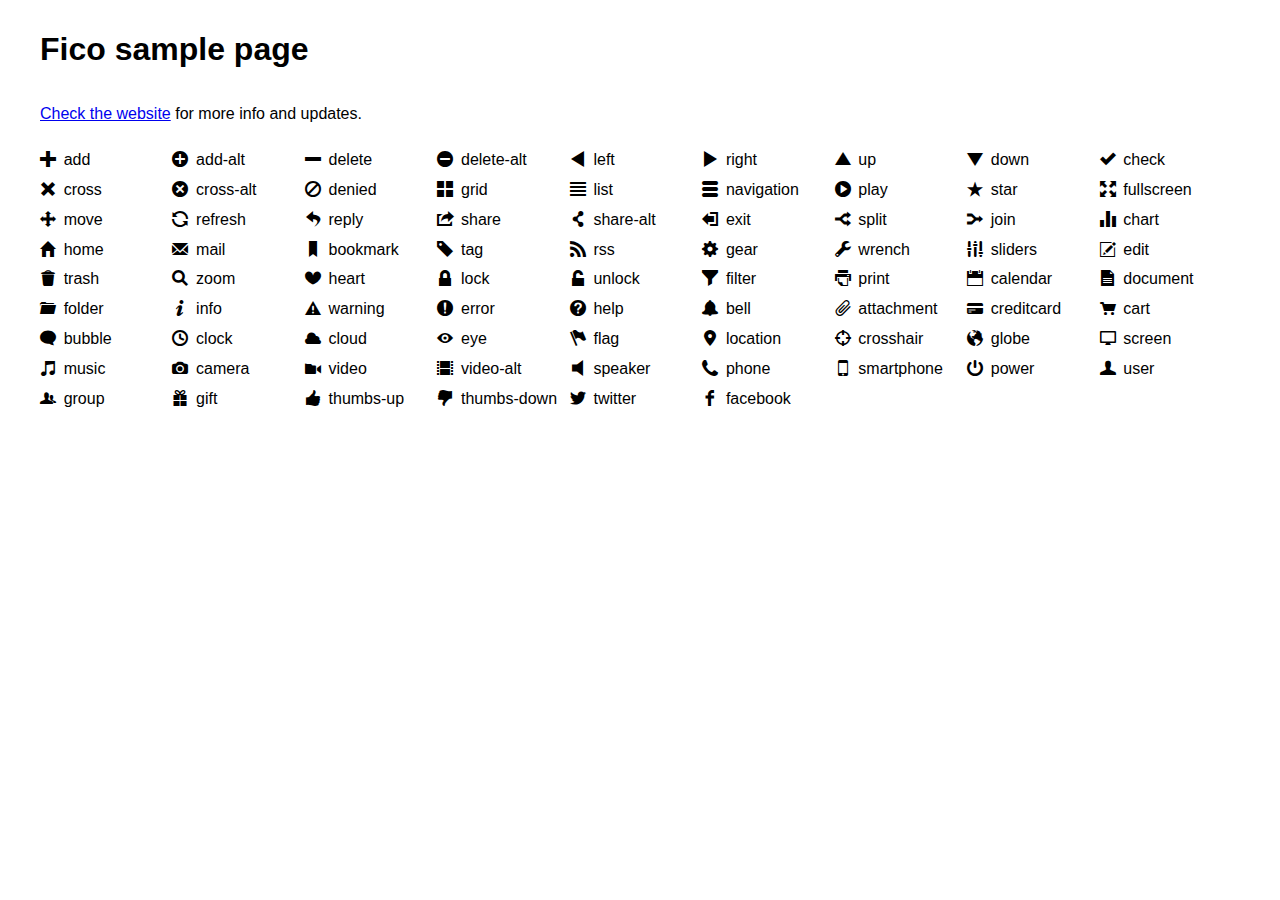
<file: response/fico/index.html>
<!doctype html>
<html>
<head>
	<meta charset="utf-8">
	<title>Fico sample</title>
	<link href="css/icons.css" rel="stylesheet">
	<link href="css/style.css" rel="stylesheet">
</head>
<body>
<h1>Fico sample page</h1>
<p><a href="http://fico.lensco.be">Check the website</a> for more info and updates.</p>

<ul>
	<li><i class="icon icon-add"></i> add</li>
	<li><i class="icon icon-add-alt"></i> add-alt</li>
	<li><i class="icon icon-delete"></i> delete</li>
	<li><i class="icon icon-delete-alt"></i> delete-alt</li>
	<li><i class="icon icon-left"></i> left</li>
	<li><i class="icon icon-right"></i> right</li>
	<li><i class="icon icon-up"></i> up</li>
	<li><i class="icon icon-down"></i> down</li>
	<li><i class="icon icon-check"></i> check</li>
	<li><i class="icon icon-cross"></i> cross</li>
	<li><i class="icon icon-cross-alt"></i> cross-alt</li>
	<li><i class="icon icon-denied"></i> denied</li>
	<li><i class="icon icon-grid"></i> grid</li>
	<li><i class="icon icon-list"></i> list</li>
	<li><i class="icon icon-navigation"></i> navigation</li>
	<li><i class="icon icon-play"></i> play</li>
	<li><i class="icon icon-star"></i> star</li>
	<li><i class="icon icon-fullscreen"></i> fullscreen</li>
	<li><i class="icon icon-move"></i> move</li>
	<li><i class="icon icon-refresh"></i> refresh</li>
	<li><i class="icon icon-reply"></i> reply</li>
	<li><i class="icon icon-share"></i> share</li>
	<li><i class="icon icon-share-alt"></i> share-alt</li>
	<li><i class="icon icon-exit"></i> exit</li>
	<li><i class="icon icon-split"></i> split</li>
	<li><i class="icon icon-join"></i> join</li>
	<li><i class="icon icon-chart"></i> chart</li>
	<li><i class="icon icon-home"></i> home</li>
	<li><i class="icon icon-mail"></i> mail</li>
	<li><i class="icon icon-bookmark"></i> bookmark</li>
	<li><i class="icon icon-tag"></i> tag</li>
	<li><i class="icon icon-rss"></i> rss</li>
	<li><i class="icon icon-gear"></i> gear</li>
	<li><i class="icon icon-wrench"></i> wrench</li>
	<li><i class="icon icon-sliders"></i> sliders</li>
	<li><i class="icon icon-edit"></i> edit</li>
	<li><i class="icon icon-trash"></i> trash</li>
	<li><i class="icon icon-zoom"></i> zoom</li>
	<li><i class="icon icon-heart"></i> heart</li>
	<li><i class="icon icon-lock"></i> lock</li>
	<li><i class="icon icon-unlock"></i> unlock</li>
	<li><i class="icon icon-filter"></i> filter</li>
	<li><i class="icon icon-print"></i> print</li>
	<li><i class="icon icon-calendar"></i> calendar</li>
	<li><i class="icon icon-document"></i> document</li>
	<li><i class="icon icon-folder"></i> folder</li>
	<li><i class="icon icon-info"></i> info</li>
	<li><i class="icon icon-warning"></i> warning</li>
	<li><i class="icon icon-error"></i> error</li>
	<li><i class="icon icon-help"></i> help</li>
	<li><i class="icon icon-bell"></i> bell</li>
	<li><i class="icon icon-attachment"></i> attachment</li>
	<li><i class="icon icon-creditcard"></i> creditcard</li>
	<li><i class="icon icon-cart"></i> cart</li>
	<li><i class="icon icon-bubble"></i> bubble</li>
	<li><i class="icon icon-clock"></i> clock</li>
	<li><i class="icon icon-cloud"></i> cloud</li>
	<li><i class="icon icon-eye"></i> eye</li>
	<li><i class="icon icon-flag"></i> flag</li>
	<li><i class="icon icon-location"></i> location</li>
	<li><i class="icon icon-crosshair"></i> crosshair</li>
	<li><i class="icon icon-globe"></i> globe</li>
	<li><i class="icon icon-screen"></i> screen</li>
	<li><i class="icon icon-music"></i> music</li>
	<li><i class="icon icon-camera"></i> camera</li>
	<li><i class="icon icon-video"></i> video</li>
	<li><i class="icon icon-video-alt"></i> video-alt</li>
	<li><i class="icon icon-speaker"></i> speaker</li>
	<li><i class="icon icon-phone"></i> phone</li>
	<li><i class="icon icon-smartphone"></i> smartphone</li>
	<li><i class="icon icon-power"></i> power</li>
	<li><i class="icon icon-user"></i> user</li>
	<li><i class="icon icon-group"></i> group</li>
	<li><i class="icon icon-gift"></i> gift</li>
	<li><i class="icon icon-thumbs-up"></i> thumbs-up</li>
	<li><i class="icon icon-thumbs-down"></i> thumbs-down</li>
	<li><i class="icon icon-twitter"></i> twitter</li>
	<li><i class="icon icon-facebook"></i> facebook</li>
</ul>

</body>
</html>
</file>
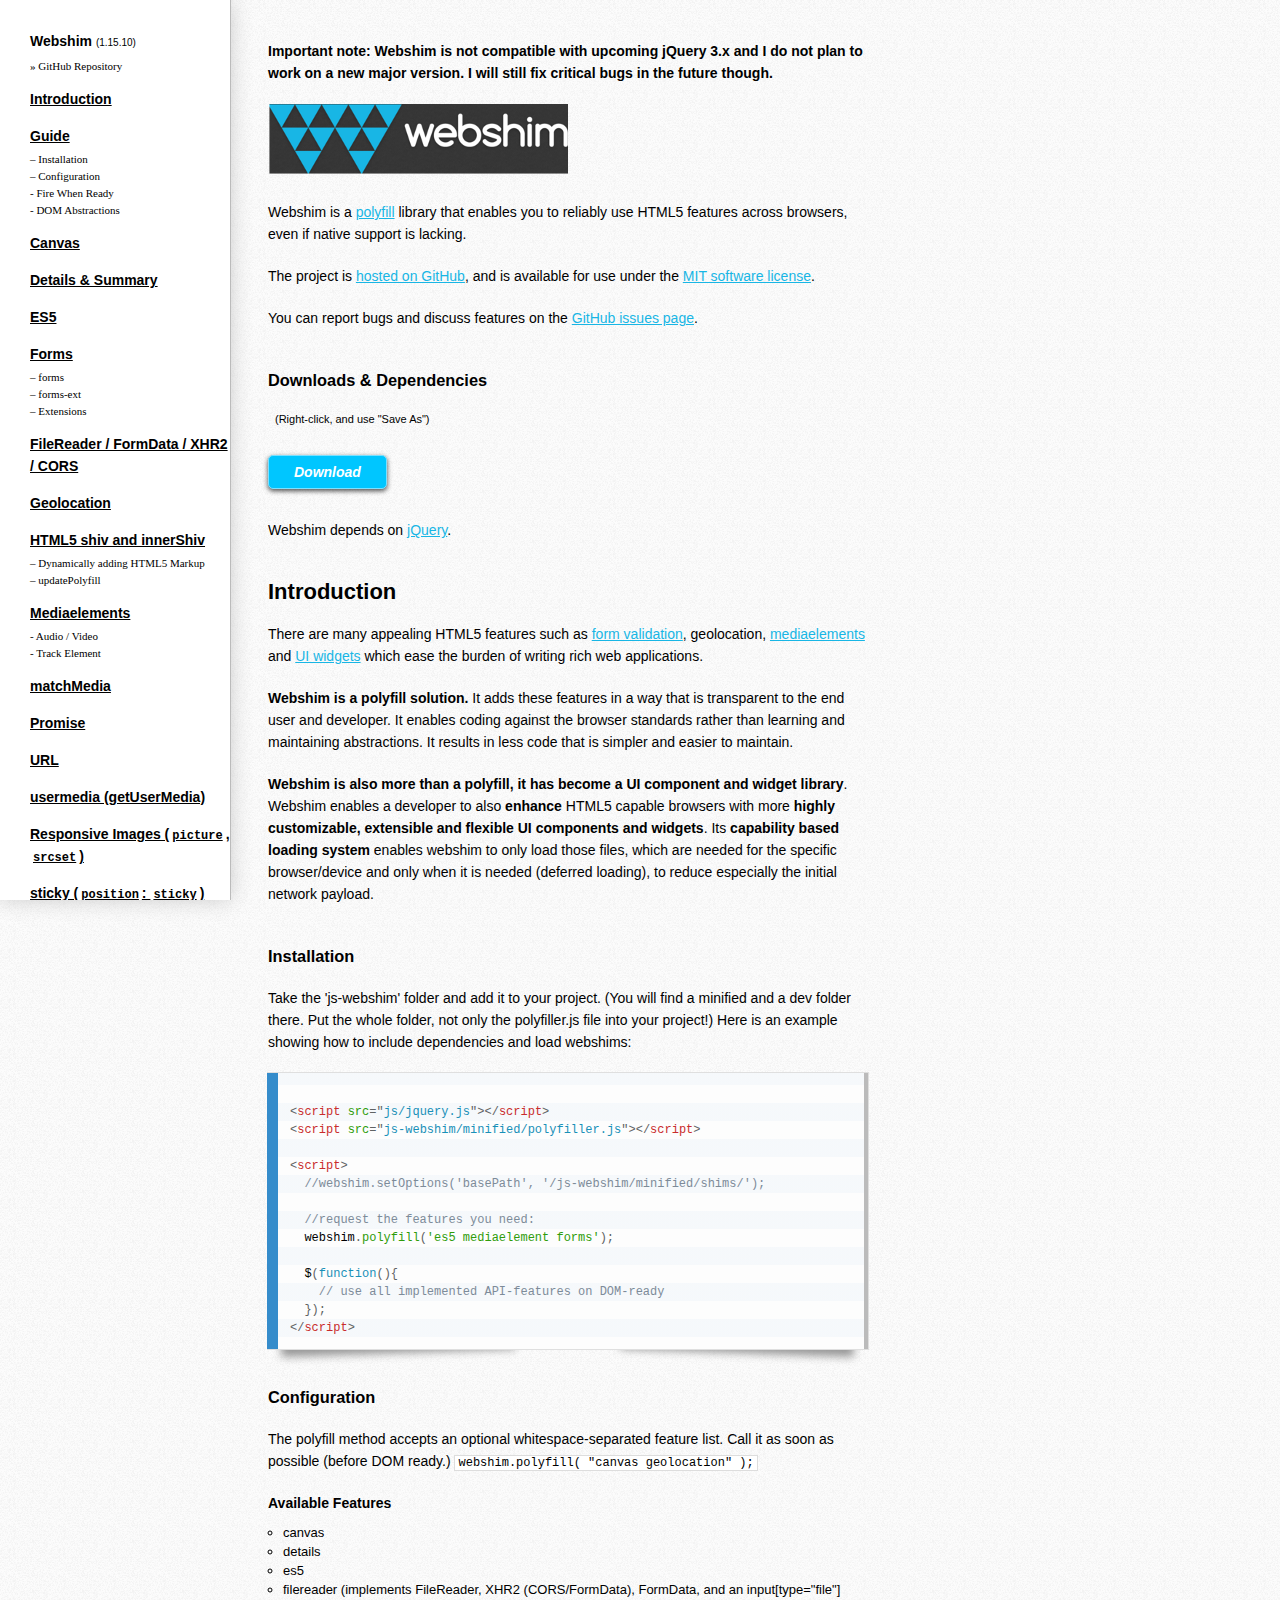
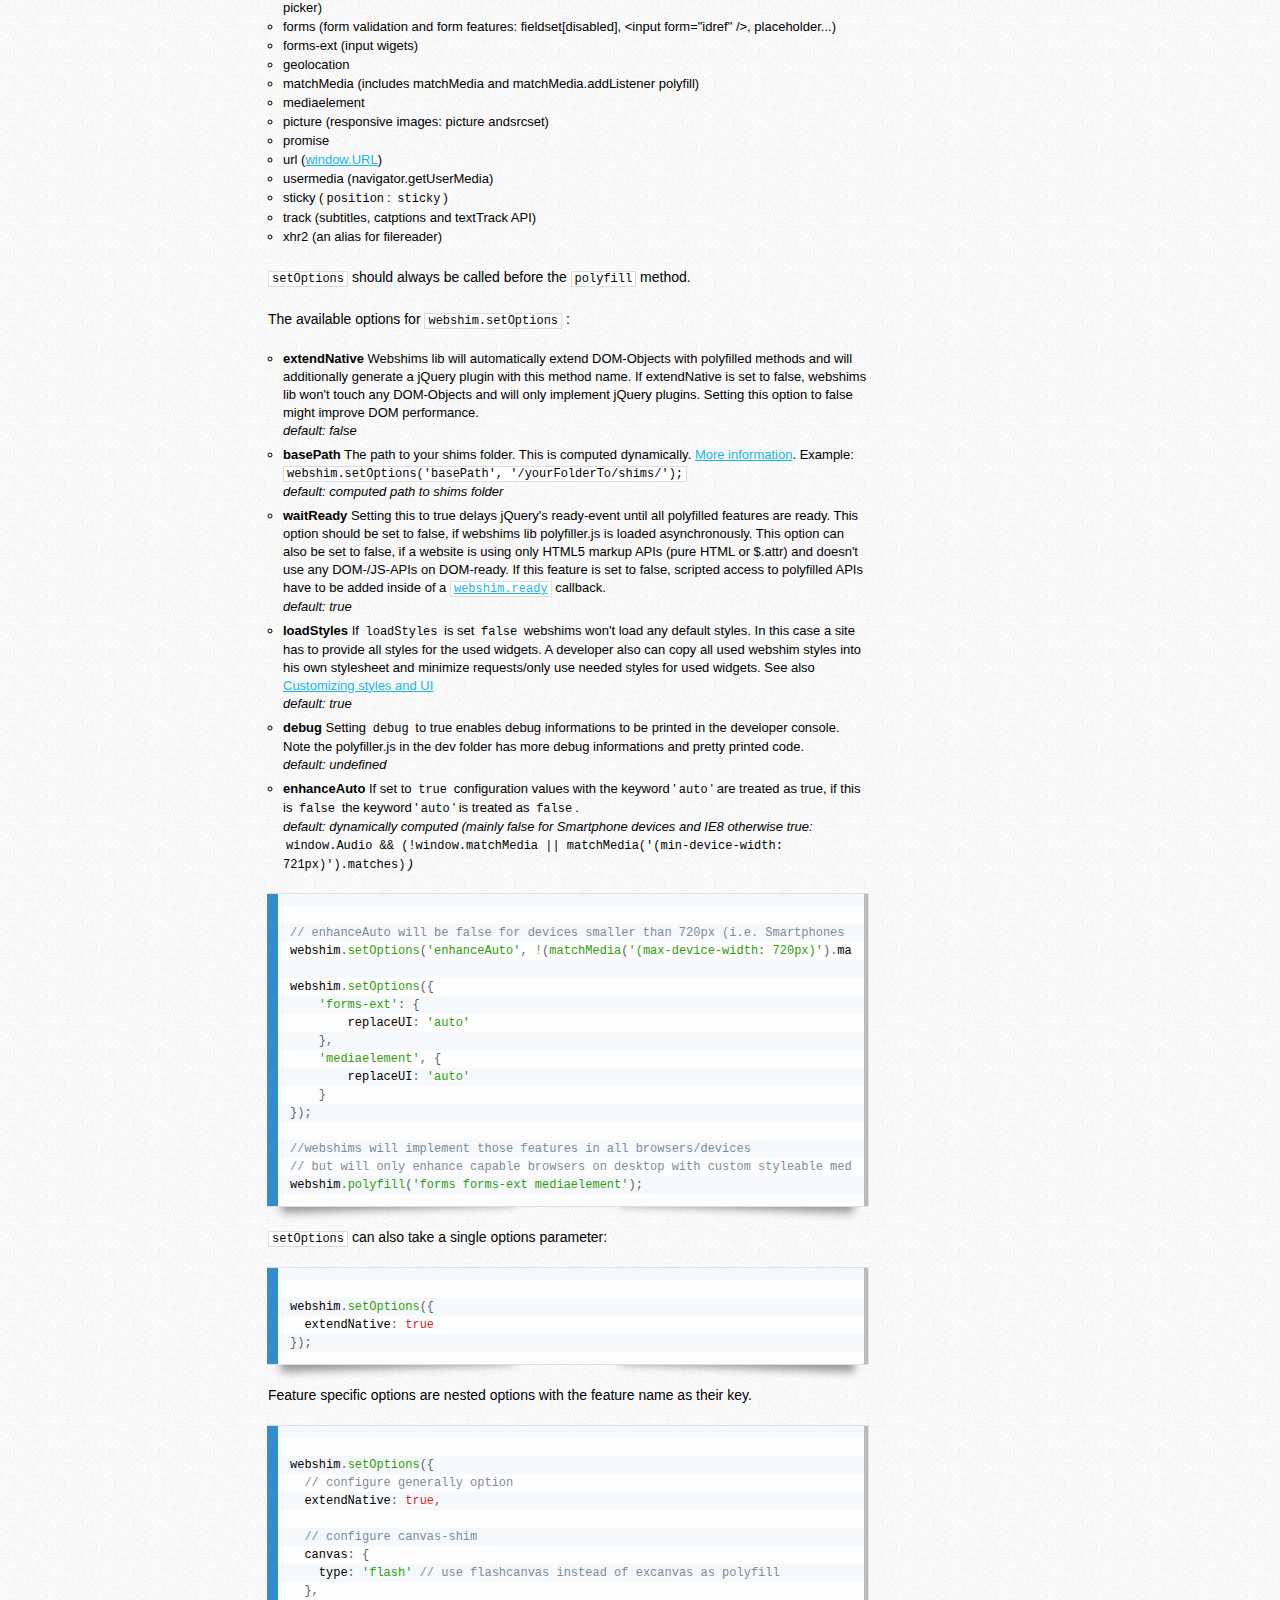
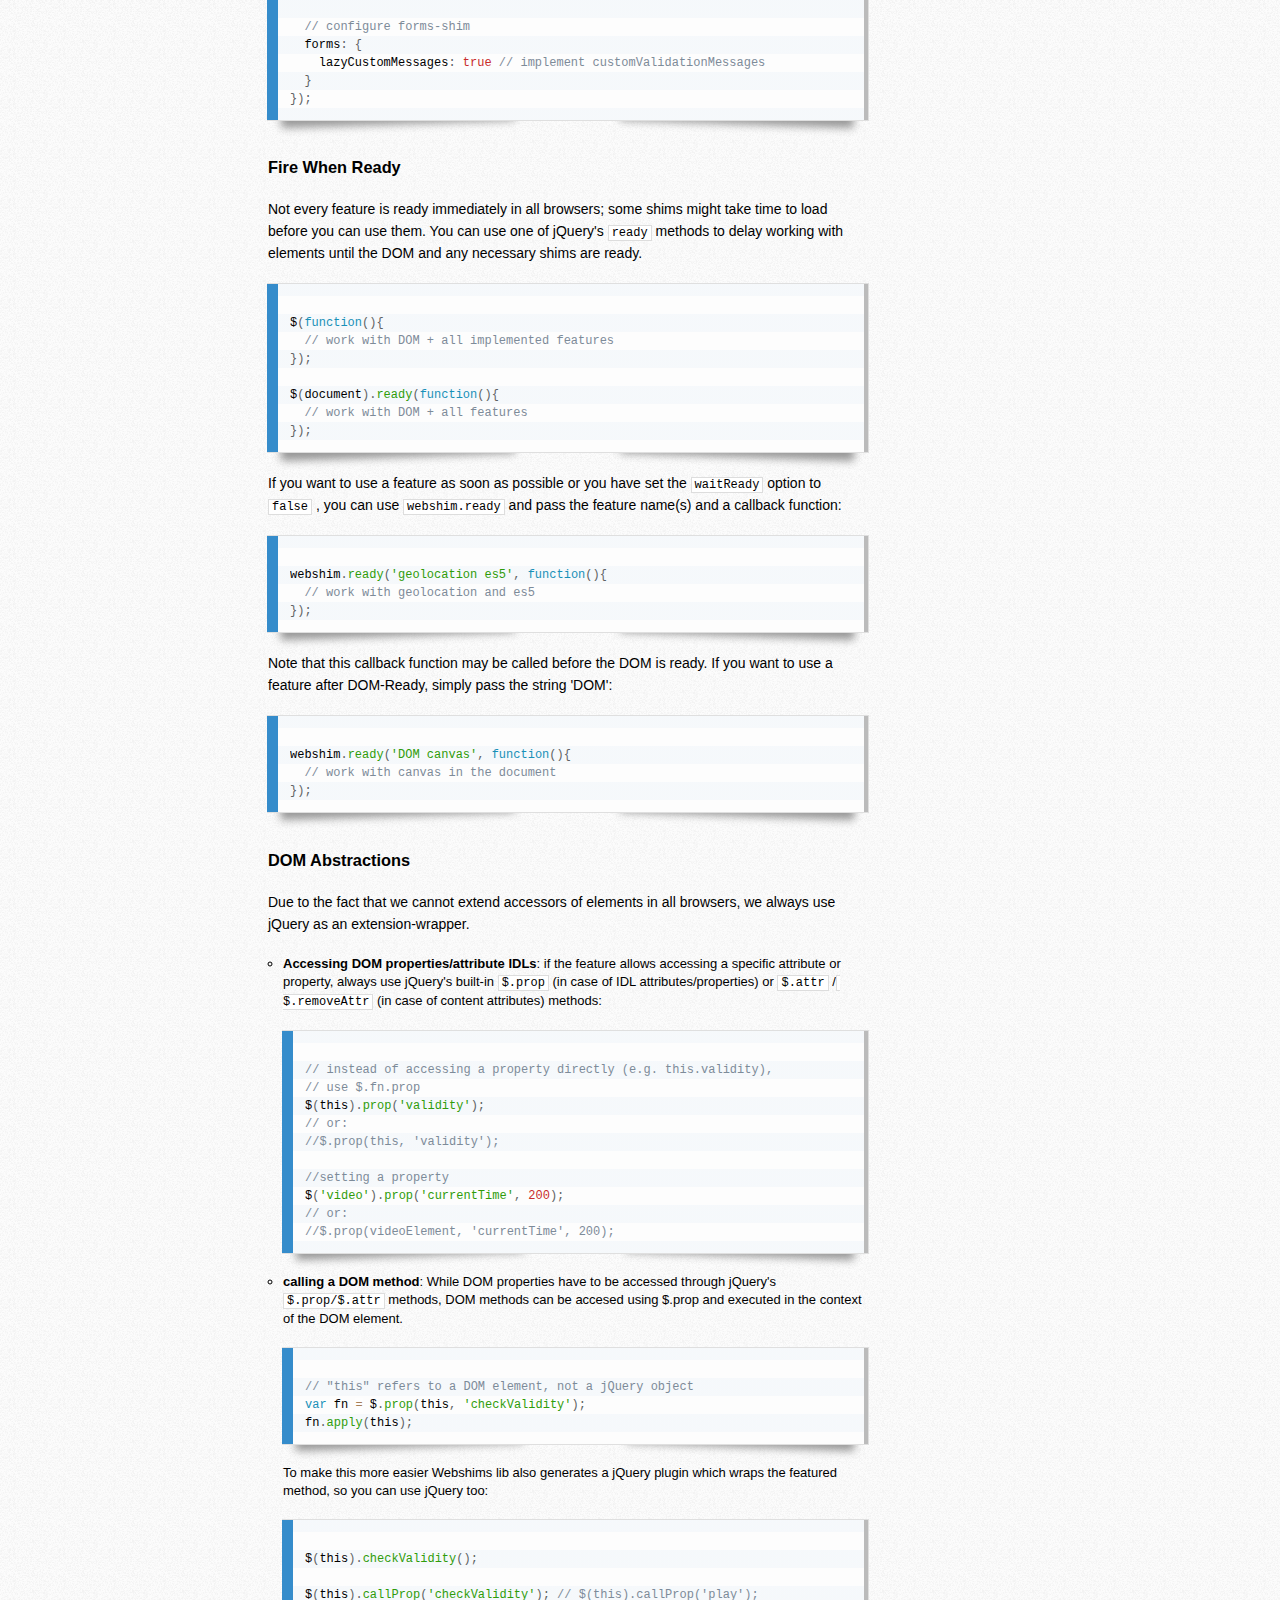
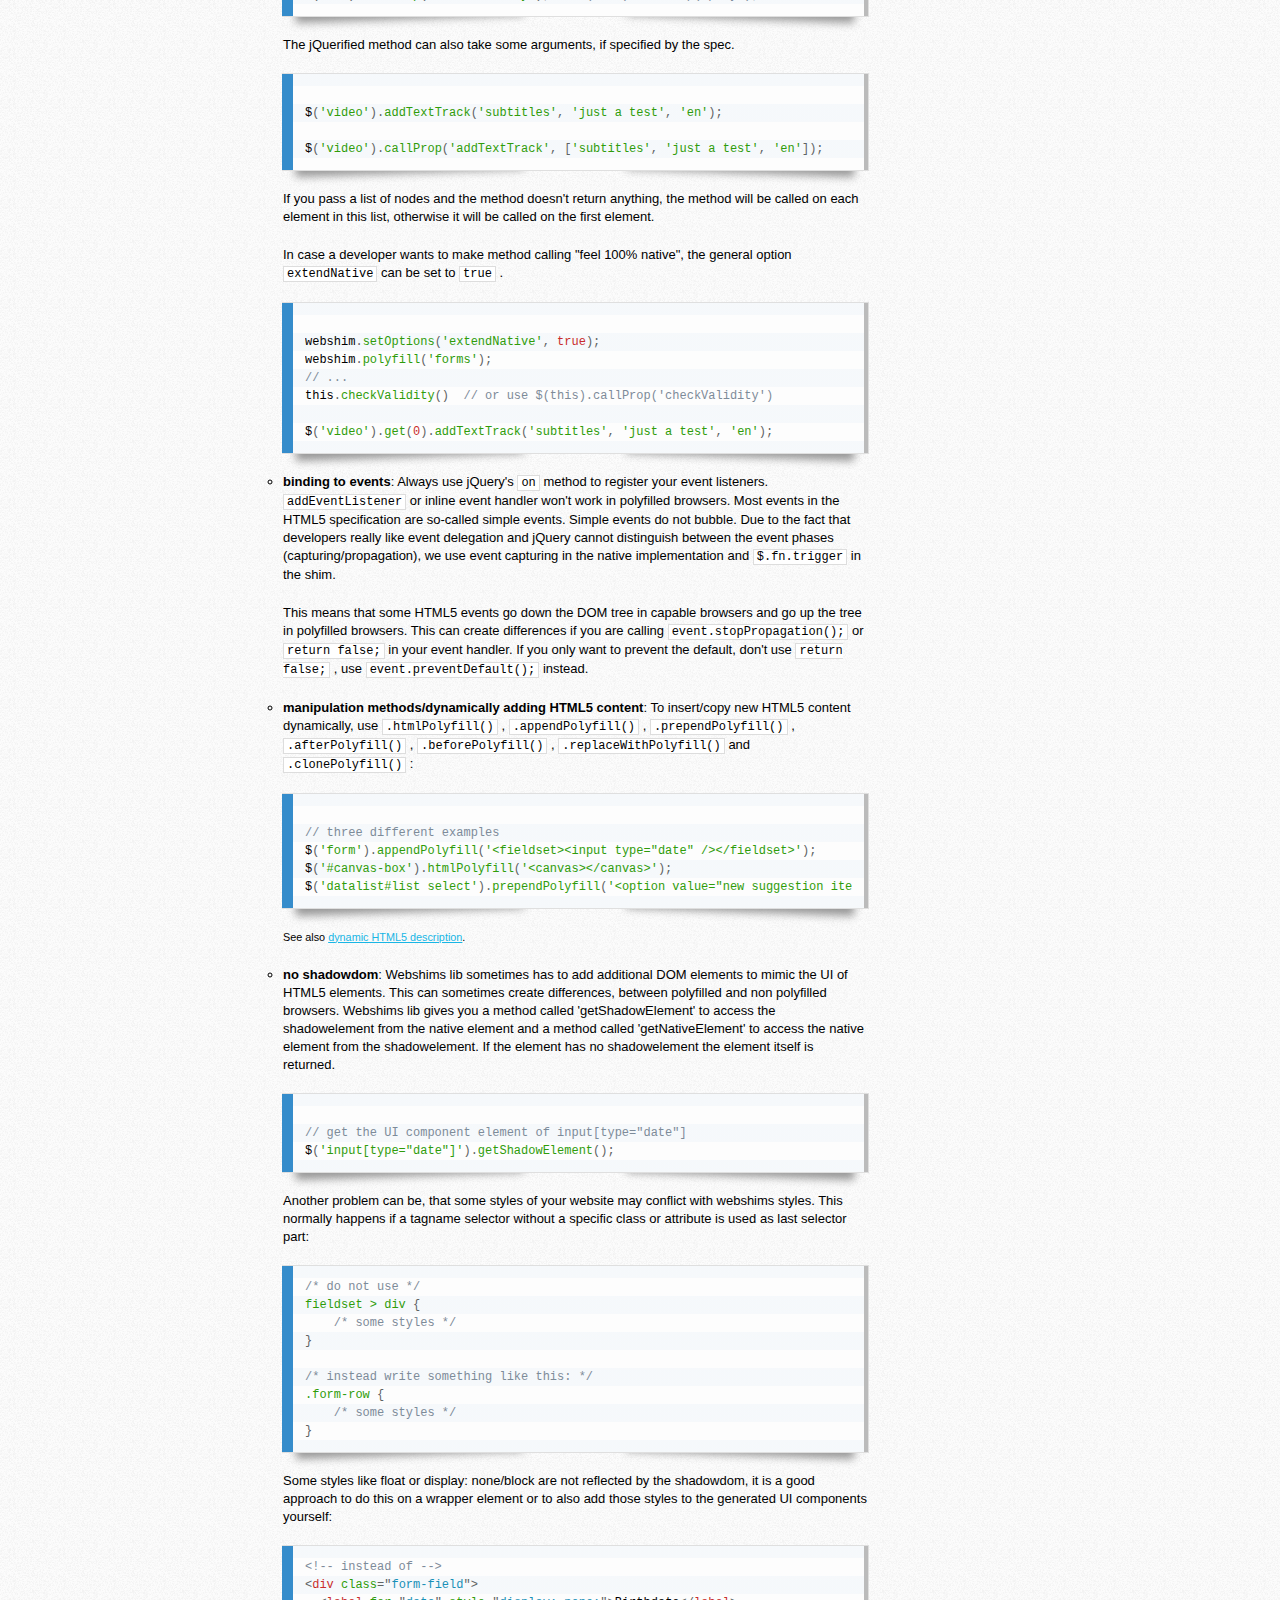
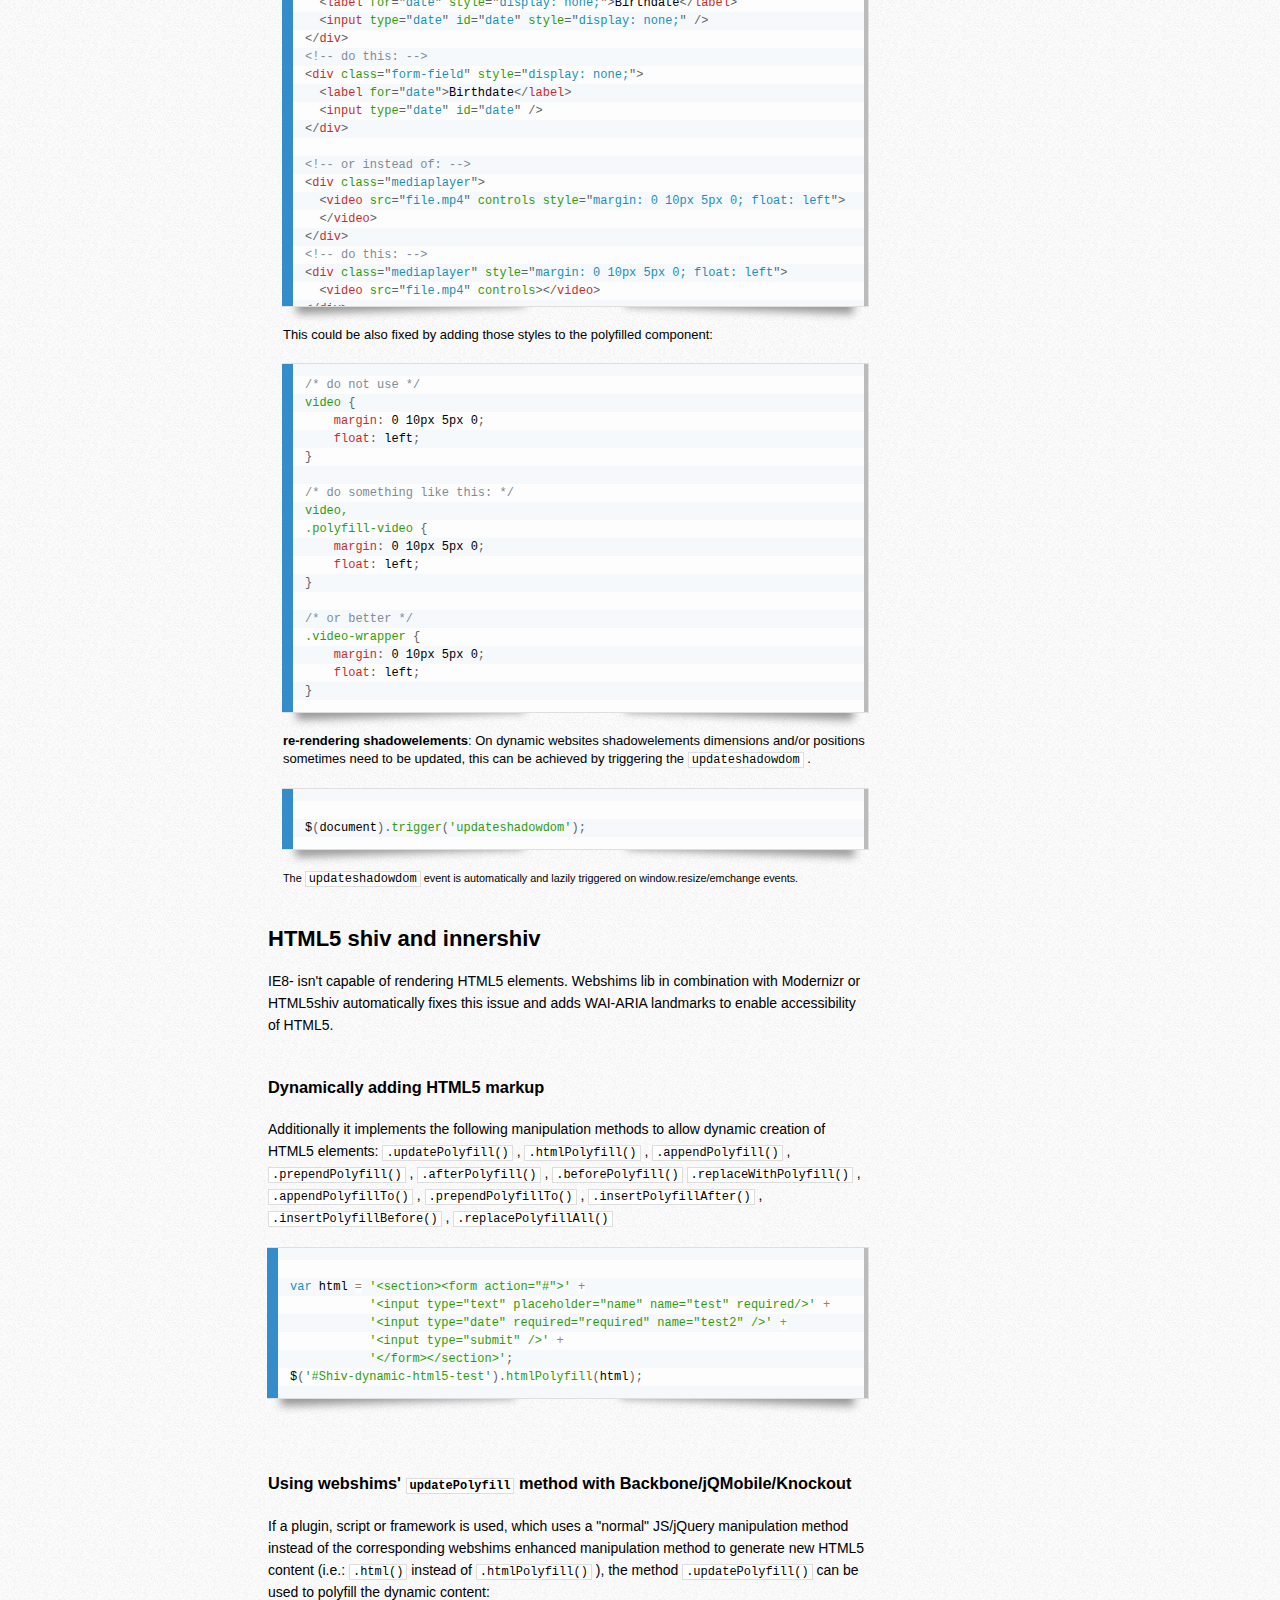
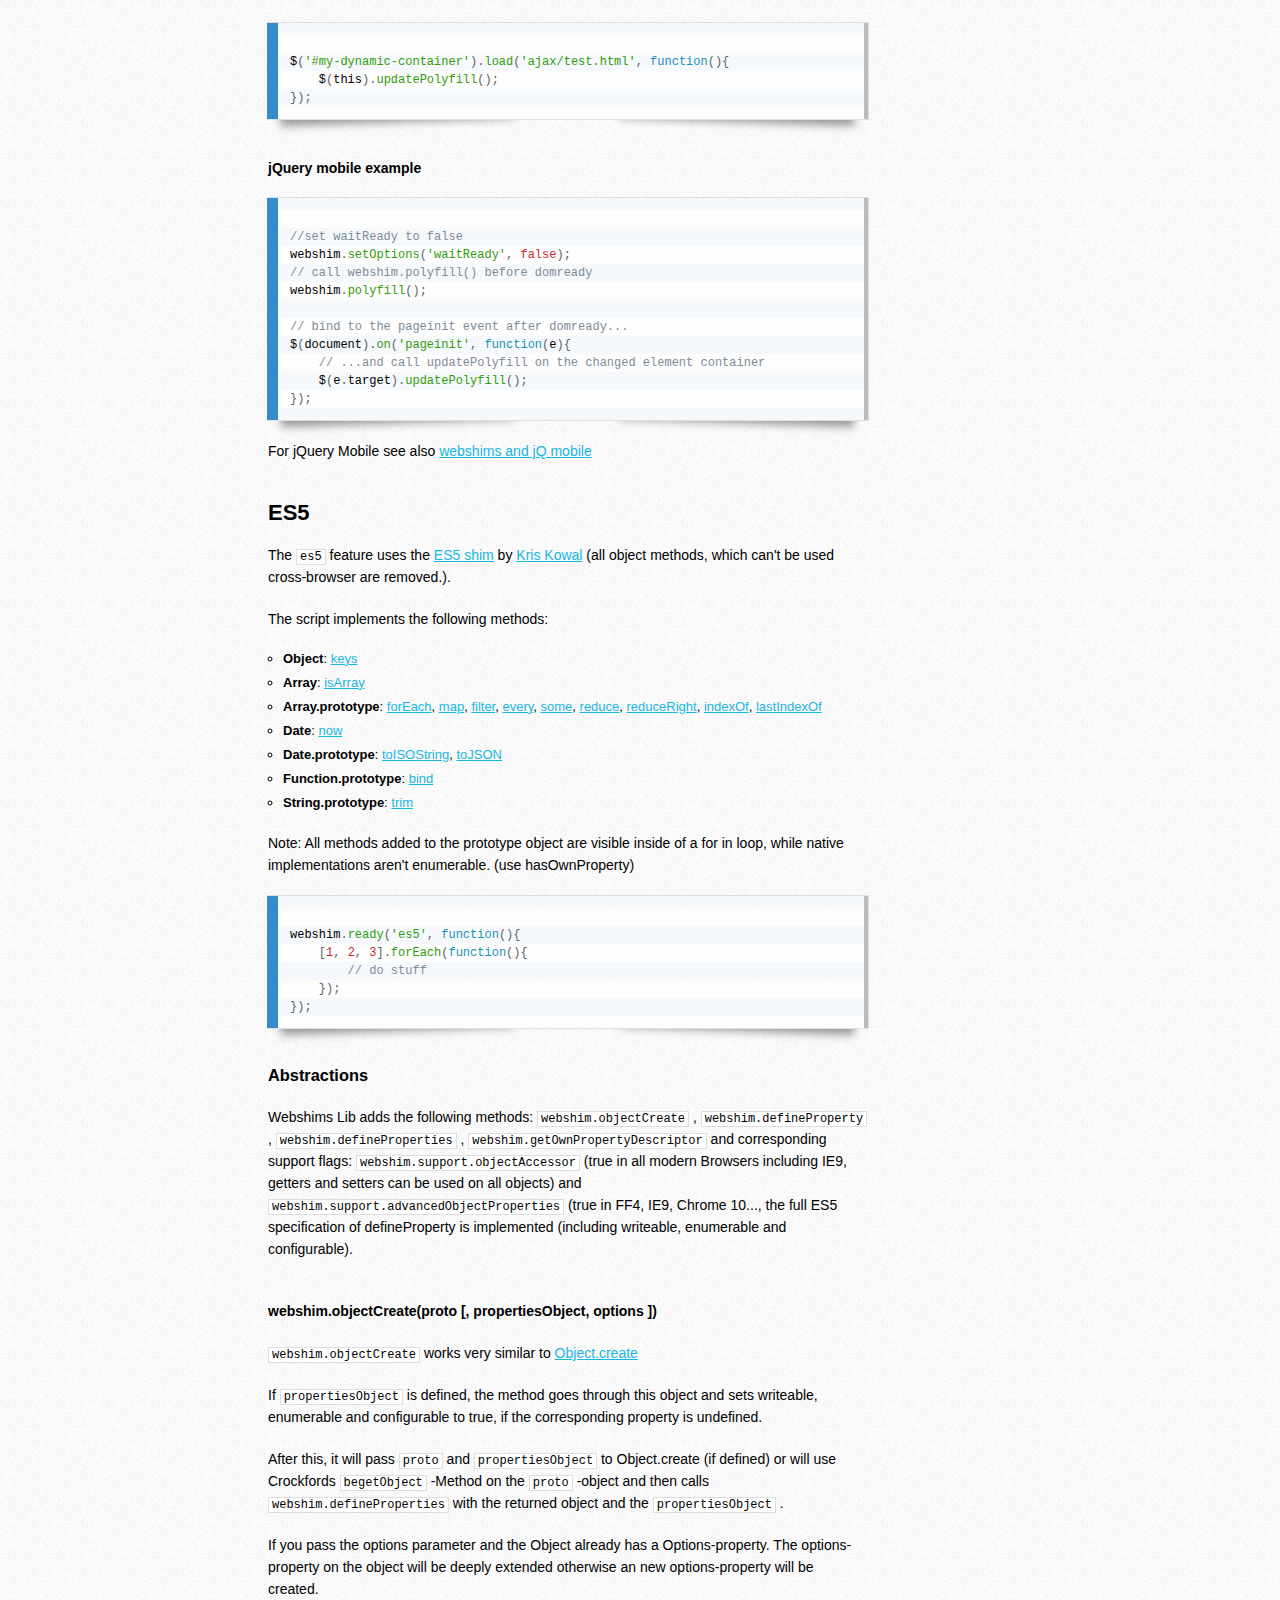
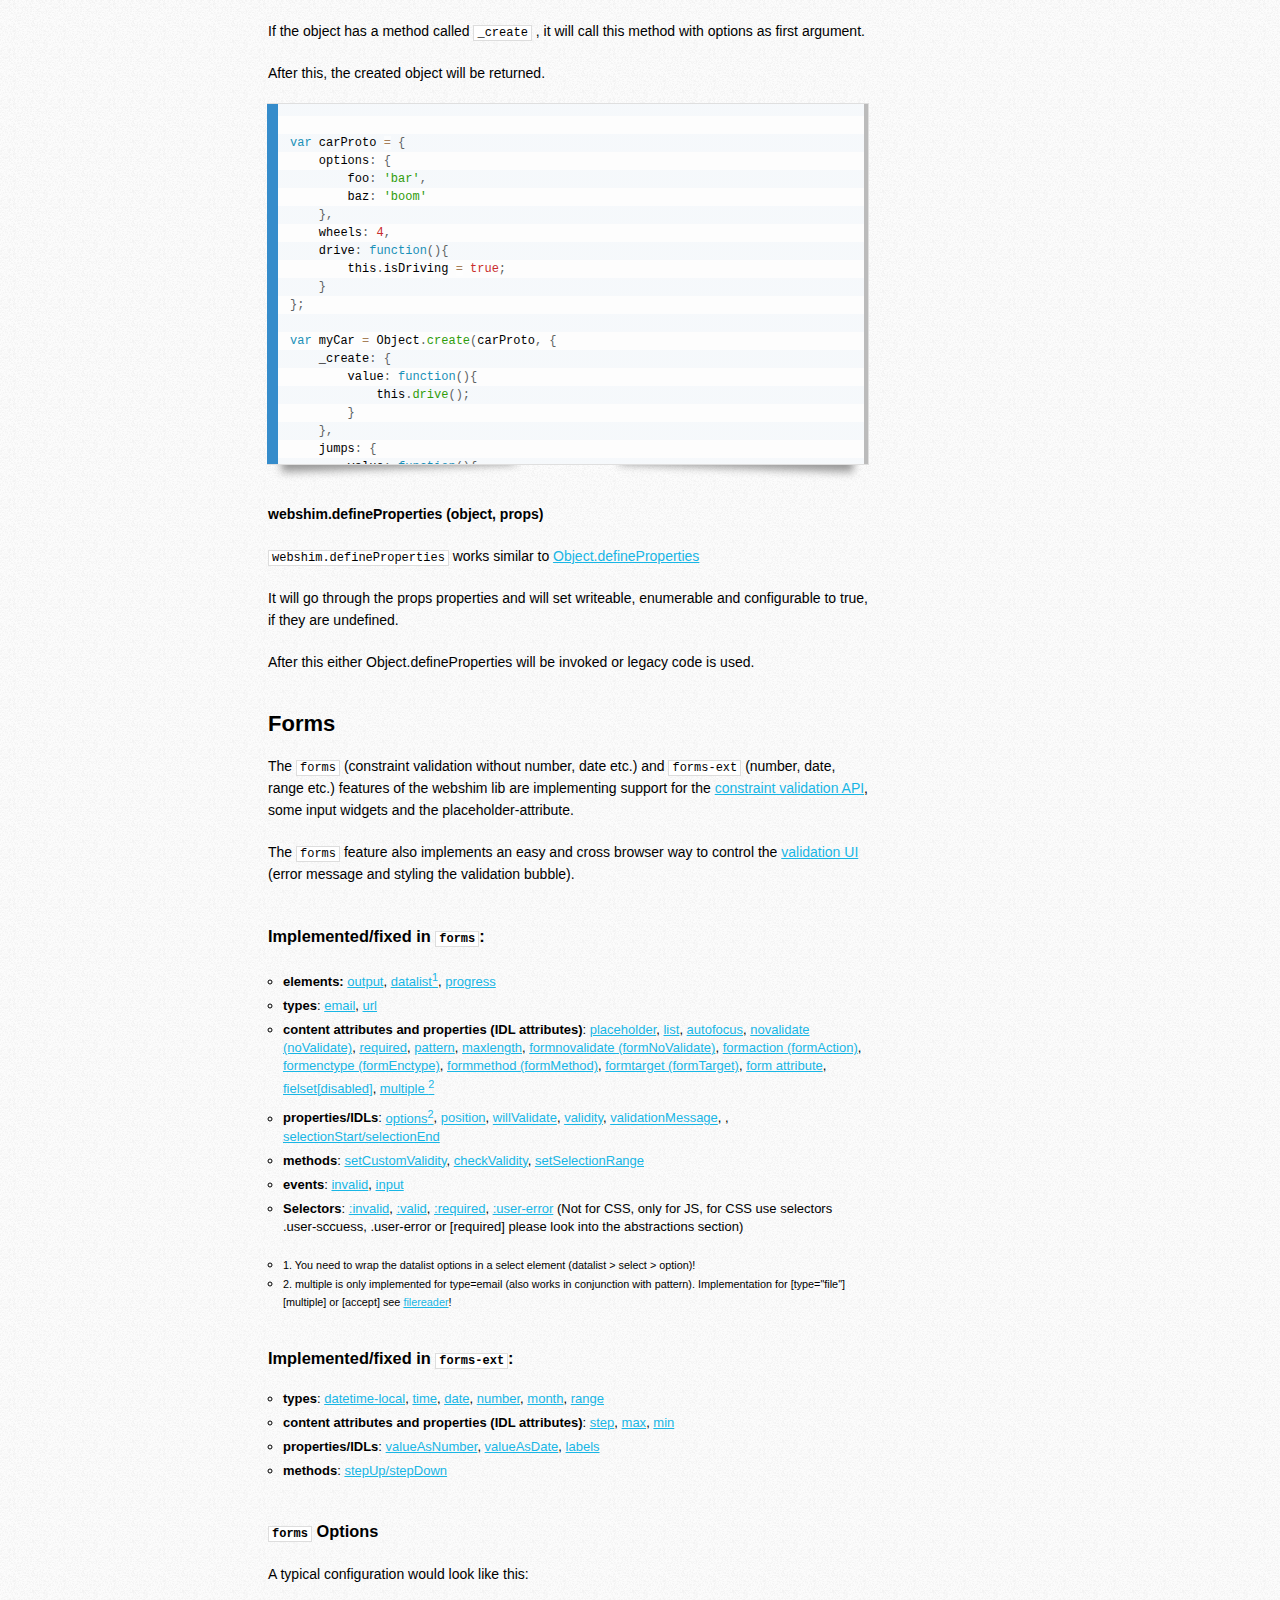
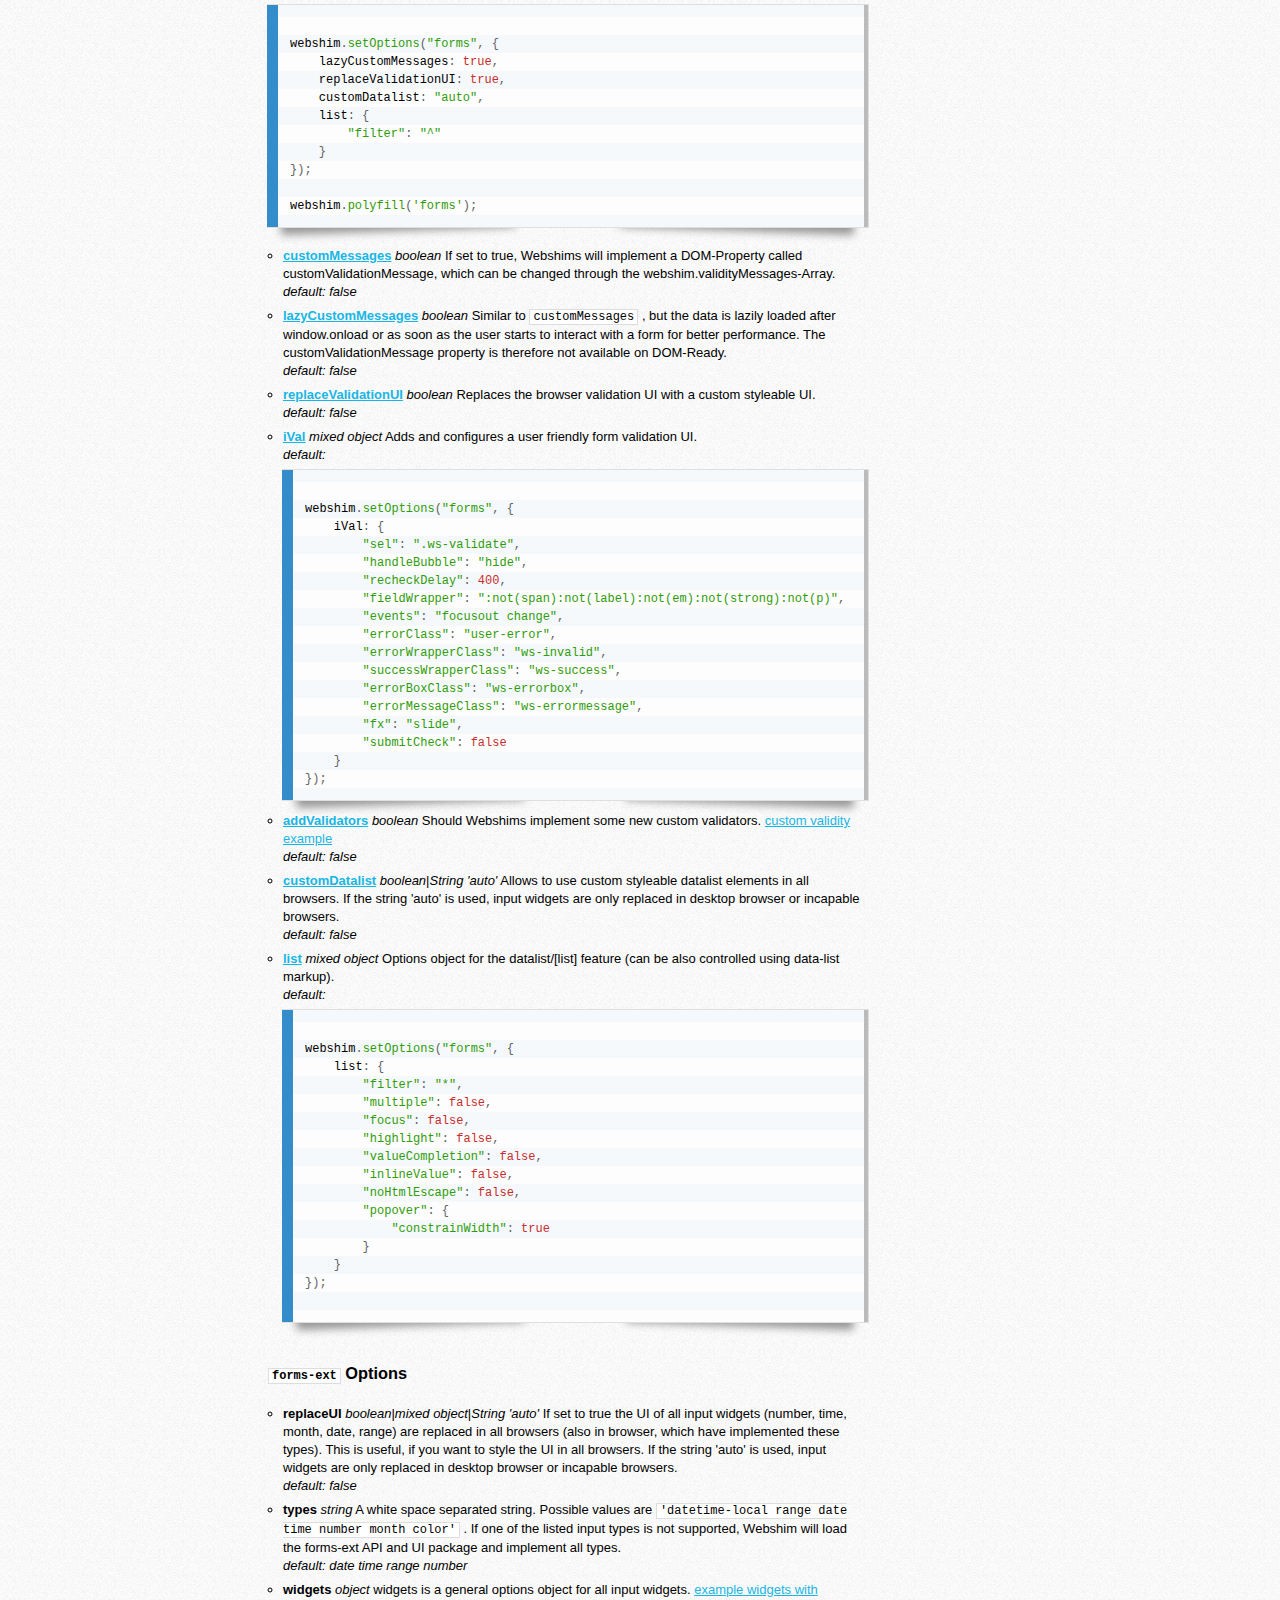
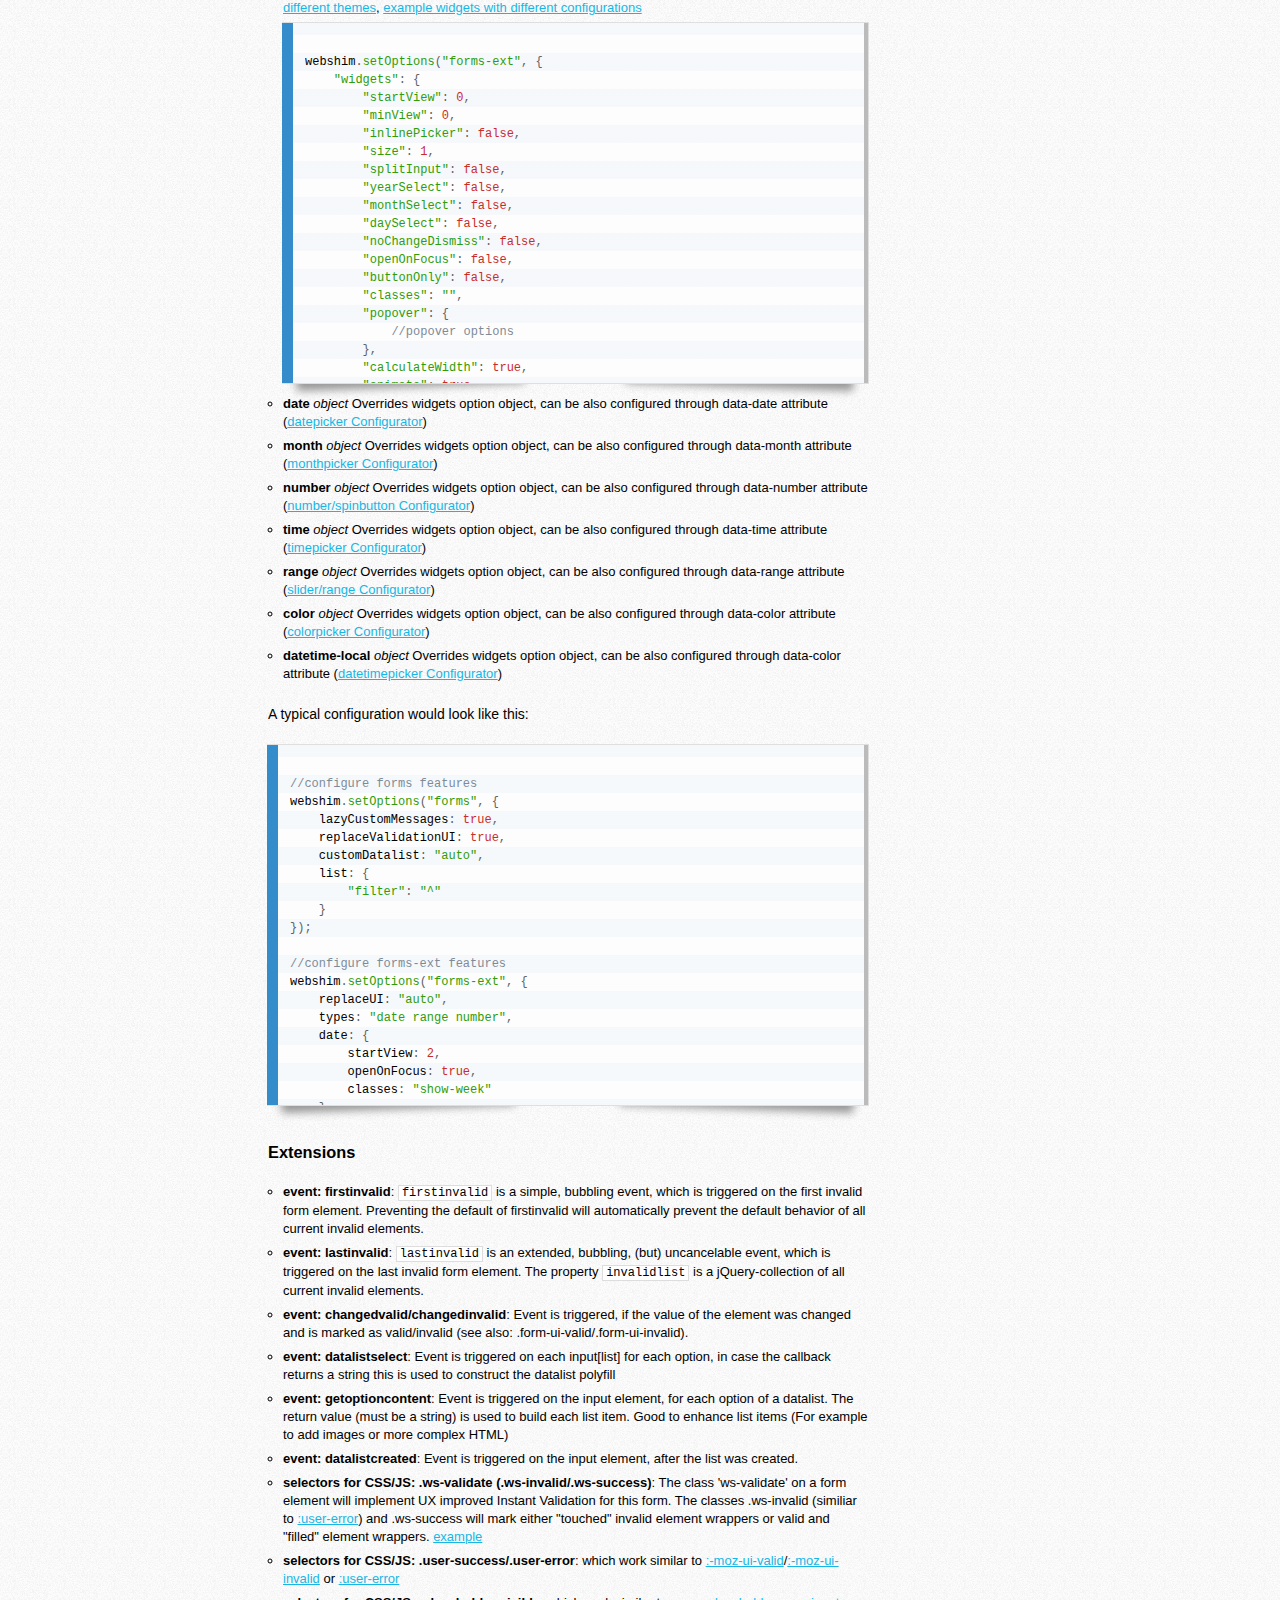
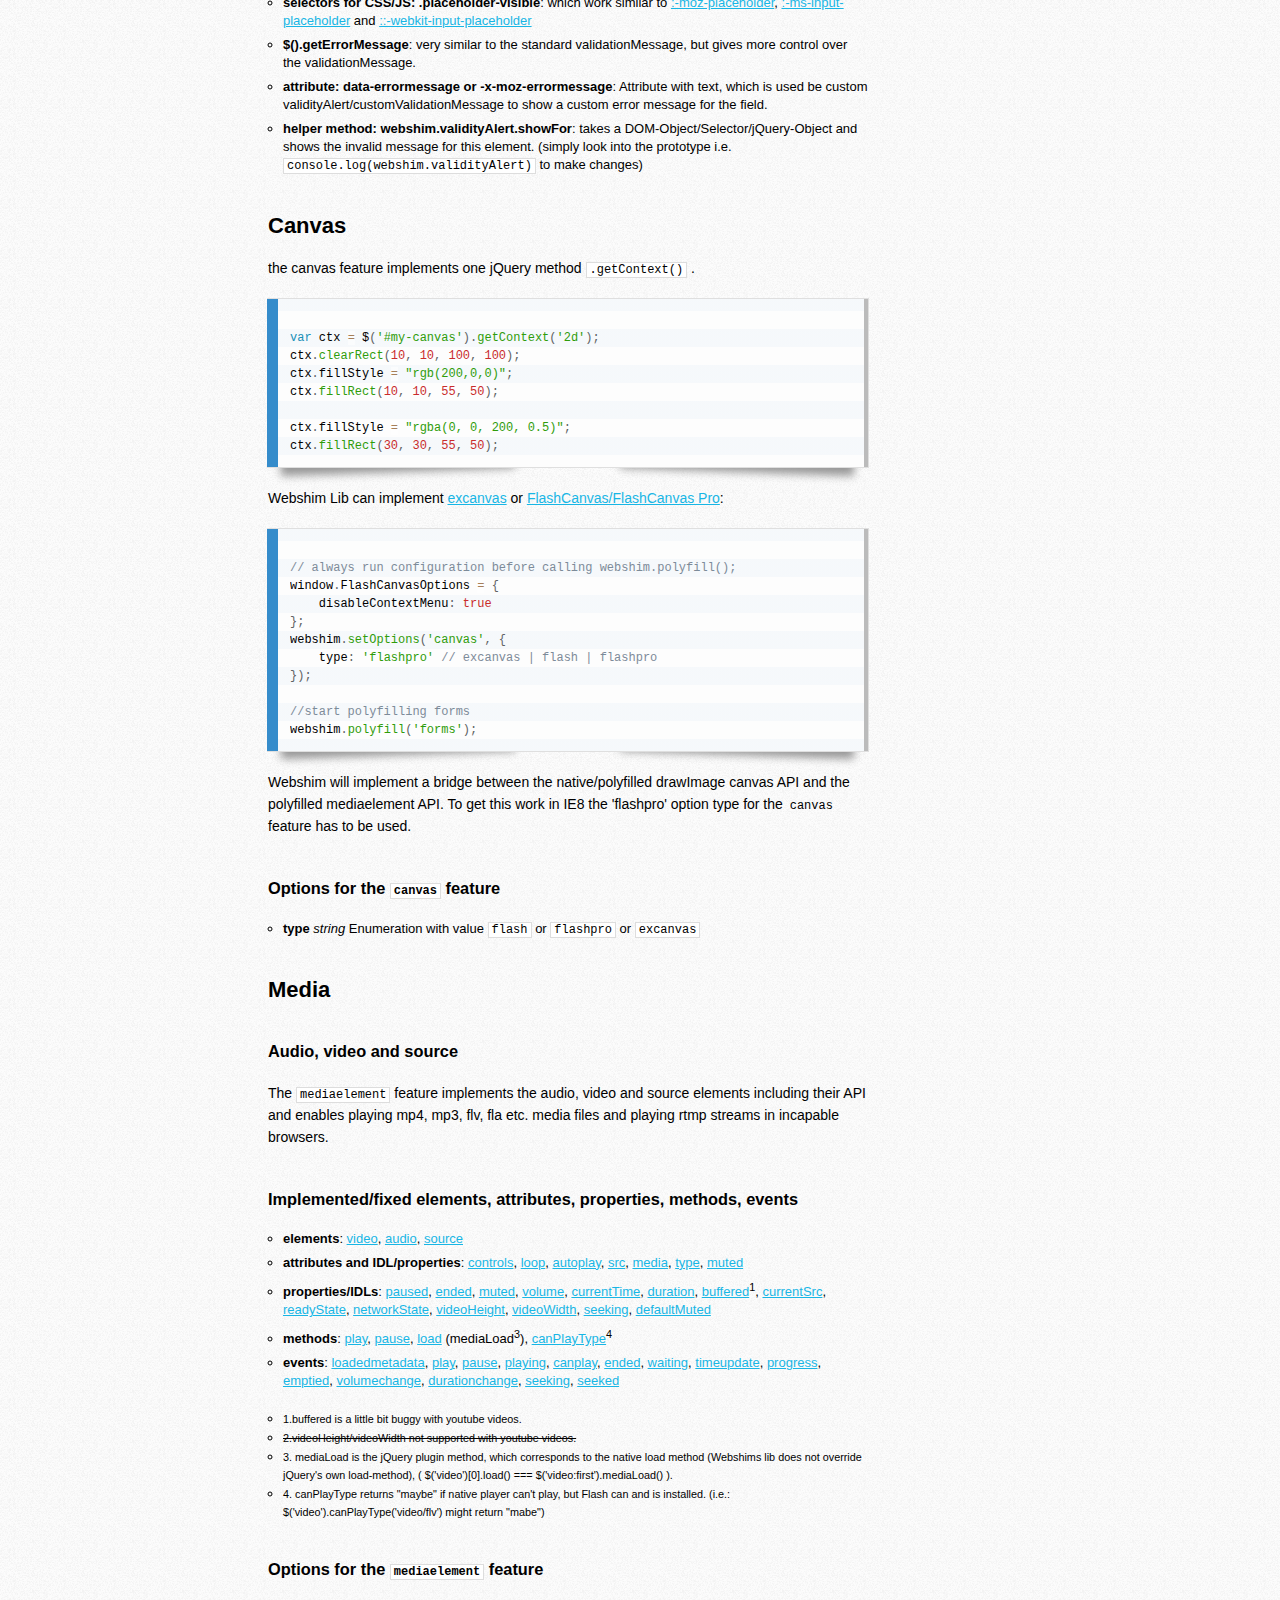
<file: response/webshim-gh-pages/demos/index.html>
<!DOCTYPE HTML>
<html>

	<head>
		<meta http-equiv="x-ua-compatible" content="IE=edge" >
		<meta http-equiv="content-type" content="text/html;charset=UTF-8" />
		<meta name="viewport" content="width=device-width" />
		<title>Webshim</title>
		
		<link href="css/styles.css" rel="stylesheet" />
		<link rel="stylesheet" href="css/prism.css" />

		<!-- don't use async if you don't know how to deal with it!!! -->
		<script src="//code.jquery.com/jquery-1.11.0.min.js"></script>

		<script src="../js-webshim/minified/polyfiller.js"></script>

		<script>
			webshim.polyfill();
			// load all available polyfills
		</script>


        <script src="demo-js/demo.js" async=""></script>
	</head>

	<body>

		<div id="sidebar" class="interface">

			<a class="toc_title"> Webshim <span class="version">(<span class="ws-version">1.15.10</span>)</span></a>
			<ul class="toc_section">
				<li>
					&raquo; <a href="https://github.com/aFarkas/webshim">GitHub Repository</a>
				</li>
			</ul>

			<a class="toc_title" href="#introduction"> Introduction </a>

			<a class="toc_title" href="#Guide-installation"> Guide </a>
			<ul class="toc_section">
				<li>
					– <a href="#Guide-installation">Installation</a>
				</li>
				<li>
					– <a href="#Guide-configuration">Configuration</a>
				</li>
				<li>
					- <a href="#Guide-fire-when-ready">Fire When Ready</a>
				</li>
				<li>
					- <a href="#Guide-dom-abstractions">DOM Abstractions</a>
				</li>
			</ul>

			<a class="toc_title" href="#Canvas"> Canvas </a>

			<a class="toc_title" href="#DetailsSummary"> Details &amp; Summary </a>

			<a class="toc_title" href="#ES5"> ES5 </a>

			<a class="toc_title" href="#Forms"> Forms </a>
			<ul class="toc_section">
				<li>
					– <a href="#Forms-forms">forms</a>
				</li>
				<li>
					– <a href="#Forms-forms-ext">forms-ext</a>
				</li>
				<li>
					– <a href="#Forms-extensions">Extensions</a>
				</li>
			</ul>

			<a class="toc_title" href="#FileReader"> FileReader / FormData / XHR2 / CORS </a>

			<a class="toc_title" href="#Geolocation"> Geolocation </a>

			<a class="toc_title" href="#Shiv"> HTML5 shiv and innerShiv </a>
			<ul class="toc_section">
				<li>
					– <a href="#Shiv-dynamic-html5">Dynamically adding HTML5 Markup</a>
				</li>
				<li>
					– <a href="#Shiv-updatePolyfill">updatePolyfill</a>
				</li>
			</ul>

			<a class="toc_title" href="#Media"> Mediaelements </a>
			<ul class="toc_section">
				<li>
					- <a href="#Media-elements">Audio / Video</a>
				</li>
				<li>
					- <a href="#Media-track">Track Element</a>
				</li>
			</ul>

			<a class="toc_title" href="#matchMedia"> matchMedia </a>

			<a class="toc_title" href="#Promise"> Promise </a>

			<a class="toc_title" href="#url"> URL </a>
			<a class="toc_title" href="#usermedia"> usermedia (getUserMedia)</a>

			<a class="toc_title" href="#respimage"> Responsive Images (<code>picture</code>, <code>srcset</code>)</a>

			<a class="toc_title" href="#sticky"> sticky (<code>position</code>: <code>sticky</code>)</a>

			<a class="toc_title" href="#Enhancement-Strategy">Webshim's opinionated enhancement cross browser / device development strategy</a>

			<a class="toc_title" href="#Requirejs-setup">Setup with r.js or other JS optimization tasks</a>

			<a class="toc_title" href="#Customizing"> Customizing </a>

			<ul class="toc_section">
				<li>
					- <a href="#Changeing-UI">Customizing styles and UI</a>
				</li>
				<li>
					- <a href="#Customizing-extending">Writing a New Polyfill</a>
				</li>
			</ul>
			

		</div>

		<div class="container">
			<p><strong>Important note: Webshim is not compatible with upcoming jQuery 3.x and I do not plan to work on a new major version. I will still fix critical bugs in the future though.</strong></p>
			<p>
				<img id="logo" src="images/webshim2.png" alt="webshim" />
			</p>

			<p>
				Webshim is a <a href="http://remysharp.com/2010/10/08/what-is-a-polyfill/">polyfill</a> library that enables you to reliably use HTML5 features across browsers, even if native support is lacking.
			</p>

			<p>
				The project is <a href="https://github.com/aFarkas/webshim/">hosted on GitHub</a>, and is available for use under the <a href="http://github.com/aFarkas/webshim/blob/master/MIT-LICENSE.txt">MIT software license</a>.
			</p>

			<p>
				You can report bugs and discuss features on the <a href="https://github.com/aFarkas/webshim/issues">GitHub issues page</a>.
			</p>

			<h3 id="downloads">Downloads &amp; Dependencies</h3>
			<span style="padding-left: 7px; font-size:11px; font-weight: normal;" class="interface">(Right-click, and use "Save As")</span>
			<p>
				<a href="https://github.com/aFarkas/webshim/archive/1.15.10.zip" class="download-button"> <strong><i>Download</i></strong> </a>
			</p>

			<p>
				Webshim depends on <a href="http://jquery.com/">jQuery</a>.
			</p>

			<h2 id="introduction" class="header">Introduction</h2>

			<p>
				There are many appealing HTML5 features such as <a href="http://fiddle.jshell.net/trixta/WPpPy/show/light/">form validation</a>, geolocation, <a href="http://fiddle.jshell.net/trixta/VvmmC/show/light/">mediaelements</a> and <a href="http://fiddle.jshell.net/trixta/VNuct/show/light/">UI widgets</a> which ease the burden of writing rich web applications.
			</p>

			<p>
				<strong>Webshim is a polyfill solution.</strong> It adds these features in a way that is transparent to the end user and developer. It enables coding against the browser standards rather than learning and maintaining abstractions. It results
				in less code that is simpler and easier to maintain.
			</p>

			<p><strong>Webshim is also more than a polyfill, it has become a UI component and widget library</strong>. Webshim enables a developer to also <strong>enhance</strong> HTML5 capable browsers with more <strong>highly customizable, extensible and flexible UI components and widgets</strong>. Its <strong>capability based loading system</strong> enables webshim to only load those files, which are needed for the specific browser/device and only when it is needed (deferred loading), to reduce especially the initial network payload.</p>
<!--
			<p>
				Many of the examples that follow are runnable. Click the <i>play</i> button to execute them.
			</p>
-->
			<h3 id="Guide-installation">Installation</h3>
			<p>
				Take the 'js-webshim' folder and add it to your project. (You will find a minified and a dev folder there. Put the whole folder, not only the polyfiller.js file into your project!) Here is an example showing how to include dependencies and load webshims:
			</p>
<pre><code class="language-markup">
&lt;script src="js/jquery.js"&gt;&lt;/script&gt;
&lt;script src="js-webshim/minified/polyfiller.js"&gt;&lt;/script&gt;
  
&lt;script&gt;
  //webshim.setOptions('basePath', '/js-webshim/minified/shims/');

  //request the features you need:
  webshim.polyfill('es5 mediaelement forms');
  
  $(function(){
    // use all implemented API-features on DOM-ready
  });
&lt;/script&gt;
</code></pre>

			<h3 id="Guide-configuration">Configuration</h3>
			<p>
				The polyfill method accepts an optional whitespace-separated feature list. Call it as soon as possible (before DOM ready.)
				<code class="i">
					webshim.polyfill( "canvas geolocation" );
				</code>
			</p>
				<strong>Available Features</strong>

				<ul class="list">
					<li>
						canvas
					</li>
					<li>
						details
					</li>
					<li>
						es5
					</li>
					<li>
						filereader (implements FileReader, XHR2 (CORS/FormData), FormData, and an input[type="file"] picker)
					</li>
					<li>
						forms (form validation and form features: fieldset[disabled], &lt;input form="idref" /&gt;, placeholder...)
					</li>
					<li>
						forms-ext (input wigets)
					</li>
					<li>
						geolocation
					</li>
					<li>
						matchMedia (includes matchMedia and matchMedia.addListener polyfill)
					</li>
					<li>
						mediaelement
					</li>
					<li>
						 picture (responsive images: picture andsrcset)
					</li>
					<li>
						promise
					</li>
					<li>
						url (<a href="http://url.spec.whatwg.org">window.URL</a>)
					</li>
					<li>
						usermedia (navigator.getUserMedia)
					</li>
					<li>
						sticky (<code>position</code>: <code>sticky</code>)
					</li>
					<li>
						track (subtitles, catptions and textTrack API)
					</li>

					<li>
						xhr2 (an alias for filereader)
					</li>
				</ul>

			<p>
				<code class="i">
					setOptions</code>
				should always be called before the <code class="i">
					polyfill</code>
				method.
			</p>

			<p>
				The available options for <code class="i">
					webshim.setOptions</code>
				:
			</p>
			<ul>
				<li>
					<strong>extendNative</strong> Webshims lib will automatically extend DOM-Objects with polyfilled methods and will additionally generate a jQuery plugin with this method name. If extendNative is set to false, webshims lib
					won't touch any DOM-Objects and will only implement jQuery plugins. Setting this option to false might improve DOM performance.
					<br>
					<em>default: false</em>
				</li>
				<li>
					<strong>basePath</strong> The path to your shims folder. This is computed dynamically. <a href="#Requirejs-setup">More information</a>. Example:
					<br>
					<code class="i">
						webshim.setOptions('basePath', '/yourFolderTo/shims/');
					</code>
					<br>
					<em>default: computed path to shims folder</em>
				</li>
				<li>
					<strong>waitReady</strong> Setting this to true delays jQuery's ready-event until all polyfilled features are ready. This option should be set to false, if webshims lib polyfiller.js is loaded asynchronously. This option can also be set to false, if a website is using only HTML5 markup APIs (pure HTML or $.attr) and
					doesn't use any DOM-/JS-APIs on DOM-ready. If this feature is set to false, scripted access to polyfilled APIs have to be added inside of a <code class="i"><a href="#Guide-fire-when-ready">
						webshim.ready</a></code>
					callback.
					<br>
					<em>default: true</em>
				</li>
				<li>
					<strong>loadStyles</strong> If <code>loadStyles</code> is set <code>false</code> webshims won't load any default styles. In this case a site has to provide all styles for the used widgets. A developer also can copy all used webshim styles into his own stylesheet and minimize requests/only use needed styles for used widgets. See also <a href="#Changeing-UI">Customizing styles and UI</a>
					<br>
					<em>default: true</em>
				</li>

				<li>
					<strong>debug</strong> Setting <code>debug</code> to true enables debug informations to be printed in the developer console. Note the polyfiller.js in the dev folder has more debug informations and pretty printed code.
					<br>
					<em>default: undefined</em>
				</li>
				<li>
					<strong>enhanceAuto</strong> If set to <code>true</code> configuration values with the keyword '<code>auto</code>' are treated as true, if this is <code>false</code> the keyword '<code>auto</code>' is treated as <code>false</code>.
					<br>
					<em>default: dynamically computed (mainly false for Smartphone devices and IE8 otherwise true: <code>window.Audio && (!window.matchMedia || matchMedia('(min-device-width: 721px)').matches)</code>)</em>
				</li>
			</ul>
<pre><code class="language-javascript">
// enhanceAuto will be false for devices smaller than 720px (i.e. Smartphones or for devices smaller than 1024px and with touchevents (i.e.: Tablets)
webshim.setOptions('enhanceAuto', !(matchMedia('(max-device-width: 720px)').matches || matchMedia('(max-device-width: 1024px)').matches && Modernizr.touchevents) );

webshim.setOptions({
	'forms-ext': {
		replaceUI: 'auto'
	},
	'mediaelement', {
		replaceUI: 'auto'
	}
});

//webshims will implement those features in all browsers/devices
// but will only enhance capable browsers on desktop with custom styleable mediaelement controls and form widgets
webshim.polyfill('forms forms-ext mediaelement');
</code></pre>

			<p>
				<code class="i">
					setOptions</code>
				can also take a single options parameter:
			</p>
			<pre><code class="language-javascript">
webshim.setOptions({
  extendNative: true
});
</code></pre>
			<p>
				Feature specific options are nested options with the feature name as their key.
			</p>
			<pre><code class="language-javascript">
webshim.setOptions({
  // configure generally option
  extendNative: true,

  // configure canvas-shim
  canvas: {
    type: 'flash' // use flashcanvas instead of excanvas as polyfill
  },

  // configure forms-shim
  forms: { 
    lazyCustomMessages: true // implement customValidationMessages
  }
});
</code></pre>



			<h3 id="Guide-fire-when-ready">Fire When Ready</h3>

			<p>
				Not every feature is ready immediately in all browsers; some shims might take time to load before you can use them. You can use one of jQuery's <code class="i">
					ready</code>
				methods to delay working with elements until the DOM and any necessary shims are
				ready.
			</p>
			<pre><code class="language-javascript">
$(function(){
  // work with DOM + all implemented features
});

$(document).ready(function(){
  // work with DOM + all features
});
</code></pre>



			<p>
				If you want to use a feature as soon as possible or you have set the <code class="i">
					waitReady</code>
				option to <code class="i">
					false</code>
				, you can use <code class="i">
					webshim.ready</code>
				and pass the feature name(s) and a callback function:
			</p>
			<pre><code class="language-javascript">
webshim.ready('geolocation es5', function(){
  // work with geolocation and es5
});
</code></pre>
			<p>
				Note that this callback function may be called before the DOM is ready. If you want to use a feature after DOM-Ready, simply pass the string 'DOM':
			</p>
			<pre><code class="language-javascript">
webshim.ready('DOM canvas', function(){
  // work with canvas in the document
});
</code></pre>


			<h3 id="Guide-dom-abstractions">DOM Abstractions</h3>

			<p>
				Due to the fact that we cannot extend accessors of elements in all browsers, we always use jQuery as an extension-wrapper.
			</p>
			<ul>
				<li>
					<p>
						<strong>Accessing DOM properties/attribute IDLs</strong>: if the feature allows accessing a specific attribute or property, always use jQuery's built-in <code class="i">
							$.prop</code>
						(in case of IDL attributes/properties) or <code class="i">
							$.attr</code>
						/<code class="i">
							$.removeAttr</code>
						(in case of content attributes) methods:
					</p>
					<pre><code class="language-javascript">
// instead of accessing a property directly (e.g. this.validity), 
// use $.fn.prop 
$(this).prop('validity');
// or:
//$.prop(this, 'validity');

//setting a property
$('video').prop('currentTime', 200);
// or:
//$.prop(videoElement, 'currentTime', 200);
</code></pre>
				</li>
				<li>
					<p>
						<strong>calling a DOM method</strong>: While DOM properties have to be accessed through jQuery's <code class="i">
							$.prop/$.attr</code>
						methods, DOM methods can be accesed using $.prop and executed in the context of the DOM element.
					</p>
					<pre><code class="language-javascript">
// "this" refers to a DOM element, not a jQuery object
var fn = $.prop(this, 'checkValidity');
fn.apply(this);
</code></pre>
					<p>
						To make this more easier Webshims lib also generates a jQuery plugin which wraps the featured method, so you can use jQuery too:
					</p>
					<pre><code class="language-javascript">
$(this).checkValidity();

$(this).callProp('checkValidity'); // $(this).callProp('play');
</code></pre>
					<p>
						The jQuerified method can also take some arguments, if specified by the spec.
					</p>
					<pre><code class="language-javascript">
$('video').addTextTrack('subtitles', 'just a test', 'en');

$('video').callProp('addTextTrack', ['subtitles', 'just a test', 'en']);    
</code></pre>

					<p>
						If you pass a list of nodes and the method doesn't return anything, the method will be called on each element in this list, otherwise it will be called on the first element.
					</p>
					<p>
						In case a developer wants to make method calling "feel 100% native", the general option <code class="i">
							extendNative</code>
						can be set to <code class="i">
							true</code>
						.
					</p>
					<pre><code class="language-javascript">
webshim.setOptions('extendNative', true);
webshim.polyfill('forms');
// ...
this.checkValidity()  // or use $(this).callProp('checkValidity')

$('video').get(0).addTextTrack('subtitles', 'just a test', 'en');
</code></pre>


				</li>
				<li>
					<p>
						<strong>binding to events</strong>: Always use jQuery's <code class="i">
							on</code>
						method to register your event listeners. <code class="i">
							addEventListener</code>
						or inline event handler won't work in polyfilled browsers. Most events in the HTML5 specification are so-called simple events. Simple events do not bubble. Due to the fact that developers really like event delegation and jQuery cannot distinguish between the event phases (capturing/propagation), we use event capturing in the native implementation and <code class="i">
							$.fn.trigger</code>
						in the shim.
					</p>
					<p>
						This means that some HTML5 events go down the DOM tree in capable browsers and go up the tree in polyfilled browsers. This can create differences if you are calling <code class="i">
							event.stopPropagation();</code>
						or <code class="i">
							return false;</code>
						in your event handler. If you only want to prevent the default, don't use <code class="i">
							return false;</code>
						, use <code class="i">
							event.preventDefault();</code>
						instead.
					</p>
				</li>
				<li>
					<p>
						<strong>manipulation methods/dynamically adding HTML5 content</strong>: To insert/copy new HTML5 content dynamically, use <code class="i">
							.htmlPolyfill()</code>
						, <code class="i">
							.appendPolyfill()</code>
						, <code class="i">
							.prependPolyfill()</code>
						, <code class="i">
							.afterPolyfill()</code>
						, <code class="i">
							.beforePolyfill()</code>
						, <code class="i">
						.replaceWithPolyfill()</code>
						and <code class="i">
						.clonePolyfill()</code>
						:
					</p>
					<pre><code class="language-javascript">
// three different examples
$('form').appendPolyfill('&lt;fieldset&gt;&lt;input type="date" /&gt;&lt;/fieldset&gt;');
$('#canvas-box').htmlPolyfill('&lt;canvas&gt;&lt;/canvas&gt;');
$('datalist#list select').prependPolyfill('&lt;option value="new suggestion item" /&gt;');
</code></pre>
					<p>
						<small>See also <a href="#Shiv-dynamic-html5">dynamic HTML5 description</a>.</small>
					</p>
				</li>
				<li>
					<p>
						<strong>no shadowdom</strong>: Webshims lib sometimes has to add additional DOM elements to mimic the UI of HTML5 elements. This can sometimes create differences, between polyfilled and non polyfilled browsers. Webshims lib gives you a method called 'getShadowElement' to access the shadowelement from the native element and a method called 'getNativeElement' to access the native element from the shadowelement. If the element has no shadowelement the element itself is returned.
					</p>
					<pre><code class="language-javascript">
// get the UI component element of input[type="date"]
$('input[type="date"]').getShadowElement();
</code></pre>
					<p>Another problem can be, that some styles of your website may conflict with webshims styles. This normally happens if a tagname selector without a specific class or attribute is used as last selector part:</p>
<pre><code class="  language-css">/* do not use */
fieldset > div {
	/* some styles */
}

/* instead write something like this: */
.form-row {
	/* some styles */
}
</code></pre>
					<p>
						Some styles like float or display: none/block are not reflected by the shadowdom, it is a good approach to do this on a wrapper element or to also add those styles to the generated UI components yourself:
					</p>
					<pre><code class="language-markup">&lt;!-- instead of --&gt;
&lt;div class="form-field"&gt;
  &lt;label for="date" style="display: none;"&gt;Birthdate&lt;/label&gt;
  &lt;input type="date" id="date" style="display: none;" /&gt;
&lt;/div&gt;
&lt;!-- do this: --&gt;
&lt;div class="form-field" style="display: none;"&gt;
  &lt;label for="date"&gt;Birthdate&lt;/label&gt;
  &lt;input type="date" id="date" /&gt;
&lt;/div&gt;

&lt;!-- or instead of: --&gt;
&lt;div class="mediaplayer"&gt;
  &lt;video src="file.mp4" controls style="margin: 0 10px 5px 0; float: left"&gt;
  &lt;/video&gt;
&lt;/div&gt;
&lt;!-- do this: --&gt;
&lt;div class="mediaplayer" style="margin: 0 10px 5px 0; float: left"&gt;
  &lt;video src="file.mp4" controls&gt;&lt;/video&gt;
&lt;/div&gt;
</code></pre>
					<p>This could be also fixed by adding those styles to the polyfilled component:</p>
<pre><code class="language-css">/* do not use */
video {
	margin: 0 10px 5px 0;
	float: left;
}

/* do something like this: */
video,
.polyfill-video {
	margin: 0 10px 5px 0;
	float: left;
}

/* or better */
.video-wrapper {
	margin: 0 10px 5px 0;
	float: left;
}
</code></pre>
					<p>
						<strong>re-rendering shadowelements</strong>: On dynamic websites shadowelements dimensions and/or positions sometimes need to be updated, this can be achieved by triggering the <code class="i">
							updateshadowdom</code>
						.
					</p>
					<pre><code class="language-javascript">
$(document).trigger('updateshadowdom');
</code></pre>
					<p>
						<small>The <code class="i">
								updateshadowdom</code> event is automatically and lazily triggered on window.resize/emchange events.</small>
					</p>
				</li>
			</ul>

			</p>

			<h2 id="Shiv">HTML5 shiv and innershiv</h2>
			<p>
				IE8- isn't capable of rendering HTML5 elements. Webshims lib in combination with Modernizr or HTML5shiv automatically fixes this issue and adds WAI-ARIA landmarks to enable accessibility of HTML5.
			</p>

			<h3 id="Shiv-dynamic-html5">Dynamically adding HTML5 markup</h3>
			<p>
				Additionally it implements the following manipulation methods to allow dynamic creation of HTML5 elements: <code class="i">
					.updatePolyfill()</code>
				, <code class="i">
					.htmlPolyfill()</code>
				, <code class="i">
					.appendPolyfill()</code>
				, <code class="i">
					.prependPolyfill()</code>
				, <code class="i">
					.afterPolyfill()</code>
				, <code class="i">
					.beforePolyfill()</code>
				<code class="i">
					.replaceWithPolyfill()</code>
				, <code class="i">
					.appendPolyfillTo()</code>
				, <code class="i">
					.prependPolyfillTo()</code>
				, <code class="i">
					.insertPolyfillAfter()</code>
				, <code class="i">
					.insertPolyfillBefore()</code>
				, <code class="i">
					.replacePolyfillAll()</code>
				</p>
				<pre class="runnable"><code class="language-javascript">
var html = '&lt;section&gt;&lt;form action="#"&gt;' +
           '&lt;input type="text" placeholder="name" name="test" required/&gt;' +
           '&lt;input type="date" required="required" name="test2" /&gt;' +
           '&lt;input type="submit" /&gt;' +
           '&lt;/form&gt;&lt;/section&gt;';
$('#Shiv-dynamic-html5-test').htmlPolyfill(html);
</code></pre>
				<div id="Shiv-dynamic-html5-test">
					&nbsp;
				</div>
			</p>

			<h3 id="Shiv-updatePolyfill">Using webshims' <code class="i">
					updatePolyfill</code> method with Backbone/jQMobile/Knockout</h3>
				<p>
				If a plugin, script or framework is used, which uses a "normal" JS/jQuery manipulation method instead of the corresponding webshims enhanced manipulation method to generate new HTML5 content  (i.e.: <code class="i">
					.html()</code>
				instead of <code class="i">
					.htmlPolyfill()</code>
				), the method <code class="i">
					.updatePolyfill()</code>
				can be used to polyfill the dynamic content:
				</p>
<pre><code class="language-javascript">
$('#my-dynamic-container').load('ajax/test.html', function(){
    $(this).updatePolyfill();
});
</code></pre>
				<h4>jQuery mobile example</h4>
				<pre><code class="language-javascript">
//set waitReady to false
webshim.setOptions('waitReady', false);
// call webshim.polyfill() before domready
webshim.polyfill();

// bind to the pageinit event after domready...
$(document).on('pageinit', function(e){
    // ...and call updatePolyfill on the changed element container
    $(e.target).updatePolyfill();
});
</code></pre>

			<p>
				For jQuery Mobile see also <a href="demos/webforms/jquery-mobile.html">webshims and jQ mobile</a>
			</p>

			<h2 id="ES5">ES5</h2>
			<p>
				The <code class="i">
					es5</code>
				feature uses the <a href="http://github.com/kriskowal/es5-shim/">ES5 shim</a> by <a href="http://askawizard.blogspot.com/">Kris Kowal</a> (all object methods, which can't be used cross-browser are removed.).
			</p>
			<p>
				The script implements the following methods:
			</p>
			<ul>
				<li>
					<strong>Object</strong>: <a href="https://developer.mozilla.org/en/JavaScript/Reference/Global_Objects/Object/keys">keys</a>
				</li>
				<li>
					<strong>Array</strong>: <a href="https://developer.mozilla.org/en/JavaScript/Reference/Global_Objects/Array/isArray">isArray</a>
				</li>
				<li>
					<strong>Array.prototype</strong>: <a href="https://developer.mozilla.org/en/JavaScript/Reference/Global_Objects/Array/forEach">forEach</a>, <a href="https://developer.mozilla.org/en/JavaScript/Reference/Global_Objects/Array/map">map</a>, <a href="https://developer.mozilla.org/en/JavaScript/Reference/Global_Objects/Array/filter">filter</a>, <a href="https://developer.mozilla.org/en/JavaScript/Reference/Global_Objects/Array/every">every</a>, <a href="https://developer.mozilla.org/en/JavaScript/Reference/Global_Objects/Array/some">some</a>, <a href="https://developer.mozilla.org/en/JavaScript/Reference/Global_Objects/Array/Reduce">reduce</a>, <a href="https://developer.mozilla.org/en/JavaScript/Reference/Global_Objects/Array/ReduceRight">reduceRight</a>, <a href="https://developer.mozilla.org/en/JavaScript/Reference/Global_Objects/Array/indexOf">indexOf</a>, <a href="https://developer.mozilla.org/en/JavaScript/Reference/Global_Objects/Array/lastIndexOf">lastIndexOf</a>
				</li>
				<li>
					<strong>Date</strong>: <a href="https://developer.mozilla.org/en/JavaScript/Reference/Global_Objects/Date/now">now</a><!--, <a href="https://developer.mozilla.org/en/JavaScript/Reference/Global_Objects/Date/parse">parse</a> -->
				</li>
				<li>
					<strong>Date.prototype</strong>: <a href="http://msdn.microsoft.com/en-us/library/ff925953%28v=vs.94%29.aspx#Y72">toISOString</a>, <a href="https://developer.mozilla.org/en/JavaScript/Reference/Global_Objects/Date/toJSON">toJSON</a>
				</li>
				<li>
					<strong>Function.prototype</strong>: <a href="https://developer.mozilla.org/en/JavaScript/Reference/Global_Objects/Function/bind">bind</a>
				</li>
				<li>
					<strong>String.prototype</strong>: <a href="https://developer.mozilla.org/en/JavaScript/Reference/Global_Objects/String/Trim">trim</a>
				</li>
			</ul>

			<p>
				Note: All methods added to the prototype object are visible inside of a for in loop, while native implementations aren't enumerable. (use hasOwnProperty)
			</p>
			<pre><code class="language-javascript">
webshim.ready('es5', function(){
    [1, 2, 3].forEach(function(){
        // do stuff
    });
});
</code></pre>
			<h3>Abstractions</h3>
			<p>
				Webshims Lib adds the following methods: <code class="i">
					webshim.objectCreate</code>
				, <code class="i">
					webshim.defineProperty</code>
				, <code class="i">
					webshim.defineProperties</code>
				, <code class="i">
					webshim.getOwnPropertyDescriptor</code>
				and corresponding support flags: <code class="i">
					webshim.support.objectAccessor</code>
				(true in all modern Browsers including IE9, getters and setters can be used on all objects) and <code class="i">
				webshim.support.advancedObjectProperties</code>
				(true in FF4, IE9, Chrome 10..., the full ES5 specification of defineProperty is implemented (including writeable, enumerable and configurable).
			</p>
			<h4>webshim.objectCreate(proto [, propertiesObject, options ])</h4>
			<p>
				<code class="i">
					webshim.objectCreate</code>
				works very similar to <a href="https://developer.mozilla.org/en/JavaScript/Reference/Global_Objects/Object/create">Object.create</a>
			</p>
			<p>
				If <code class="i">
					propertiesObject</code>
				is defined, the method goes through this object and sets writeable, enumerable and configurable to true, if the corresponding property is undefined.
			</p>
			<p>
				After this, it will pass <code class="i">
					proto</code>
				and <code class="i">
					propertiesObject</code>
				to Object.create (if defined) or will use Crockfords <code class="i">
					begetObject</code>
				-Method on the <code class="i">
					proto</code>
				-object and then calls <code class="i">
					webshim.defineProperties</code>
				with the returned object and the <code class="i">
					propertiesObject</code>
				.
			</p>
			<p>
				If you pass the options parameter and the Object already has a Options-property. The options-property on the object will be deeply extended otherwise an new options-property will be created.
			</p>
			<p>
				If the object has a method called <code class="i">
					_create</code>
				, it will call this method with options as first argument.
			</p>
			<p>
				After this, the created object will be returned.
			</p>
			<pre><code class="language-javascript">
var carProto = {
    options: {
        foo: 'bar',
        baz: 'boom'
    },
    wheels: 4, 
    drive: function(){
        this.isDriving = true;
    }
};

var myCar = Object.create(carProto, {
    _create: {
        value: function(){
            this.drive();
        }
    },
    jumps: {
        value: function(){
            //implements jumping
        }
    },
    {baz: 'jo'}
);

// myCar will look like this:

{
    // own property:
    options: { 
        foo: 'bar',
        baz: 'jo'
    },
    
    // prototype:
    wheels: 4, 
    
    // prototype
    drive: function(){
        this.isDriving = true;
    },
    
    // own property:
    _create: function(){
        this.drive();
    },
    
    // own property:
    jumps: function(){
        //implements jumping
    },
    
    // own property:
    isDriving: true
}
</code></pre>
			<h4>webshim.defineProperties (object, props)</h4>
			<p>
				<code class="i">
					webshim.defineProperties</code>
				works similar to <a href="https://developer.mozilla.org/en/JavaScript/Reference/global_objects/object/defineproperties">Object.defineProperties</a>
			</p>
			<p>
				It will go through the props properties and will set writeable, enumerable and configurable to true, if they are undefined.
			</p>
			<p>
				After this either Object.defineProperties will be invoked or legacy code is used.
			</p>

			<h2 id="Forms">Forms</h2>
			<p>
				The <code class="i">
					forms</code>
				(constraint validation without number, date etc.) and <code class="i">
					forms-ext</code>
				(number, date, range etc.) features of the webshim lib are implementing support for the <a href="http://www.whatwg.org/specs/web-apps/current-work/multipage/association-of-controls-and-forms.html#the-constraint-validation-api">constraint validation API</a>, some input widgets and the placeholder-attribute.
			</p>
			<p>
				The <code class="i">
					forms</code>
				feature also implements an easy and cross browser way to control the <a href="demos/forms.html#UI-Settings">validation UI</a> (error message and styling the validation bubble).
			</p>

			<h3>Implemented/fixed in <code class="i">
				forms</code>:</h3>
			<ul>
				
				<li>
					<strong>elements:</strong> <a href="http://www.whatwg.org/specs/web-apps/current-work/multipage/the-button-element.html#the-output-element">output</a>, <a href="http://www.whatwg.org/specs/web-apps/current-work/multipage/the-button-element.html#the-datalist-element">datalist<sup>1</sup></a>, <a href="http://www.whatwg.org/specs/web-apps/current-work/multipage/the-button-element.html#the-progress-element">progress</a>
				</li>
				<li>
					<strong>types</strong>: <a href="http://www.whatwg.org/specs/web-apps/current-work/multipage/states-of-the-type-attribute.html#e-mail-state-(type=email)">email</a>, <a href="http://www.whatwg.org/specs/web-apps/current-work/multipage/states-of-the-type-attribute.html#url-state-(type=url)">url</a>
				</li>
				<li>
					<strong>content attributes and properties (IDL attributes)</strong>: <a href="http://www.whatwg.org/specs/web-apps/current-work/multipage/common-input-element-attributes.html#attr-input-placeholder">placeholder</a>, <a href="http://www.whatwg.org/specs/web-apps/current-work/multipage/common-input-element-attributes.html#attr-input-list">list</a>, <a href="http://www.whatwg.org/specs/web-apps/current-work/multipage/association-of-controls-and-forms.html#attr-fe-autofocus">autofocus</a>, <a href="http://www.whatwg.org/specs/web-apps/current-work/multipage/association-of-controls-and-forms.html#attr-fs-novalidate">novalidate (noValidate)</a>, <a href="http://www.whatwg.org/specs/web-apps/current-work/multipage/common-input-element-attributes.html#attr-input-required">required</a>, <a href="http://www.whatwg.org/specs/web-apps/current-work/multipage/common-input-element-attributes.html#attr-input-pattern">pattern</a>, <a href="http://www.whatwg.org/specs/web-apps/current-work/multipage/the-button-element.html#attr-textarea-maxlength">maxlength</a>, <a href="http://www.whatwg.org/specs/web-apps/current-work/multipage/association-of-controls-and-forms.html#attr-fs-formnovalidate">formnovalidate (formNoValidate)</a>, <a href="http://www.whatwg.org/specs/web-apps/current-work/multipage/association-of-controls-and-forms.html#attr-fs-formaction">formaction (formAction)</a>, <a href="http://www.whatwg.org/specs/web-apps/current-work/multipage/association-of-controls-and-forms.html#attr-fs-formenctype">formenctype (formEnctype)</a>, <a href="http://www.whatwg.org/specs/web-apps/current-work/multipage/association-of-controls-and-forms.html#attr-fs-formmethod">formmethod (formMethod)</a>, <a href="http://www.whatwg.org/specs/web-apps/current-work/multipage/association-of-controls-and-forms.html#attr-fs-formtarget">formtarget (formTarget)</a>, <a href="http://www.whatwg.org/specs/web-apps/current-work/multipage/association-of-controls-and-forms.html#association-of-controls-and-forms">form attribute</a>,
					<a href="http://www.whatwg.org/specs/web-apps/current-work/multipage/the-button-element.html#attr-fieldset-disabled">fielset[disabled]</a>, <a href="http://www.whatwg.org/specs/web-apps/current-work/multipage/common-input-element-attributes.html#the-multiple-attribute">multiple <sup>2</sup></a>
				</li>
				<li>
					<strong>properties/IDLs</strong>: <a href="http://www.whatwg.org/specs/web-apps/current-work/multipage/the-button-element.html#dom-datalist-options">options<sup>2</sup></a>, <a href="http://www.whatwg.org/specs/web-apps/current-work/multipage/the-button-element.html#dom-progress-position">position</a>, <a href="http://www.whatwg.org/specs/web-apps/current-work/multipage/association-of-controls-and-forms.html#dom-cva-willvalidate">willValidate</a>, <a href="http://www.whatwg.org/specs/web-apps/current-work/multipage/association-of-controls-and-forms.html#dom-cva-validity">validity</a>, <a href="http://www.whatwg.org/specs/web-apps/current-work/multipage/association-of-controls-and-forms.html#dom-cva-validationmessage">validationMessage</a>,
					, <a href="http://www.whatwg.org/specs/web-apps/current-work/multipage/association-of-controls-and-forms.html#dom-textarea/input-selectionstart">selectionStart/selectionEnd</a>
				</li>
				<li>
					<strong>methods</strong>: <a href="http://www.whatwg.org/specs/web-apps/current-work/multipage/association-of-controls-and-forms.html#dom-cva-setcustomvalidity">setCustomValidity</a>, <a href="http://www.whatwg.org/specs/web-apps/current-work/multipage/forms.html#dom-form-checkvalidity">checkValidity</a>, <a href="http://www.whatwg.org/specs/web-apps/current-work/multipage/association-of-controls-and-forms.html#dom-textarea/input-setselectionrange">setSelectionRange</a>
				</li>
				<li>
					<strong>events</strong>: <a href="http://www.whatwg.org/specs/web-apps/current-work/multipage/association-of-controls-and-forms.html#constraint-validation">invalid</a>, <a href="http://www.whatwg.org/specs/web-apps/current-work/multipage/common-input-element-attributes.html#event-input-input">input</a>
				</li>
				<li>
					<strong>Selectors</strong>: <a href="http://www.w3.org/TR/css3-ui/#pseudo-invalid">:invalid</a>, <a href="http://www.w3.org/TR/css3-ui/#pseudo-valid">:valid</a>, <a href="http://www.w3.org/TR/css3-ui/#pseudo-required">:required</a>, <a href="http://www.w3.org/TR/selectors4/#user-pseudos">:user-error</a>
					(Not for CSS, only for JS, for CSS use selectors .user-sccuess, .user-error or [required] please look into the abstractions section)
				</li>
			</ul>
			<ul class="list">


				<li><small>1. You need to wrap the datalist options in a select element (datalist > select > option)!</small></li>
				<li><small>2. multiple is only implemented for type=email (also works in conjunction with pattern). Implementation for [type="file"][multiple] or [accept] see <a href="#FileReader">filereader</a>!</small></li>
			</ul>

			<h3>Implemented/fixed in <code class="i">
				forms-ext</code>:</h3>
			<ul>
				<li>
					<strong>types</strong>: <a href="http://www.whatwg.org/specs/web-apps/current-work/multipage/states-of-the-type-attribute.html#local-date-and-time-state">datetime-local</a>, <a href="http://www.whatwg.org/specs/web-apps/current-work/multipage/states-of-the-type-attribute.html#time-state-(type=time)">time</a>, <a href="http://www.whatwg.org/specs/web-apps/current-work/multipage/states-of-the-type-attribute.html#date-state-(type=date)">date</a>, <a href="http://www.whatwg.org/specs/web-apps/current-work/multipage/number-state.html#number-state-(type=number)">number</a>, <a href="http://www.whatwg.org/specs/web-apps/current-work/multipage/states-of-the-type-attribute.html#month-state-%28type=month%29">month</a>, <a href="http://www.whatwg.org/specs/web-apps/current-work/multipage/number-state.html#range-state-(type=range)">range</a>
				</li>
				<li>
					<strong>content attributes and properties (IDL attributes)</strong>: <a href="http://www.whatwg.org/specs/web-apps/current-work/multipage/common-input-element-attributes.html#attr-input-step">step</a>, <a href="http://www.whatwg.org/specs/web-apps/current-work/multipage/common-input-element-attributes.html#attr-input-max">max</a>, <a href="http://www.whatwg.org/specs/web-apps/current-work/multipage/common-input-element-attributes.html#attr-input-min">min</a>
				</li>
				<li>
					<strong>properties/IDLs</strong>: <a href="http://www.whatwg.org/specs/web-apps/current-work/multipage/common-input-element-attributes.html#dom-input-valueasnumber">valueAsNumber</a>, <a href="http://www.whatwg.org/specs/web-apps/current-work/multipage/common-input-element-attributes.html#dom-input-valueasdate">valueAsDate</a>, <a href="http://www.whatwg.org/specs/web-apps/current-work/multipage/forms.html#dom-lfe-labels">labels</a>
				</li>
				<li>
					<strong>methods</strong>: <a href="http://www.whatwg.org/specs/web-apps/current-work/multipage/common-input-element-attributes.html#dom-input-stepdown">stepUp/stepDown</a>
				</li>
			</ul>

			<h3 id="Forms-forms"><code class="i">
					forms</code> Options</h3>
			<p>A typical configuration would look like this:</p>
<pre><code class="language-javascript">
webshim.setOptions("forms", {
	lazyCustomMessages: true,
	replaceValidationUI: true,
	customDatalist: "auto",
	list: {
		"filter": "^"
	}
});

webshim.polyfill('forms');
</code></pre>
			<ul>
				<li>
					<strong><a href="demos/forms.html#Locale-customMessages">customMessages</a></strong> <em>boolean</em> If set to true, Webshims will implement a DOM-Property called customValidationMessage, which can be changed through the webshim.validityMessages-Array.
					<br>
					<em>default: false</em>
				</li>
				<li>
					<strong><a href="demos/forms.html#Locale-customMessages">lazyCustomMessages</a></strong> <em>boolean</em> Similar to <code class="i">
						customMessages</code>
					, but the data is lazily loaded after window.onload or as soon as the user starts to interact with a form for better performance. The customValidationMessage property is therefore not available on DOM-Ready.
					<br>
					<em>default: false</em>
				</li>
				<li>
					<strong><a href="demos/forms.html#UI-replaceValidationUI">replaceValidationUI</a></strong> <em>boolean</em> Replaces the browser validation UI with a custom styleable UI.
					<br>
					<em>default: false</em>
				</li>
				<li>
					<strong><a href="demos/forms.html#UI-ival">iVal</a></strong> <em>mixed object</em> Adds and configures a user friendly form validation UI.
					<br>
					<em>default: </em>
<pre><code class="language-javascript">
webshim.setOptions("forms", {
	iVal: {
		"sel": ".ws-validate",
		"handleBubble": "hide",
		"recheckDelay": 400,
		"fieldWrapper": ":not(span):not(label):not(em):not(strong):not(p)",
		"events": "focusout change",
		"errorClass": "user-error",
		"errorWrapperClass": "ws-invalid",
		"successWrapperClass": "ws-success",
		"errorBoxClass": "ws-errorbox",
		"errorMessageClass": "ws-errormessage",
		"fx": "slide",
		"submitCheck": false
	}
});</code></pre>
				</li>
				<li>
					<strong><a href="demos/forms.html#Custom-validity">addValidators</a></strong> <em>boolean</em> Should Webshims implement some new custom validators. <a href="demos/forms.html#Custom-validity">custom validity example</a>
					<br>
					<em>default: false</em>
				</li>
				<li>
					<strong><a href="demos/forms.html#Datalist">customDatalist</a></strong> <em>boolean</em>|<em>String 'auto'</em> Allows to use custom styleable datalist elements in all browsers. If the string 'auto' is used, input widgets are only replaced in desktop browser or incapable browsers.
					<br>
					<em>default: false</em>
				</li>
				<li>
					<strong><a href="demos/forms.html#Datalist">list</a></strong> <em>mixed object</em> Options object for the datalist/[list] feature (can be also controlled using data-list markup).
					<br>
					<em>default:</em>
<pre><code class="language-javascript">
webshim.setOptions("forms", {
	list: {
		"filter": "*",
		"multiple": false,
		"focus": false,
		"highlight": false,
		"valueCompletion": false,
		"inlineValue": false,
		"noHtmlEscape": false,
		"popover": {
			"constrainWidth": true
		}
	}
});</code>
</pre>
				</li>
			</ul>

			<h3 id="Forms-forms-ext"><code class="i">
					forms-ext</code> Options</h3>
			<ul>
				<li>
					<strong>replaceUI</strong> <em>boolean</em>|<em>mixed object</em>|<em>String 'auto'</em> If set to true the UI of all input widgets (number, time, month, date, range) are replaced in all browsers (also in browser, which have implemented these types). This is useful, if you want to style the UI in all browsers. If the string 'auto' is used, input widgets are only replaced in desktop browser or incapable browsers.
					<br>
					<em>default: false</em>
				</li>
				<li>
					<strong>types</strong> <em>string</em> A white space separated string. Possible values are <code class="i">
						'datetime-local range date time number month color'</code>
					. If one of the listed input types is not supported, Webshim will load the forms-ext API and UI package and implement all types.
					<br>
					<em>default: date time range number</em>
				</li>
				<li>
					<strong>widgets</strong> <em>object</em> widgets is a general options object for all input widgets. <a href="http://afarkas.github.io/webshim/demos/demos/themes/themes.html">example widgets with different themes</a>, <a href="http://jsfiddle.net/trixta/VNuct/">example widgets with different configurations</a>
<pre><code class="language-javascript">
webshim.setOptions("forms-ext", {
	"widgets": {
		"startView": 0,
		"minView": 0,
		"inlinePicker": false,
		"size": 1,
		"splitInput": false,
		"yearSelect": false,
		"monthSelect": false,
		"daySelect": false,
		"noChangeDismiss": false,
		"openOnFocus": false,
		"buttonOnly": false,
		"classes": "",
		"popover": {
			//popover options
		},
		"calculateWidth": true,
		"animate": true,
		"toFixed": 0,
		"onlyFixFloat": false
	}
});</code>
</pre>
				</li>
				<li>
					<strong>date</strong> <em>object</em> Overrides widgets option object, can be also configured through data-date attribute (<a href="demos/cfgs/input-date.html">datepicker Configurator</a>)
				</li>
				<li>
					<strong>month</strong> <em>object</em> Overrides widgets option object, can be also configured through data-month attribute (<a href="demos/cfgs/input-month.html">monthpicker Configurator</a>)
				</li>
				<li>
					<strong>number</strong> <em>object</em> Overrides widgets option object, can be also configured through data-number attribute (<a href="demos/cfgs/input-number.html">number/spinbutton Configurator</a>)
				</li>
				<li>
					<strong>time</strong> <em>object</em> Overrides widgets option object, can be also configured through data-time attribute (<a href="demos/cfgs/input-time.html">timepicker Configurator</a>)
				</li>
				<li>
					<strong>range</strong> <em>object</em> Overrides widgets option object, can be also configured through data-range attribute (<a href="demos/cfgs/input-range.html">slider/range Configurator</a>)
				</li>
				<li>
					<strong>color</strong> <em>object</em> Overrides widgets option object, can be also configured through data-color attribute (<a href="demos/cfgs/input-color.html">colorpicker Configurator</a>)
				</li>
				<li>
					<strong>datetime-local</strong> <em>object</em> Overrides widgets option object, can be also configured through data-color attribute (<a href="demos/cfgs/input-datetime-local.html">datetimepicker Configurator</a>)
				</li>
			</ul>
			<p>A typical configuration would look like this:</p>
<pre><code class="language-javascript">
//configure forms features
webshim.setOptions("forms", {
	lazyCustomMessages: true,
	replaceValidationUI: true,
	customDatalist: "auto",
	list: {
		"filter": "^"
	}
});

//configure forms-ext features
webshim.setOptions("forms-ext", {
	replaceUI: "auto",
	types: "date range number",
	date: {
		startView: 2,
		openOnFocus: true,
		classes: "show-week"
	},
	number: {
		calculateWidth: false
	},
	range: {
		classes: "show-activevaluetooltip"
	}
});

//load forms and forms-ext features
webshim.polyfill('forms forms-ext');
</code></pre>
			<h3 id="Forms-extensions">Extensions</h3>
			<ul>
				<li>
					<strong>event: firstinvalid</strong>: <code class="i">
						firstinvalid</code>
					is a simple, bubbling event, which is triggered on the first invalid form element. Preventing the default of firstinvalid will automatically prevent the default behavior of all current invalid elements.
				</li>
				<li>
					<strong>event: lastinvalid</strong>: <code class="i">
						lastinvalid</code>
					is an extended, bubbling, (but) uncancelable event, which is triggered on the last invalid form element. The property <code class="i">
						invalidlist</code>
					is a jQuery-collection of all current invalid elements.
				</li>
				<li>
					<strong>event: changedvalid/changedinvalid</strong>: Event is triggered, if the value of the element was changed and is marked as valid/invalid (see also: .form-ui-valid/.form-ui-invalid).
				</li>
				<li>
					<strong>event: datalistselect</strong>:  Event is triggered on each input[list] for each option, in case the callback returns a string this is used to construct the datalist polyfill
				</li>
				<li>
					<strong>event: getoptioncontent</strong>:  Event is triggered on the input element, for each option of a datalist. The return value (must be a string) is used to build each list item. Good to enhance list items (For example to add images or more complex HTML)
				</li>
				<li>
					<strong>event: datalistcreated</strong>:  Event is triggered on the input element, after the list was created. 
				</li>
				
				<li>
					<strong>selectors for CSS/JS: .ws-validate (.ws-invalid/.ws-success)</strong>: The class 'ws-validate' on a form element will implement UX improved Instant Validation for this form. The classes .ws-invalid (similiar to <a href="http://www.w3.org/TR/selectors4/#user-pseudos">:user-error</a>) and .ws-success will mark either "touched" invalid element wrappers or valid and "filled" element wrappers. <a href="demos/forms.html#UI-ival">example</a>
				</li>
				<li>
					<strong>selectors for CSS/JS: .user-success/.user-error</strong>: which work similar to <a href="https://developer.mozilla.org/en/CSS/%3A-moz-ui-valid">:-moz-ui-valid</a>/<a href="https://developer.mozilla.org/en/CSS/%3A-moz-ui-invalid">:-moz-ui-invalid</a> or <a href="http://www.w3.org/TR/selectors4/#user-pseudos">:user-error</a>
				</li>
				<li>
					<strong>selectors for CSS/JS: .placeholder-visible</strong>: which work similar to <a href="https://developer.mozilla.org/en/CSS/%3A-moz-placeholder">:-moz-placeholder</a>, <a href="http://msdn.microsoft.com/en-us/ie/hh272905#_HTML5FormsVal">:-ms-input-placeholder</a> and <a href="http://css-tricks.com/snippets/css/style-placeholder-text/">::-webkit-input-placeholder</a>
				</li>
				<li>
					<strong>$().getErrorMessage</strong>: very similar to the standard validationMessage, but gives more control over the validationMessage.
				</li>
				<li>
					<strong>attribute: data-errormessage or -x-moz-errormessage</strong>: Attribute with text, which is used be custom validityAlert/customValidationMessage to show a custom error message for the field.
				</li>
				<li>
					<strong>helper method: webshim.validityAlert.showFor</strong>: takes a DOM-Object/Selector/jQuery-Object and shows the invalid message for this element. (simply look into the prototype i.e. <code class="i">
						console.log(webshim.validityAlert)</code>
					to make changes)
				</li>
			</ul>

			<h2 id="Canvas">Canvas</h2>
			<p>
				the canvas feature implements one jQuery method <code class="i">
					.getContext()</code>
				.
			</p>
<!--
			<canvas id="my-canvas" width="80" height="80"></canvas>
-->
			<pre class="runnable"><code class="language-javascript">
var ctx = $('#my-canvas').getContext('2d');
ctx.clearRect(10, 10, 100, 100);
ctx.fillStyle = "rgb(200,0,0)";  
ctx.fillRect(10, 10, 55, 50);  
 
ctx.fillStyle = "rgba(0, 0, 200, 0.5)";  
ctx.fillRect(30, 30, 55, 50);
</code></pre>
			<p>
				Webshim Lib can implement <a href="http://code.google.com/p/explorercanvas/">excanvas</a> or <a href="http://flashcanvas.net/">FlashCanvas/FlashCanvas Pro</a>:
			</p>
			<pre><code class="language-javascript">
// always run configuration before calling webshim.polyfill();
window.FlashCanvasOptions = {
	disableContextMenu: true
};
webshim.setOptions('canvas', {
	type: 'flashpro' // excanvas | flash | flashpro
});

//start polyfilling forms
webshim.polyfill('forms');
</code></pre>
			<p>Webshim will implement a bridge between the native/polyfilled drawImage canvas API and the polyfilled mediaelement API. To get this work in IE8 the 'flashpro' option type for the <code>canvas</code> feature has to be used.</p>
			<h3>Options for the <code class="i">
				canvas</code> feature</h3>
			<ul>
				<li>
					<strong>type</strong> <em>string</em> Enumeration with value <code class="i">
						flash</code>
					or <code class="i">
						flashpro</code>
					or <code class="i">
						excanvas</code>
				</li>
			</ul>

			<h2 id="Media">Media</h2>
			<h3 id="Media-elements">Audio, video and source</h3>
			<p>
				The <code class="i">
					mediaelement</code>
				feature implements the audio, video and source elements including their API and enables playing mp4, mp3, flv, fla etc. media files and playing rtmp streams in incapable browsers.
			</p>

			<h3>Implemented/fixed elements, attributes, properties, methods, events</h3>
			<ul>
				<li>
					<strong>elements</strong>: <a href="http://www.whatwg.org/specs/web-apps/current-work/multipage/the-video-element.html#video">video</a>, <a href="http://www.whatwg.org/specs/web-apps/current-work/multipage/the-video-element.html#audio">audio</a>, <a href="http://www.whatwg.org/specs/web-apps/current-work/multipage/the-video-element.html#the-source-element">source</a>
				</li>
				<li>
					<strong>attributes and IDL/properties</strong>: <a href="http://www.whatwg.org/specs/web-apps/current-work/multipage/the-video-element.html#attr-media-controls">controls</a>, <a href="http://www.whatwg.org/specs/web-apps/current-work/multipage/the-video-element.html#attr-media-loop">loop</a>, <a href="http://www.whatwg.org/specs/web-apps/current-work/multipage/the-video-element.html#attr-media-autoplay">autoplay</a>, <a href="http://www.whatwg.org/specs/web-apps/current-work/multipage/the-video-element.html#attr-source-src">src</a>, <a href="http://www.w3.org/TR/html5/embedded-content-0.html#dom-source-media">media</a>, <a href="http://www.w3.org/TR/html5/embedded-content-0.html#dom-source-media">type</a>, <a href="http://www.whatwg.org/specs/web-apps/current-work/multipage/the-video-element.html#attr-media-muted">muted</a>
				</li>
				<li>
					<strong>properties/IDLs</strong>: <a href="http://www.whatwg.org/specs/web-apps/current-work/multipage/the-video-element.html#dom-media-paused">paused</a>, <a href="http://www.whatwg.org/specs/web-apps/current-work/multipage/the-video-element.html#dom-media-ended">ended</a>, <a href="http://www.whatwg.org/specs/web-apps/current-work/multipage/the-video-element.html#dom-media-muted">muted</a>, <a href="http://www.whatwg.org/specs/web-apps/current-work/multipage/the-video-element.html#dom-media-volume">volume</a>, <a href="http://www.whatwg.org/specs/web-apps/current-work/multipage/the-video-element.html#dom-media-currenttime">currentTime</a>, <a href="http://www.whatwg.org/specs/web-apps/current-work/multipage/the-video-element.html#dom-media-duration">duration</a>, <a href="http://www.whatwg.org/specs/web-apps/current-work/multipage/the-video-element.html#dom-media-buffered">buffered</a><sup>1</sup>, <a href="http://www.whatwg.org/specs/web-apps/current-work/multipage/the-video-element.html#dom-media-currentsrc">currentSrc</a>, <a href="http://www.whatwg.org/specs/web-apps/current-work/multipage/the-video-element.html#dom-media-readystate">readyState</a>, <a href="http://www.whatwg.org/specs/web-apps/current-work/multipage/the-video-element.html#dom-media-networkstate">networkState</a>, <a href="http://www.whatwg.org/specs/web-apps/current-work/multipage/the-video-element.html#dom-video-videoheight">videoHeight</a>, <a href="http://www.whatwg.org/specs/web-apps/current-work/multipage/the-video-element.html#dom-video-videowidth">videoWidth</a>, <a href="http://www.whatwg.org/specs/web-apps/current-work/multipage/the-video-element.html#dom-media-seeking">seeking</a>, <a href="http://www.whatwg.org/specs/web-apps/current-work/multipage/the-video-element.html#dom-media-defaultmuted">defaultMuted</a>
				</li>
				<li>
					<strong>methods</strong>: <a href="http://www.whatwg.org/specs/web-apps/current-work/multipage/the-video-element.html#dom-media-play">play</a>, <a href="http://www.whatwg.org/specs/web-apps/current-work/multipage/the-video-element.html#dom-media-pause">pause</a>, <a href="http://www.whatwg.org/specs/web-apps/current-work/multipage/the-video-element.html#dom-media-load">load</a> (mediaLoad<sup>3</sup>), <a href="http://www.whatwg.org/specs/web-apps/current-work/multipage/the-video-element.html#dom-navigator-canplaytype">canPlayType</a><sup>4</sup>
				</li>
				<li>
					<strong>events</strong>: <a href="http://www.whatwg.org/specs/web-apps/current-work/multipage/the-video-element.html#event-media-loadedmetadata">loadedmetadata</a>, <a href="http://www.whatwg.org/specs/web-apps/current-work/multipage/the-video-element.html#event-media-play">play</a>, <a href="http://www.whatwg.org/specs/web-apps/current-work/multipage/the-video-element.html#event-media-pause">pause</a>, <a href="http://www.whatwg.org/specs/web-apps/current-work/multipage/the-video-element.html#event-media-playing">playing</a>, <a href="http://www.whatwg.org/specs/web-apps/current-work/multipage/the-video-element.html#event-media-canplay">canplay</a>, <a href="http://www.whatwg.org/specs/web-apps/current-work/multipage/the-video-element.html#event-media-ended">ended</a>, <a href="http://www.whatwg.org/specs/web-apps/current-work/multipage/the-video-element.html#event-media-waiting">waiting</a>, <a href="http://www.whatwg.org/specs/web-apps/current-work/multipage/the-video-element.html#event-media-timeupdate">timeupdate</a>, <a href="http://www.whatwg.org/specs/web-apps/current-work/multipage/the-video-element.html#event-media-progress">progress</a>, <a href="http://www.whatwg.org/specs/web-apps/current-work/multipage/the-video-element.html#event-media-emptied">emptied</a>, <a href="http://www.whatwg.org/specs/web-apps/current-work/multipage/the-video-element.html#event-media-volumechange">volumechange</a>, <a href="http://www.whatwg.org/specs/web-apps/current-work/multipage/the-video-element.html#event-media-durationchange">durationchange</a>, <a href="http://www.whatwg.org/specs/web-apps/current-work/multipage/the-video-element.html#event-media-seeking">seeking</a>, <a href="http://www.whatwg.org/specs/web-apps/current-work/multipage/the-video-element.html#event-media-seeked">seeked</a>
				</li>
			</ul>
			<ul class="list">
				<li>
					<small>1.buffered is a little bit buggy with youtube videos.</small>
				</li>
				<li>
					<small><s>2.videoHeight/videoWidth not supported with youtube videos.</s></small>
				</li>
				<li>
					<small>3. mediaLoad is the jQuery plugin method, which corresponds to the native load method (Webshims lib does not override jQuery's own load-method), ( $('video')[0].load() === $('video:first').mediaLoad() ).</small>
				</li>
				<li>
					<small>4. canPlayType returns "maybe" if native player can't play, but Flash can and is installed. (i.e.: $('video').canPlayType('video/flv') might return "mabe")</small>
				</li>
			</ul>

			<h3>Options for the <code class="i">
				mediaelement</code> feature</h3>

			<ul>
				<li>
					<strong><a href="demos/mediaelement.html#Custom-ui-controls">replaceUI</a></strong> <em>boolean</em>|<em>string</em> If set to true, all audio and video elements inside a container with the class <code class="i">mediaplayer</code> get custom styleable controls. If set to the string 'auto', only desktop browsers (except IE8) will get those extra styleable controls.
				</li>
				<!--
				<li>
					<
				</li>
				-->
				<li>
					<strong>preferFlash</strong> <em>boolean</em> If set to true the mediaelements will be replaced by flash, if flash is available. Otherwise, only if mediaelements aren't supported or the current audio/video container/codec isn't supported by the browser.
					<br>
					<em>default: false</em>
				</li>
				<li>
					<strong>vars</strong> <em>Flashvars Object</em> configuration for <a href="http://jarisflvplayer.org/docs/">Jarisplayer</a>. This general configuration can be changed via a data-vars attribute too.
				</li>
				<li>
					<strong>changeSWF</strong> <em>function</em> Callback function to modify the flashvars object for Jarisplayer.
				</li>
			</ul>

			<h4>Playing <abbr title="HTTP Live Streams">HLS</abbr>/<abbr title="Real Time Messaging Protocol">RTMP</abbr> Streams</h4>

<pre><code class="language-markup">
&lt;video poster="poster.jpg" controls=""&gt;
	&lt;!-- Mac OS / iOS HLS Streaming --&gt;
	&lt;source src="http://server.com/path/file.m3u8" type="application/x-mpegURL" /&gt;
	&lt;!-- rtmp streaming: using the data-server attribute --&gt;
	&lt;source data-server="rtmp://server.com/path/" src="file.mp4" type="video/rtmp" /&gt;
	&lt;!-- rtmp streaming: using an identifier (i.e.: mp4:) --&gt;
	&lt;source src="rtmp://server.com/path/identifier:file.mp4" type="video/rtmp" /&gt;
&lt;/video&gt;
</code></pre>
			<h4>Loading youtube videos with different Qualities</h4>
			<p>Video quality can be suggested by using the <code>vq</code> parameter. Possible values are: small, medium, large, hd720, hd1080, highres</p>
<pre><code class="language-markup">
&lt;video poster="poster.jpg" controls="" src="http://www.youtube.com/watch?v=siOHh0uzcuY&vq=large"&gt;
&lt;/video&gt;
</code></pre>
			<h4>Using customstyleable controls</h4>
<pre><code class="language-markup">
&lt;style&gt;
	/* add basic styles */
	.mediaplayer {
		position: relative;
		height: 0;
		width: 100%;
		padding-bottom: 56.25%; /* 16/9 */
	}

	.mediaplayer video,
	.mediaplayer .polyfill-video {
		position: absolute;
		top: 0;
		left: 0;
		height: 100%;
		width: 100%;
	}
&lt;/style&gt;

&lt;script&gt;
	webshim.setOptions('mediaelement', {replaceUI: 'auto'});
	webshim.polyfill('mediaelement');
&lt;/script&gt;

&lt;div class="mediaplayer"&gt;
	&lt;video poster="poster.jpg" src="http://www.youtube.com/watch?v=siOHh0uzcuY&vq=large"&gt;
	&lt;/video&gt;
&lt;/div&gt;
</code></pre>

			<p>Webshim will implement a bridge between the native/polyfilled <code>canvas.drawImage</code> API and the polyfilled mediaelement API (flash).</p>
<pre><code class="language-markup">
&lt;script&gt;
	webshim.setOptions({
		canvas: {
			type: 'flashpro'
		},
		mediaelement: {
			replaceUI: 'auto'
		}
	});

	webshim.polyfill('mediaelement canvas');
&lt;/script&gt;
&lt;script&gt;
	$(function(){
		var context, $video;
		function initCanvas() {
			var $canvas = document.getElementsByTagName("canvas")[0];
			$video = $("video");
			context = $canvas.getContext("2d");
			$video.on("timeupdate", paintFrame);
		}

		function paintFrame(e) {
			context.drawImage($video[0], 0, 0);

			//timeupdate is dispatched every 250ms, let's paint the frame more often,
			//but only if a real timeupdate was dispatched
			if(e){
				setTimeout(paintFrame, 65);
				setTimeout(paintFrame, 130);
				setTimeout(paintFrame, 195);
			}
		}

		initCanvas();
	});
&lt;/script&gt;

&lt;div class="mediaplayer ratio-16-9"&gt;
	&lt;video controls preload="none" poster="sintel-trailer.jpg">
		&lt;source src="sintel-trailer.mp4" type="video/mp4" /&gt;
	&lt;/video&gt;
&lt;/div>
&lt;canvas style="border: 1px solid black;" height="280" width="500"&gt;&lt;/canvas&gt;


</code></pre>

			<p>Here you can find more information about <a href="demos/mediaelement.html">customizing controls and extending the mediaplayer's behavior</a>.</p>
			<h4>Examples/Demos</h4>
			<ul>
				<li><a href="http://fiddle.jshell.net/trixta/VvmmC/show/light/">Player with some custom controls using input[type="range"]</a></li>
				<li><a href="demos/mediaelement/responsive-mediaelement.html">responsive/custom styleable Mediaplayer</a></li>
				<li><a href="demos/mediaelement/video-bg.html">full background video</a></li>
				<li><a href="demos/mediaelement.html">Controlling the UI of HTML5 mediaelement controls.</a></li>
			</ul>

			<h3 id="Media-track">Track Element Support</h3>
			<p>
				The <code class="i">
					track</code>
				feature implements the track element width a WebVTT parser and the corresponding DOM- and JS-APIs.
			</p>
			<h3>Implemented/fixed elements, attributes, properties, methods, events</h3>
			<ul>
				<li>
					<strong>elements:</strong><a href="http://www.whatwg.org/specs/web-apps/current-work/multipage/the-video-element.html#the-track-element">track</a>
				</li>
				<li>
					<strong>attributes and IDL/properties</strong>: <a href="http://www.whatwg.org/specs/web-apps/current-work/multipage/the-video-element.html#attr-track-kind">kind</a>, <a href="http://www.whatwg.org/specs/web-apps/current-work/multipage/the-video-element.html#attr-track-src">src</a>, <a href="http://www.whatwg.org/specs/web-apps/current-work/multipage/the-video-element.html#attr-track-srclang">srclang</a>, <a href="http://www.whatwg.org/specs/web-apps/current-work/multipage/the-video-element.html#attr-track-label">label</a>, <a href="http://www.whatwg.org/specs/web-apps/current-work/multipage/the-video-element.html#attr-track-default">default</a>
				</li>
				<li>
					<strong>properties/IDLs</strong>: <a href="http://www.whatwg.org/specs/web-apps/current-work/multipage/the-video-element.html#dom-track-readystate">readystate</a>, <a href="http://www.whatwg.org/specs/web-apps/current-work/multipage/the-video-element.html#dom-track-track">track</a>, <a href="http://www.whatwg.org/specs/web-apps/current-work/multipage/the-video-element.html#dom-media-texttracks">textTracks</a>
				</li>
				<li>
					<strong>methods</strong>: <a href="http://www.whatwg.org/specs/web-apps/current-work/multipage/the-video-element.html#dom-media-addtexttrack">addTextTrack</a>
				</li>
				<li>
					<strong>events</strong>: <a href="http://www.whatwg.org/specs/web-apps/current-work/multipage/the-video-element.html#handler-texttrack-oncuechange">cuechange</a>, <a href="http://www.whatwg.org/specs/web-apps/current-work/multipage/the-video-element.html#handler-texttrackcue-onenter">enter</a>, <a href="http://www.whatwg.org/specs/web-apps/current-work/multipage/the-video-element.html#handler-texttrackcue-onexit">exit</a>, <a href="http://www.whatwg.org/specs/web-apps/current-work/multipage/the-video-element.html#handler-texttracklist-onaddtrack">addtrack</a>, <a href="http://www.whatwg.org/specs/web-apps/current-work/multipage/the-video-element.html#handler-texttracklist-onremovetrack">removetrack</a>, <a href="http://www.whatwg.org/specs/web-apps/current-work/multipage/the-video-element.html#handler-texttracklist-onchange">change</a>, <a href="http://www.whatwg.org/specs/web-apps/current-work/multipage/the-video-element.html#start-the-track-processing-model">load/error event for track element</a>
				</li>
				<li>
					<strong>corresponding interfaces</strong>: <a href="http://www.whatwg.org/specs/web-apps/current-work/multipage/the-video-element.html#texttracklist">TextTrackList<sup>1</sup></a>, <a href="http://www.whatwg.org/specs/web-apps/current-work/multipage/the-video-element.html#texttrack">TextTrack<sup>2</sup></a>, <a href="http://www.whatwg.org/specs/web-apps/current-work/multipage/the-video-element.html#texttrackcuelist">TextTrackCueList</a>, <a href="http://www.whatwg.org/specs/web-apps/current-work/multipage/the-video-element.html#texttrackcue">TextTrackCue</a> including the <code class="i">VTTCue</code> constructor
				</li>
			</ul>
			<ul class="list">
				<li>
					<small>1. Use additional [] to bind events to Array-like objects (<code class="i">
							$([ $('video').prop('textTracks') ]).on('addtrack', function(e){console.log('track was added');});</code>)</small>
				</li>
				<li>
					<small>2. Use $.prop to get activeCues property.  (i.e.: <code class="i">
							$.prop(track, 'activeCues');</code> ).</small>
				</li>
			</ul>

			<h4>Options for the <code class="i">
				track</code> feature</h4>

			<ul>
				<li>
					<strong>override</strong> (false): Overrides native track implementation. If set to 'auto', the track implementation will be overridden only in desktop browsers. (Good to use with mediaelement's replaceUI option). In case you have to deal with some cross-browser issues with native implementation.
				</li>
				<li>
					<strong>positionDisplay</strong> (true): Positions the cue display via JavaScript.
				</li>
			</ul>
			<h4>Examples</h4>
			<ul>
				<li><a href="http://jsfiddle.net/trixta/QZJTM/">Working with the TextTrack API</a></li>
				<li><a href="demos/mediaelement/track-demo.html">Tree of Life demo (using video, textTrack, datalist/input[list], input[placeholder], input[autofocus] and JSON</a></li>

			</ul>

			<h2 id="Geolocation">Geolocation</h2>
			<p>
				The <code class="i">
					geolocation</code>
				-feature implements the navigator.geolocation API. The following methods are available:
			</p>

			<ul>
				<li>
					navigator.getCurrentPosition: successCallback, errorCallback and options ({timeout: number}) are supported
				</li>
				<li>
					navigator.watchPosition: in shim identical to getCurrentPosition, except it returns an useless ID
				</li>
				<li>
					navigator.clearWatch: is noop in shim
				</li>
			</ul>

			<p>
				The shim uses the geolocation information provided by <a href="http://freegeoip.net">http://freegeoip.net</a> and/or <a href="http://code.google.com/intl/de-DE/apis/ajax/documentation/#ClientLocation">googles API-Loader</a>
			</p>

			<h3>Options for geolocation</h3>
			<ul>
				<li>
					<strong>confirmText</strong> <em>string</em> confirm text for requesting access to geo data.
				</li>
			</ul>
			<pre><code class="language-javascript">
webshim.setOptions('geolocation', {
    confirmText: '{location} wants to know your position. It is Ok to press Ok.'
});
</code></pre>
			<pre class="runnable"><code class="language-javascript">
navigator.geolocation.getCurrentPosition(function(pos){
    alert("Thx, you are @ latitude: "+ pos.coords.latitude +"/longitude: " + pos.coords.longitude);
});
</code></pre>


<h2 id="DetailsSummary">Details &amp; Summary</h2>

			<p>
				The HTML5 details element is an interactive element. If the open attribute is set the details are shown, if not the details are hidden.
			</p>
			<details>
				<summary>
					click to toggle visibility
				</summary>
				<p>
					Here are the <strong>details</strong> of this element:
				</p>
				<p>
					Lorem ipsum dolor sit amet, consetetur sadipscing elitr,  sed diam nonumy eirmod tempor invidunt ut labore et dolore mag
				</p>
			</details>

			<p>
				Dynamically creating a details element (always use htmlPolyfill, afterPolyfill, beforePolyfill etc.):
			</p>
			<pre class="runnable"><code class="language-javascript">
$('details:first').afterPolyfill('&lt;details open="open"&gt;&lt;p&gt;Here is some text&lt;/p&gt;&lt;/details&gt;');
</code></pre>
			<p>
				The openness of a details element can be also scripted. Simply change the open IDL-attribute:
			</p>
			<pre class="runnable"><code class="language-javascript">
// set the open attribute of the first details element ...
// ... to its opposite value
$('details:first').prop('open', !$('details').prop('open') );
</code></pre>

	<h3>Options for the <code class="i">
				details</code> feature</h3>
			<ul>
				<li>
					<strong>text</strong> <em>string</em> The summary text which is generated if no summary element is found as first child of the details element.
					<br>
					<em>default: Details</em>
				</li>
				<li>
					<strong>animate</strong> <em>boolean</em> If set to true, the visibility toggle of details will be animated.
					<br>
					<em>default: false</em>
				</li>
			</ul>
			<pre class="runnable"><code class="language-javascript">
webshim.setOptions('details', {animate: true});
</code></pre>
			

			<h3>Constraints of the details polyfill</h3>
			<ul>
				<li>
					The polyfill currently only allows other elements as direct children of the details. Simple text is not allowed as direct child of details.
				</li>
				<li>
					The details and summary element can be <strong>considered as experimental</strong>. It is not clear wether and if yes, how a developer can style the summary element. Safari nightly (6) and Chrome 12 are currently the only browsers supporting this element. Note: Please read <a href="http://my.opera.com/ODIN/blog/implementing-html5-details">Bruce Lawson's blog post</a>.</a>
				</li>
				<li>
					We currently haven't coded unit tests for this feature
				</li>
			</ul>

			<h2 id="FileReader">FileReader/FormData/CORS</h2>
			<p>The <code>filereader</code> feature enables accessing and reading a file from an input[type="file"]. Additionally it can be processed over <code>AJAX</code> to a server. Due to its obtrusive nature an input has to have an additional class with the name <code class="i">ws-filereader</code>:</p>
			<h3>Implemented/fixed elements, attributes, properties, methods, events</h3>
			<ul>
				<li>
					<strong>attributes and IDL/properties</strong>: <a href="http://www.whatwg.org/specs/web-apps/current-work/multipage/common-input-element-attributes.html">multiple for input[type="file"]</a><sup>1</sup>, <a href="http://www.whatwg.org/specs/web-apps/current-work/multipage/states-of-the-type-attribute.html#attr-input-accept">accept</a><sup>1</sup>
				</li>
				<li>
					<strong>properties</strong>: <a href="http://www.whatwg.org/specs/web-apps/current-work/multipage/common-input-element-attributes.html#dom-input-files">files for input[type="file"]</a>
				</li>
				<li>
					<strong>corresponding interfaces</strong>: <a href="https://developer.mozilla.org/en-US/docs/Web/API/FileReader">FileReader</a>, <a href="https://developer.mozilla.org/en-US/docs/Web/API/FormData">FormData</a>, <a href="https://developer.mozilla.org/en-US/docs/Web/HTTP/Access_control_CORS">XMLHttpRequest Level 2 (CORS and FormData)</a>
				</li>
			</ul>
			<ul>
				<li><small>1. [accept], [multiple] and the .files property is only polyfilled on input elements with the additional class 'ws-filereader'</small></li>
				<li><small>2. For full support of all features Flash or Silverliegt should be installed. But webshim falls back to other technologies (i.e.: iframe solutions), if those aren't installed. Therefore for full CORS support a crossdomain.xml has to be on the server!</small></li>
				<li><small>3. FormData shim can currently only handle one file per AJAX request!</small></li>
			</ul>
			<p>An example of how to read a file as a base64 string from a form control:</p>
			<pre><code class="language-markup">
&lt;!-- add ws-filereader class to all shimable type="file" inputs --&gt;
&lt;input type="file" class="ws-filereader" id="user-photo" multiple="" accept="image/*" /&gt;
</code></pre>
			<pre><code class="language-javascript">
//load the filereader
webshim.polyfill('filereader');

//on DOM ready filereader is shimmed
$(function(){

  $('#user-photo').on('change', function (evt) {
    var reader, file;
    reader = new FileReader();
    reader.onload = function (evt) {
      var fileData = evt.target.result;
      // fileData is the base64 encoded image
    };

    //use $.prop to access files property
    file = $(this).prop('files')[0];
    reader.readAsDataURL(file);
  });

});
</code></pre>
			<p>To get the file transferred to a server the <code>FormData</code> constructor in conjunction with AJAX can be used:</p>
<pre><code class="language-javascript">
$('form[data-action].ajax-form').on('submit', function(){
	//FormData is similar to $.serializeArray, but can handle type="file" in AJAX
	var data = new FormData(this);
	$.ajax({
		url: $form.data('action'),
		success: function(data){
			//success
		},
		error: function(){
			//error
		},
		data: data,
		processData: false,
		contentType: false,
		type: 'POST'
	});

	e.preventDefault();
});
</code></pre>
			<p>For the code above to fully work it is important, that everything is either in the same origin or a crossdomain.xml is on the server. A featured example including php code can be found in the <a href="demos/filereader/">filereader directory</a>.</p>
			<p>In case webshim is not served from the same domain (for exmaple using a <a href="http://www.jsdelivr.com/#!webshim">CDN</a>) a crossdomain.xml like the following should be reachable on your server root:</p>
<pre><code class="language-markup">
&lt;?xml version="1.0"?&gt;
&lt;!DOCTYPE cross-domain-policy SYSTEM
"http://www.macromedia.com/xml/dtds/cross-domain-policy.dtd"&gt;
&lt;cross-domain-policy&gt;
	&lt;allow-access-from domain="*" secure="false" /&gt;
&lt;/cross-domain-policy&gt;
</code>
</pre>
			<p>In case you don't have full access to your server's root to do so, you can host Moxie.min.swf (Flash) on your server and tell webshim to load them from there:</p>
<pre><code class="language-javascript">
webshim.setOptions('filereader', {
	swfpath: '/assests/Moxie.min.swf'
});
</code></pre>
			<p>The <code class="i">filereader</code> feature is also lazy loaded by webhsim's <code class="i">form</code> feature as soon as an element matching the <code>input.ws-filereader</code> selector is used. Additionally the forms features enables custom styleable [type=file] elements if it finds a wrapper with the class <code class="i">ws-custom-file</code>:</p>
<pre><code class="language-markup">
&lt;script&gt;
	//filereader is lazyLoaded no need to call feature
	webshim.polyfill('forms');
&lt;/script&gt;
&lt;div class="ws-custom-file"&gt;
	&lt;!-- add ws-filereader class to all shimable type="file" inputs --&gt;
	&lt;input type="file" class="ws-filereader" id="user-photo" multiple="" accept="image/*" /&gt;

	&lt;!-- button and .ws-file-value for custom filepicker UI --&gt;
	&lt;button type="button"&gt;Browse&lt;/button&gt;
	&lt;span class="ws-file-value"&gt;...&lt;/span&gt;
&lt;/div&gt;
</code></pre>

			<p>
				<em>The <code class="i">filereader</code> feature is based on code from <a href="https://github.com/moxiecode/moxie" target="external">https://github.com/moxiecode/moxie</a>. </em>
			</p>

			<h2 id="matchMedia">matchMedia</h2>
			<p>
				The <code class="i">matchMedia</code> feature is a polyfill of
				<a href="https://developer.mozilla.org/en-US/docs/Web/API/Window.matchMedia" target="external">matchMedia</a>.  It includes also a polyfill for <code>matchMedia('(max-width: 480px').addListener</code>.
			</p>
			<p>
				<em>This feature is based on code from
					<a href="https://github.com/paulirish/matchMedia.js" target="external">https://github.com/paulirish/matchMedia.js</a>.</em>
			</p>


			<h2 id="usermedia">usermedia</h2>
			<p>
				The <code class="i">usermedia</code> feature is a polyfill of
				<a href="https://developer.mozilla.org/en-US/docs/NavigatorUserMedia.getUserMedia" target="external">navigator.getUserMedia</a>.  It includes also a polyfill for <code>URL</code> and the <code>srcObj</code> property.
			</p>
			<p>
				A demo with <a href="http://jsfiddle.net/trixta/yC2j3/embedded/result/" target="external">code example of getUserMedia polyfill</a>.
			</p>

			<h2 id="url">url</h2>
			<p>
				The <code class="i">url</code> feature is a polyfill of
				<a href="http://url.spec.whatwg.org" target="external">WHATWG URL Spec</a>. It also includes the <code>searchParams</code> object.
			</p>
			<p>The <code>URL</code> object has the following properties:</p>
			<ul>
				<li><code>href</code></li>
				<li><code>origin</code></li>
				<li><code>protocol</code></li>
				<li><code>username</code></li>
				<li><code>password</code></li>
				<li><code>host</code></li>
				<li><code>hostname</code></li>
				<li><code>port</code></li>
				<li><code>pathname</code></li>
				<li><code>search</code></li>
				<li>
					<code>searchParams</code>

					<ul>
						<li><code>append(name, value)</code></li>
						<li><code>delete(name)</code></li>
						<li><code>get(name)</code></li>
						<li><code>getAll(name)</code></li>
						<li><code>has(name)</code></li>
						<li><code>set(name, value)</code></li>
					</ul>
				</li>
				<li><code>hash</code></li>
			</ul>
			<p>Usage</p>
<pre><code class="language-javascript">
var link = new URL('http://afarkas.github.io/webshim/demos/index.html?param1=value1');
link.protocol; // returns 'http:'
link.searchParams.get('param1'); // returns 'value1'
link.searchParams.append('param2', 'value2');
link.href // returns 'http://afarkas.github.io/webshim/demos/index.html?param1=value1&amp;param2=value2'
</code></pre>
			<p>
				<em>This feature is based on code from
					<a href="https://github.com/inexorabletash/polyfill/blob/master/url.js" target="external">https://github.com/inexorabletash/polyfill/blob/master/url.js</a>.</em>
			</p>

			<h2 id="Promise">Promise</h2>
			<p>
				The <code class="i">promise</code> feature is a polyfill of
				<a href="http://people.mozilla.org/~jorendorff/es6-draft.html#sec-promise-objects" target="external">ES6
				Promises</a>.  For instructions on using promises and details of the API, read
				<a href="http://www.html5rocks.com/en/tutorials/es6/promises/" target="external">JavaScript
					Promises at HTML5Rocks</a>.
			</p>
			<p>
				<em>This feature is based on code from
				<a href="https://github.com/paulmillr/es6-shim" target="external">https://github.com/paulmillr/es6-shim</a>.</em>
			</p>




			<h2 id="respimage">Responsive Images</h2>
			<p>
				A strict polyfill of the
					<a href="http://picture.responsiveimages.org/" target="external"><code>picture</code>
					element draft specification</a> from the Responsive Images Community Group, including
					the <code>srcset</code> and <code>sizes</code> attributes.
			</p>
<pre><code class="language-javascript">
webshim.polyfill('picture'):
</code></pre>
			<p>
				<em>This feature is based on code from
				<a href="https://github.com/aFarkas/respimage" target="external">https://github.com/aFarkas/respimage/</a>.</em>
				Complete documentation is available there.
			</p>
			<h2 id="sticky">sticky (position: sticky)</h2>
			<p>
				The <code class="i">sticky</code> feature is a polyfill for the CSS <code>position</code> value <code>sticky</code> (<a href="http://fiddle.jshell.net/trixta/5kjrtLvw/show/light/" target="external">position sticky demo</a>).
			</p>
			<h3>Descriptive/Markup Usage</h3>
			<p>Simply add the class <code>ws-sticky</code> to all elements, which should become sticky and define either a <code>top</code> or <code>bottom</code> value:</p>
<pre><code class="language-markup">
&lt;section&gt;
	&lt;header class="ws-sticky"&gt;
		&lt;!-- ... --&gt;
	&lt;/header&gt;
	&lt;!-- ... --&gt;

	&lt;footer class="ws-sticky"&gt;
		&lt;!-- ... --&gt;
	&lt;/footer&gt;
&lt;/section&gt;
</code></pre>
			<p>Sticky and responsive webdesign. The sticky position can be also used in conjunction with mediaqueries. Simply add a <code>data-stickymedia</code> attribute with your mediaquery to your element:</p>

<pre><code class="language-markup">
&lt;section&gt;
	&lt;header class="ws-sticky" data-stickymedia="(max-width: 480px)"&gt;
		&lt;!-- ... --&gt;
	&lt;/header&gt;
	&lt;!-- ... --&gt;
&lt;/section&gt;
</code></pre>
			<h3>JS Usage</h3>

			<p>Often you don't want to add the class 'ws-sticky' directly into your HTML, in this case you can use the JS-API. Simply trigger the event 'wssticky' on all elements, which should become sticky:</p>
<pre><code class="language-javascript">
$('table.long-table > thead')
	.addClass('ws-sticky')
	.trigger('wssticky')
;
</code></pre>

			<p>Example with mediaqueries:</p>
<pre><code class="language-javascript">
$('table.long-table > thead')
	.addClass('ws-sticky')
	.data('stickymedia', '(max-width: 480px)')
	.trigger('wssticky')
;
</code></pre>
			<p>The stickyness of an element, can also be removed or updated with the JS API:</p>
<pre><code class="language-javascript">
//use destroysticky to remove sticky
$('dl.list-view > dt')
	.removeClass('ws-sticky')
	.trigger('destroysticky')
;

//use updatesticky to remove sticky
$('dl.list-view > dt').trigger('updatesticky');
</code></pre>

			<p>Webshim sticky implementation supports sticky in conjunction with either top or bottom properties and on most elements including table headers (thead) and table footer (tfoot). It also implements "local" sticky areas, where the parent element of the 'sticky element' has set the overflow value to 'auto/scroll'.</p>
			<h3>Known restrictions:</h3>
			<ul>
				<li>Don't set the margin-left and margin-right value of the sticky element to 'auto'</li>
				<li>The left and the right value of the sticky element has to be 'auto'.</li>
			</ul>
			<h2 id="Enhancement-Strategy">Webshim's opinionated enhancement cross browser development strategy</h2>
			<p>Webshim has evolved form a general polyfill library to a sophisticated UI component / UI widget library which makes it easy to create scalable, responsive and highly adaptable websites and webapps.</p>
			<p>While webshim polyfills older browsers and automatically fixes a lot of bugs, it enables the developer to also enhance even modern browsers with highly customizable widgets (datepicker, form validation, slider, autosuggest, custom stylable controls for video/audio).</p>
			<p>Webshim is opinionated, that a developer should always solve a problem the HTML5 way.</p>
			<p>For example most datepickers have a direct configuration option to disable certain days to be picked from the control. This is not possible with current implementations of <code>input[type="date"]</code>, but it is possible to use the HTML 5 form validation API to constrain the user input to certain days. Therefore webshim offers a way to <a href="http://jsfiddle.net/trixta/zRGd9/embedded/js,html,result,css">constrain the user input and those constraints are used to decide whether certain days should be disabled in the pickercontrol.</a></p>
			<p>This way a developer can switch between polyfilled/enhanced and native widgets. While the appearance might be different the base functionality will work in all browsers. But if a certain feature is barley possible with HTML5 or a developer needs full control in all browsers/devices, he can always switch to a enhance all strategy.</p>

			<h3>Webshim automatically scales your enhancements</h3>
			<p>Webshim might in total load a bunch of files to implement or enhance features. This might look crazy at first glance. But due to the fact that webshim uses conditionally and deferred loading techniques, it turns out, that these techniques help to build large and fast responding websites and webapps. Webshim often initially loads only few (often only one file) and small files depending on the capabilities of the device and the requested features and then delays loading a bunch of other files either as soon as they are needed or after onload also depending on the capabilities of the device.</p>
			<h3>Webshim's mobile strategy</h3>
			<p>Often a developer might choose not to "enhance" a widget on smartphones and use built-in UI widgets, to create fast responding websites. In case a developer switches to Webshim's custom UI widgets, he gets fully responsive, font-size scalable and touch-optimized widgets.</p>
			<p>Tip: Enlarge touch target size of UI widgets by using the font-size scalability:</p>
<pre><code class="  language-css">
/* enlarge mediacontrols by factor 1.5 from 16px to 24px */
.touchevents .mediaplayer {
	font-size: 24px;
}

/* enlarge rangeslider, datepicker by factor ~1.5 from 13px to 19px */
.touchevents .ws-popover,
.touchevents .ws-range {
	font-size: 19px;
}


@media (pointer:coarse), (-moz-touch-enabled), (-webkit-touch-enabled), (touch-enabled) {
	.mediaplayer {
		font-size: 24px;
	}

	.ws-popover,
	.ws-range {
		font-size: 19px;
	}
}
</code></pre>
			<h3>Webshim and accessibility</h3>
			<p>All UI components of webshim are fully accessible and conform to WCAG 2.0 (Level A and AA) and are therefore also Section 508-compliant. Webshim not only adds some WAI-ARIA roles, but also conforms to the ARIA Best Practices and tests all widgets with real screenreaders.</p>

			<h2 id="Requirejs-setup">Typical project setup and JS optimizations (requirejs, concatination of JS files)</h2>

			<p>While most scripts only use one JS file to include the whole behavior, Webshims is using the polyfiller.js file, a <code>polyfiller</code> named AMD module, as an entry point and loads conditionally other resources. This means webshims needs to know, where those resources are.</p>
			<p>The code inside of the polyfiller.js automatically detects the path to the script it is run from and assumes, that the <code class="i">shims</code> folder is in the same directory. This means, you have to make sure, that either the shims folder is placed parallel to the code of the polyfiller.js or to configure the path using the <code class="i">basePath</code> option.</p>
			<h3>Configuring the path manually</h3>
<pre><code class="language-javascript">//configure path manually
webshim.setOptions('basePath', '/yourFolderTo/shims/');
//polyfill
webshim.polyfill('forms mediaelement');
</code></pre>
			<h3>Optimizing into the same folder</h3>

			<p>The following example, shows a very simple setup where the shims folder is parallel to the normal polyfiller.js file and the optimized js file (i.e.: app.min.js):</p>

<pre><code class="language-dir">
+-- projectfolder
	|-- index.html
	+-- scripts
		+-- vendor
			|-- jquery.js
		+-- shims
		|-- main.js
		|-- require.js
		|-- app.min.js (optimized code, which also includes the polyfiller.js code)
		|-- polyfiller.js
</code></pre>

			<h3>Optimizing into a different folder</h3>
			<p>A better way is to output the concatenated and compressed code into a different directory for deployment. For a webshims project this means beside an optimization task (concat and minify) often another simple task to copy the shims folder parallel to the optimized script package:</p>

<pre><code class="language-dir">
|-- projectfolder
	|-- index.html
	+-- bower_components
		|-- jquery
		+-- js-webshim
			+-- dev
				|-- polyfiller.js
				|-- shims
			|-- minified
	+-- scripts
		+-- vendor
	|-- main.js (requires polyfiller.js from the **dev** folder)
	|-- require.js
	+-- optimized-scripts (folder with optimized scripts)
		|-- app.min.js (optimized code, which also includes the polyfiller.js code)
		|-- shims (copied shims folder from the **minified** folder)
</code></pre>


			<h2 id="Customizing"> Customizing Webshim</h2>
			<h3 id="Changeing-UI">Customizing styles and UI</h3>

			<p>Webshim offers a lot of different config options to change the behavior of widgets and controls. The pre-defined styles loaded by webshim are just an offer. A developer is appealed to enhance/change those styles. Even all animation are done with CSS and can be changed.</p>
			<p>Webshim pre-defined selectors are sometime overqualified to minimize conflicts with existing page styles.</p>
			<p>There are two different main strategies to customize webshim widget's styles. In case you only want to make small changes, you can simply override the styles with your own modification. But in case you either want to have full control or need to make more changes, it is wise to set <code class="i">loadStyles</code> to <code>false</code> and write you own styles.</p>
			<p>In case you are setting <code class="i">loadStyles</code> to <code>false</code> you can either start from scratch or grab/copy the default styles from webshim included in the <a href="../js-webshim/dev/">dev folder</a>.</p>

<pre><code class="language-javascript">
webshim.setOptions('loadStyles', false);
</code></pre>

			<p>Some widget's also use inline styles to calculate the position or the dimension of the widget. This can be turned off depending on the widget settings. (Pro Tip: This can also improve performance, especially in old IE8 or some mobile browsers.):</p>

<pre><code class="language-javascript">
webshim.setOptions({
	loadStyles: false,
	'forms-ext': {
		widgets: {
			calculateWidth: false
		}
	},
	track: {
		positionDisplay: false
	}
});
</code></pre>

			<p>In case you have made some nice changes and want to share those with the community, feel free to add those to the <a href="demos/themes/themes.html">themes-directory</a> and do start a <abbr title="pull request">pr</abbr>.</p>

			<h3 id="Customizing-extending">Writing a New Polyfill</h3>

			<p>
				A Pollyfill is always split into at least two parts. First the test and loader definition, and then the implementation.
			</p>

			<p>
				Assume there is a new method <code class="i">
					magicMethod</code>
				on the window object that we want to polyfill if the browser doesn't provide it. An implementation would look like this:
			</p>
			<pre><code class="language-javascript">
webshim.addPolyfill('magicMethod', {
  test: function(){
    return ('magicMethod' in window); 
  }
});
// loads magicMethod.js from shim-folder if test returns false
</code></pre>
			<p>
				Create a file called magicMethod with your polyfill code and place it in the shim folder:
			</p>
			<pre><code class="language-javascript">
window.magicMethod = function(){
  // your polyfill implementation
};
</code></pre>
			<p>
				If your implementation has dependencies on other polyfills/modules, you can add a dependencies property to make sure they're loaded too:
			</p>
			<pre><code class="language-javascript">
webshim.addPolyfill('magicMethod', {
  test: function(){
    return ('magicMethod' in window); 
  },
  d: ['es5'] // d = dependencies
});
// load magicMethod.js and its dependencies if test returns false
</code></pre>

			<p>
				If your shim has dependencies, you have to register your implementation code with <code class="i">
					webshim.register</code>
				:
			</p>
			<pre><code class="language-javascript">
webshim.register('magicMethod', function($, webshims, window, document, undefined, options){
  // now you can use es5-feature feature  
  window.magicMethod = function(){
    // your polyfill implementation
  };
});
</code></pre>
			<p>
				In case of a DOM extension, webshims lib comes with some useful extension-methods.
			</p>
			<pre><code class="language-javascript">
webshim.addPolyfill('mediaelement', {
  test: function(){
    return ('canPlayType' in document.createElement('video'));  
  },
  d: ['dom-support'],
  methodNames: ['play'] // pause, load
});
// load mediaelement.js and DOM extension features from shim folder
// if test returns false and always create a jQuery plugin called play,
// which tries to invoke native or polyfilled play

// listen to 'play' events in the capturing phase
// can use event delegation with jQuery's bind method
webshim.capturingEvents(['play']);
</code></pre>			


			<p>
				Now put a mediaelement.js inside of your shim folder and start implementing some features. The <code class="i">
					dom-support</code>
				feature of Webshims lib comes with some very useful implementation helpers. Here are two of them:
			</p>
			<ul>
				<li>
					<code class="i">
						webshim.defineNodeNamesProperty</code>
					(nodeNames, property, descriptor)
				</li>
				<li>
					<code class="i">
						webshim.defineNodeNamesBooleanProperty</code>
					(nodeNames, property, descriptor)
				</li>
			</ul>
			<pre><code class="language-javascript">
// wait till the DOM-Extension feature is loaded
webshim.register('mediaelement', function($, webshims, window, document, undefined, options){
  // webshims refers to jQuery.webshims in this function
  
  // Implements a new IDL property on audio, video called currentTime
  webshim.defineNodeNamesProperty('audio, video', 'currentTime', {
    prop: {
      get: function(){
        // your getter implementation ("this" refers to the element)
      },
      set: function(value){
        // your setter implementation ("this" refers to the element)
      }
    }
  });
  
  // Implements a new constant property called HAVE_CURRENT_DATA on audio, video
  webshim.defineNodenamesProperty('audio video', 'HAVE_CURRENT_DATA', {
    prop: {
      value: 2
    }
  });
  
  // Implements a new method called play on audio, video
  webshim.defineNodeNamesProperty('audio video', 'play', {
    prop: {
      value: function(){
        // your play method implementation
        // this refers to the element
      }
    }
  });
  
  // Implements a new boolean IDL property called controls on audio, video
  // which is reflected by a content attribute
  webshim.defineNodeNamesBooleanProperty('audio video', 'controls', {
    // set works more like an onSet:
    // you don't have to set the value anymore on the DOM node, only handle true/false values
    set: function(value){
      if(value){
        // show controls for elem
      } else {
        // hide controls for elem
      }
    },
    initAttr: true
  });
}); 
</code></pre>
		</div>
		<script type="text/javascript">
			//http://blog.jsdelivr.com/2013/06/jsdelivr-weekly-news.html
			if(location.hostname == 'afarkas.github.io'){
				(function(w, d) { var a = function() { var a = d.createElement('script'); a.type = 'text/javascript';
					a.async = 'async'; a.src = '//' + ((w.location.protocol === 'https:') ? 's3.amazonaws.com/cdx-radar/' :
							'radar.cedexis.com/') + '01-11475-radar10.min.js'; d.body.appendChild(a); };
					if (w.addEventListener) { w.addEventListener('load', a, false); }
					else if (w.attachEvent) { w.attachEvent('onload', a); }
				}(window, document));
			}
		</script>
	</body>
</html>
</file>
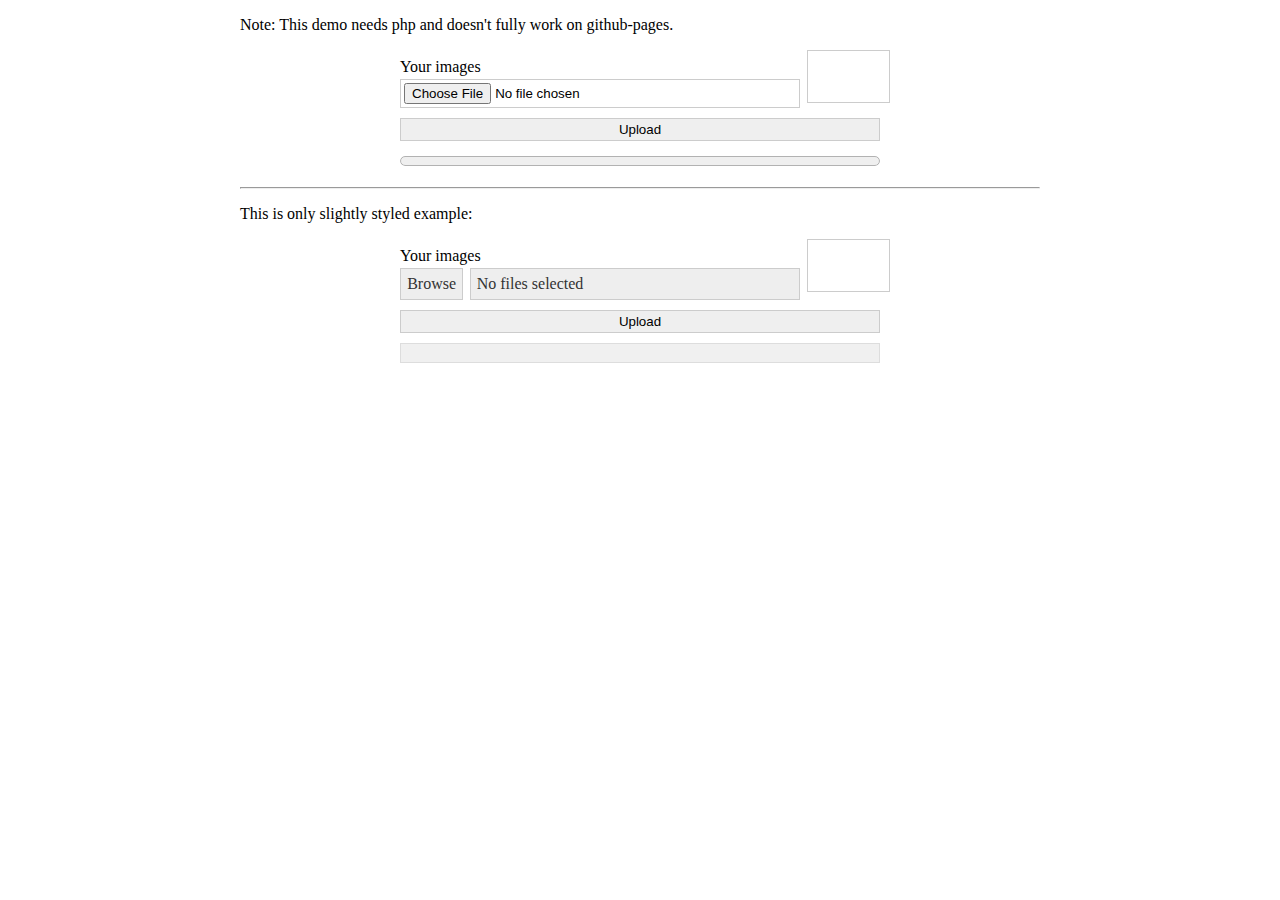
<file: response/webshim-gh-pages/demos/demos/filereader/index.html>
<!DOCTYPE html>
<html>
<head>
	<meta charset="utf-8">
	<meta http-equiv="X-UA-Compatible" content="IE=edge,chrome=1">
	<title>Creating a ImageUpload using FileReader, FormData, Progress element and XHR2</title>

	<style>
		.wrapper {
			margin: 10px auto;
			width: 80%;
			min-width: 320px;
			max-width: 800px;
		}
		form {
			margin: 10px auto;
			max-width: 500px;
			min-width: 320px;
			width: 80%;

		}
		.form-row {
			padding: 5px 10px;
		}
		label {
			display: block;
			margin: 3px 0;
		}
		.form-row input {
			padding: 3px;
			border: 1px solid #ccc;
			box-shadow: none;
		}

		.show-upload {
			position: relative;
			padding-right: 90px;
			zoom: 1;
		}

		.upload-display {
			position: absolute;
			top: 0;
			right: 0;
			width: 75px;
			height: 45px;
			border: 1px solid #ccc;
			padding: 3px;
		}

		.upload-display img {
			display: block;
			margin: auto;
			max-width: 100%;
			max-height: 100%;
			height: auto;
		}

		.upload-progress progress {
			width: 100%;
		}

		input, select, textarea {
			-moz-box-sizing: border-box;
			box-sizing: border-box;
			width: 100%;
		}

		div.ws-invalid input {
			border-color: #c88;
		}
		.ws-invalid label {
			color: #933;
		}
		div.ws-success input {
			border-color: #8c8;
		}
	</style>

	<script src="http://code.jquery.com/jquery-1.11.0.js"></script>
	<script src="../../../js-webshim/minified/polyfiller.js"></script>
	<script>
		webshim.polyfill('forms filereader');

		$(function(){
			$('.show-upload').each(showUpload);
			$('[data-action].ajax-form').each(loadAjaxForm);
		});

		function showUpload(){
			var $image, reader;
			var displaySel = '.upload-display';
			var $module = $(this);
			var $input = $(this).find('input[type="file"]');
			var $display = $(displaySel, $module);

			var showSelectedFile = function () {
				var file = ($(this).prop('files') || [])[0];

				//if there is no file or first file is not an image abort
				if(!file || file.type.indexOf('image/')){return;}

				if(!reader){
					reader = new FileReader();
				}

				reader.onload = function (evt) {
					var fileData = evt.target.result;
					if(!$image){
						$image = $('<img />').appendTo($display);
					}
					$image.attr('src', fileData);
				};

				//use $.prop to access files property

				reader.readAsDataURL(file);
			};

			$input.on('change', showSelectedFile);

			//polyfill if not already in markup
			if(!$input.is('.ws-filereader')){
				$input.addClass('ws-filereader').updatePolyfill();
			}

			showSelectedFile();
		}

		function loadAjaxForm(){
			var $form = $(this);
			var $progress = $('.upload-progress progress', $form);

			var sendForm = function(e){
				$progress.val(0);
				var data = new FormData(this);
				$.ajax({
					url: $form.data('action'),
					success: function(data){
						if(window.console){
							console.log(data);
						}
						alert('data was successfully transferred');
					},
					error: function(){
						if(window.console){
							console.log('error')
						}
						alert('There was an error');
					},
					data: data,
					processData: false,
					contentType: false,
					type: 'POST',
					//for onuploadprogress see below
					onuploadprogress: function(e){
						if(e.lengthComputable){
							$progress.val(e.loaded / e.total);
						} else {
							$progress.removeAttr('value');
						}
					}
				});

				if(e && e.preventDefault){
					e.preventDefault();
				}
			};

			$form.on('submit', sendForm);
		}

		//unfortunatley jquery has no API to bind to progress and upload.progress
		// This is a workaround for jquery to get progress event:

		//names for polyfilled browsers can be configured here:
		webshim.setOptions('filereader', {
			progress: 'onprogress',
			uploadprogress: 'onuploadprogress'
		});
		(function addXhrProgressEvent($) {
			var originalXhr = $.ajaxSettings.xhr;
			$.ajaxSetup({
				xhr: function() {
					var req = originalXhr(), that = this;
					if (req) {
						if (typeof req.addEventListener == "function" && that.onprogress !== undefined) {
							req.addEventListener("progress", function(evt) {
								that.onprogress(evt);
							}, false);
						}
						if (typeof req.upload == "object" && that.onuploadprogress !== undefined) {
							req.upload.addEventListener("progress", function(evt) {
								that.onuploadprogress(evt);
							}, false);
						}
					}
					return req;
				}
			});
		})(jQuery);
	</script>
</head>
<body>
<div class="wrapper">
	<p>Note: This demo needs php and doesn't fully work on github-pages.</p>
	<form class="ajax-form" action="upload_html.php" data-action="upload_json.php" method="post" enctype="multipart/form-data">
		<div class="form-row show-upload">
			<label for="images">Your images</label>
			<input id="images" type="file" name="pictures[]" class="ws-filereader" required="" accept="image/*" />
			<div class="upload-display"></div>
		</div>

		<div class="form-row">
			<input name="send" type="submit" value="Upload" />
		</div>
		<div class="form-row upload-progress">
			<progress value="0"></progress>
		</div>
	</form>
	<hr />
	<p>This is only slightly styled example:</p>
	<form class="ws-validate ajax-form" action="upload_html.php" data-action="upload_json.php" method="post" enctype="multipart/form-data">
		<div class="form-row show-upload">
			<label for="images2">Your images</label>
			<div class="ws-custom-file">
				<input id="images2" type="file" name="pictures[]" class="ws-filereader" required="" accept="image/*" />
				<button type="button" tabindex="-1">Browse</button>
				<span class="ws-file-value">No files selected</span>
			</div>
			<div class="upload-display"></div>
		</div>

		<div class="form-row">
			<input name="send" type="submit" value="Upload" />
		</div>
		<div class="form-row upload-progress">
			<progress class="ws-style" value="0"></progress>
		</div>
	</form>
</div>
</body>
</html>
</file>
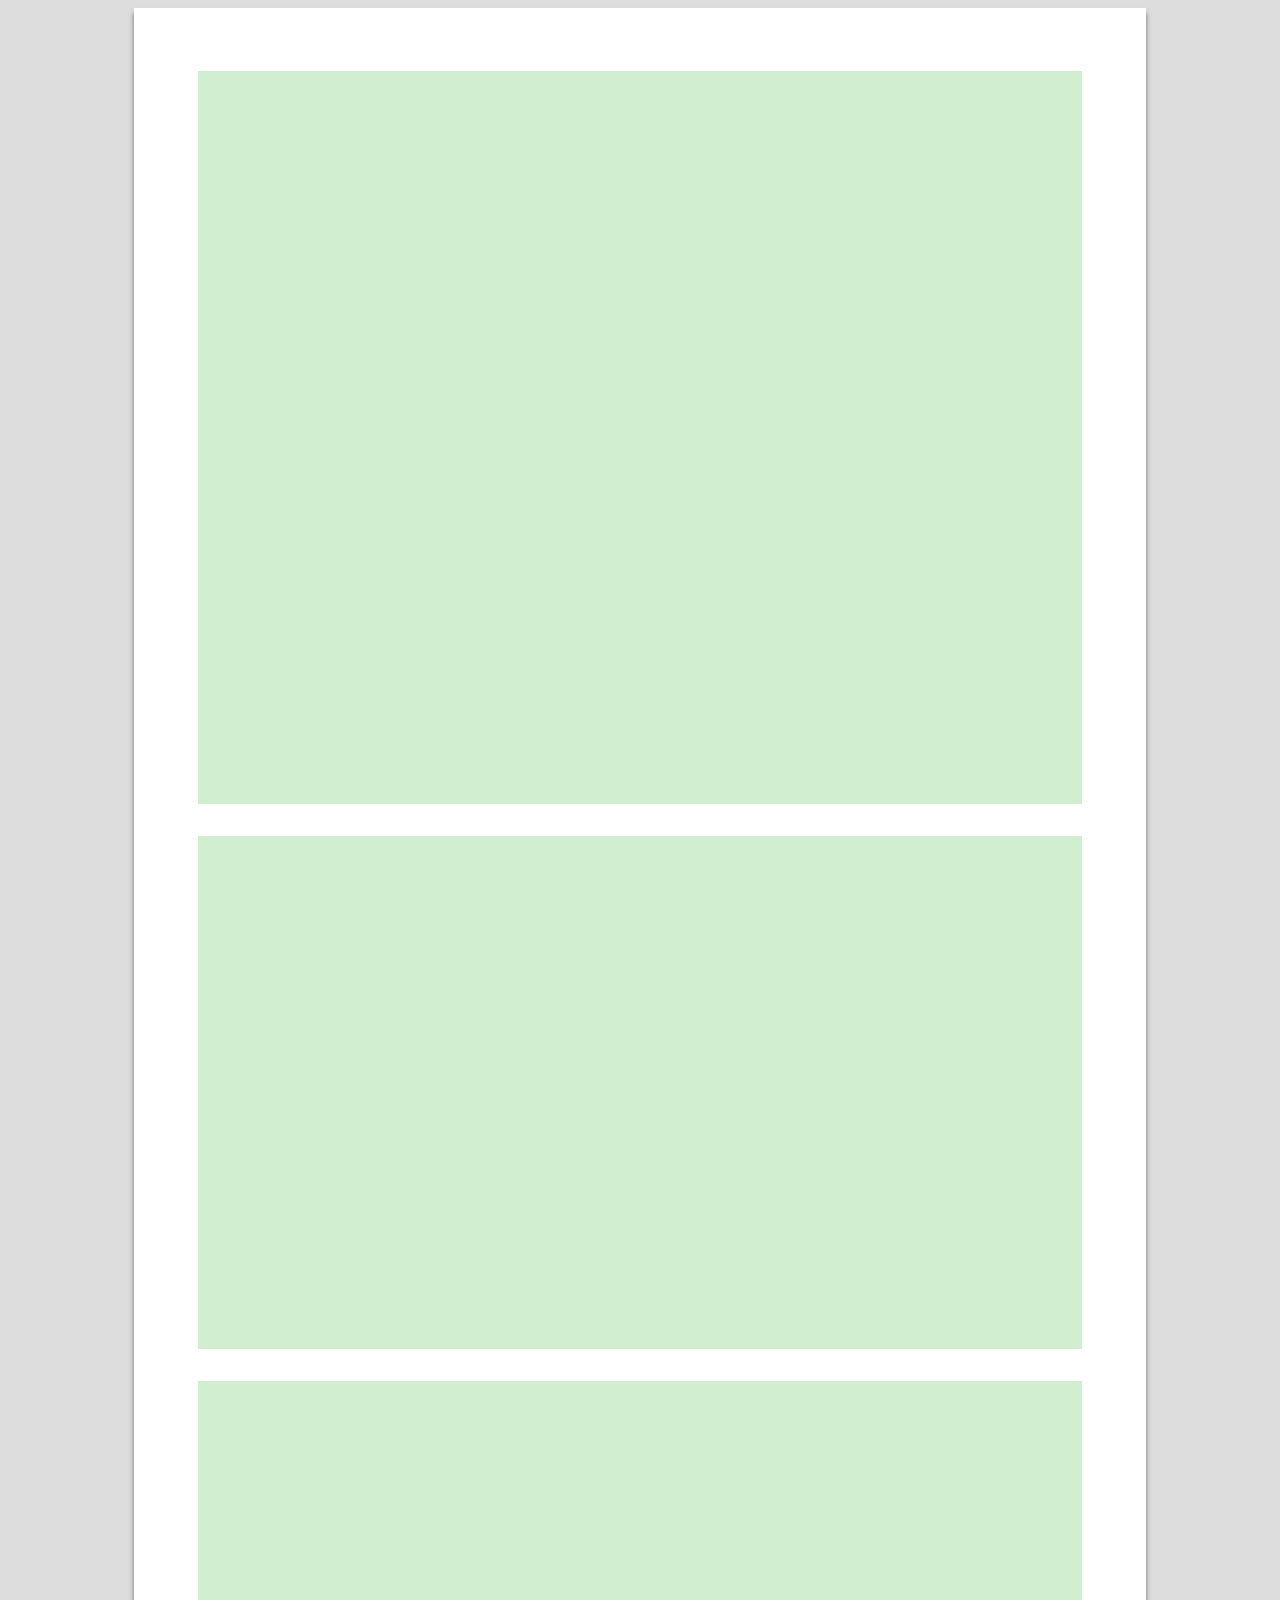
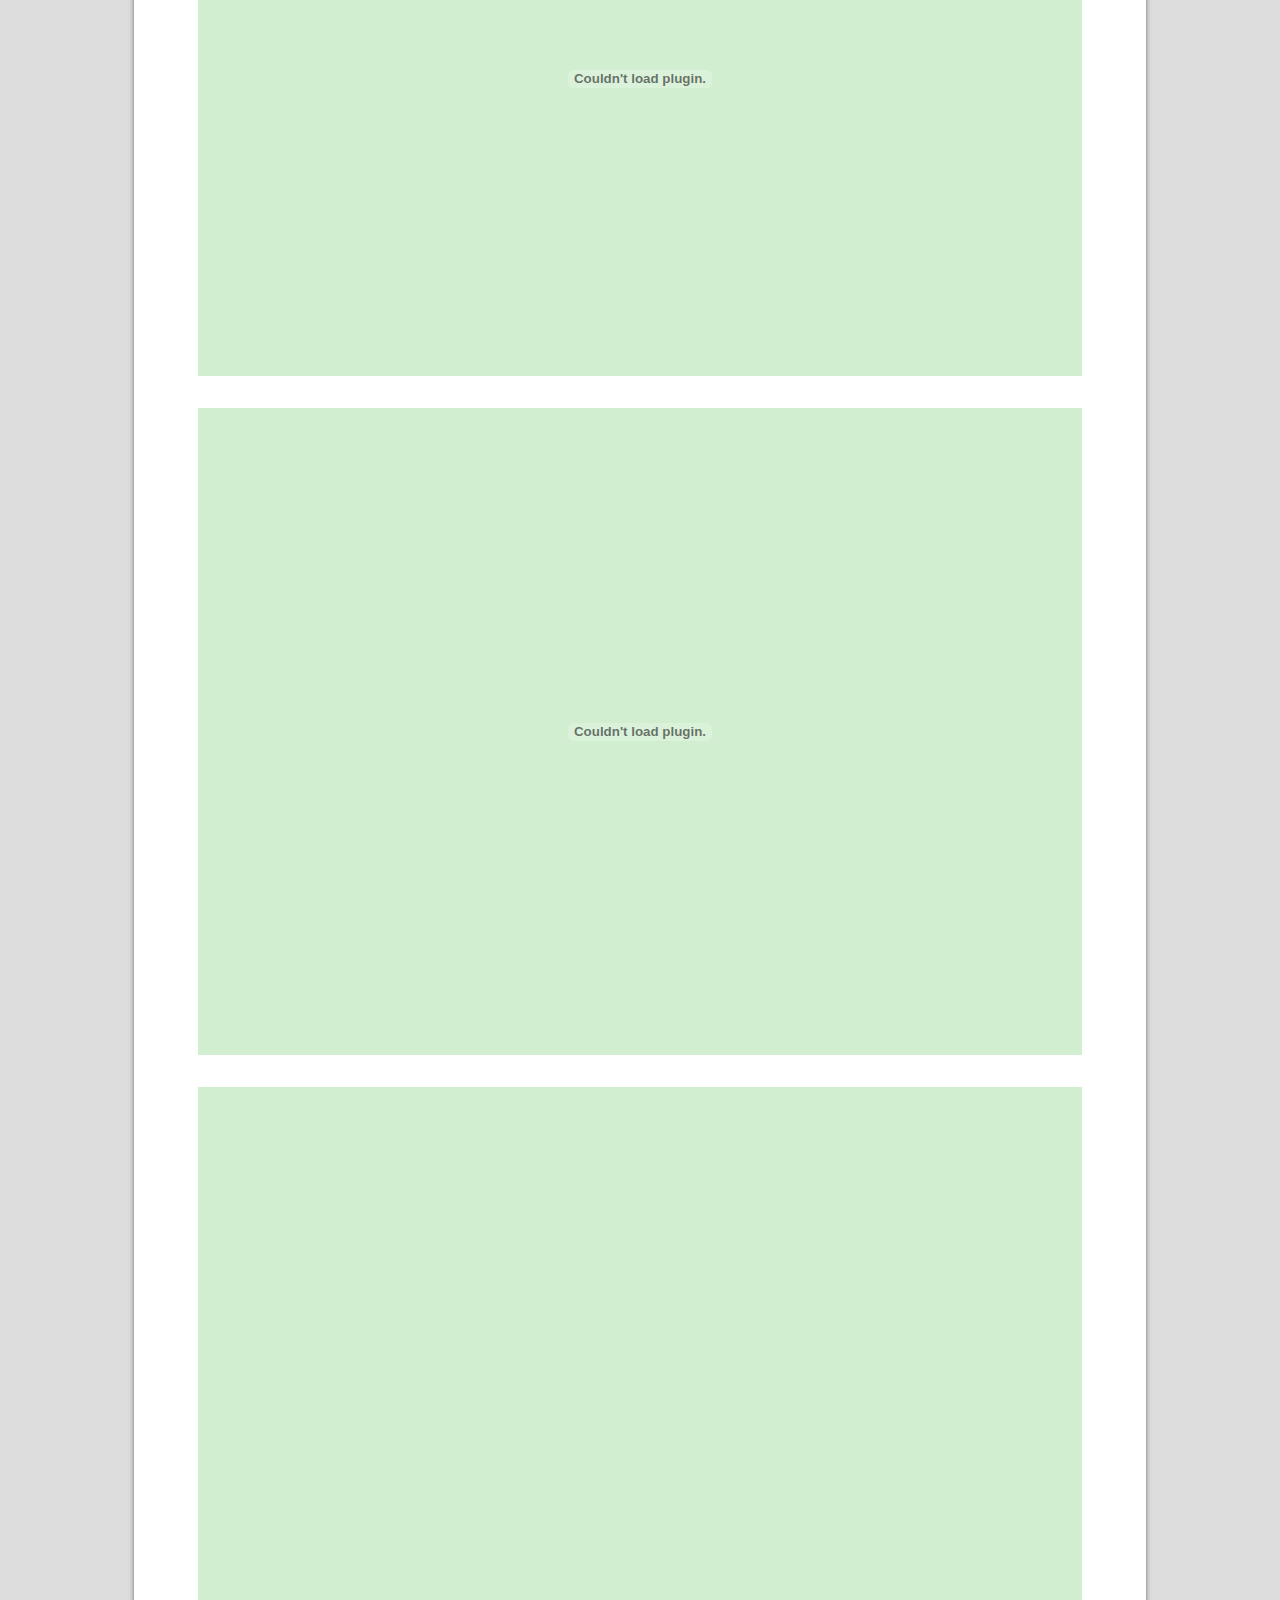
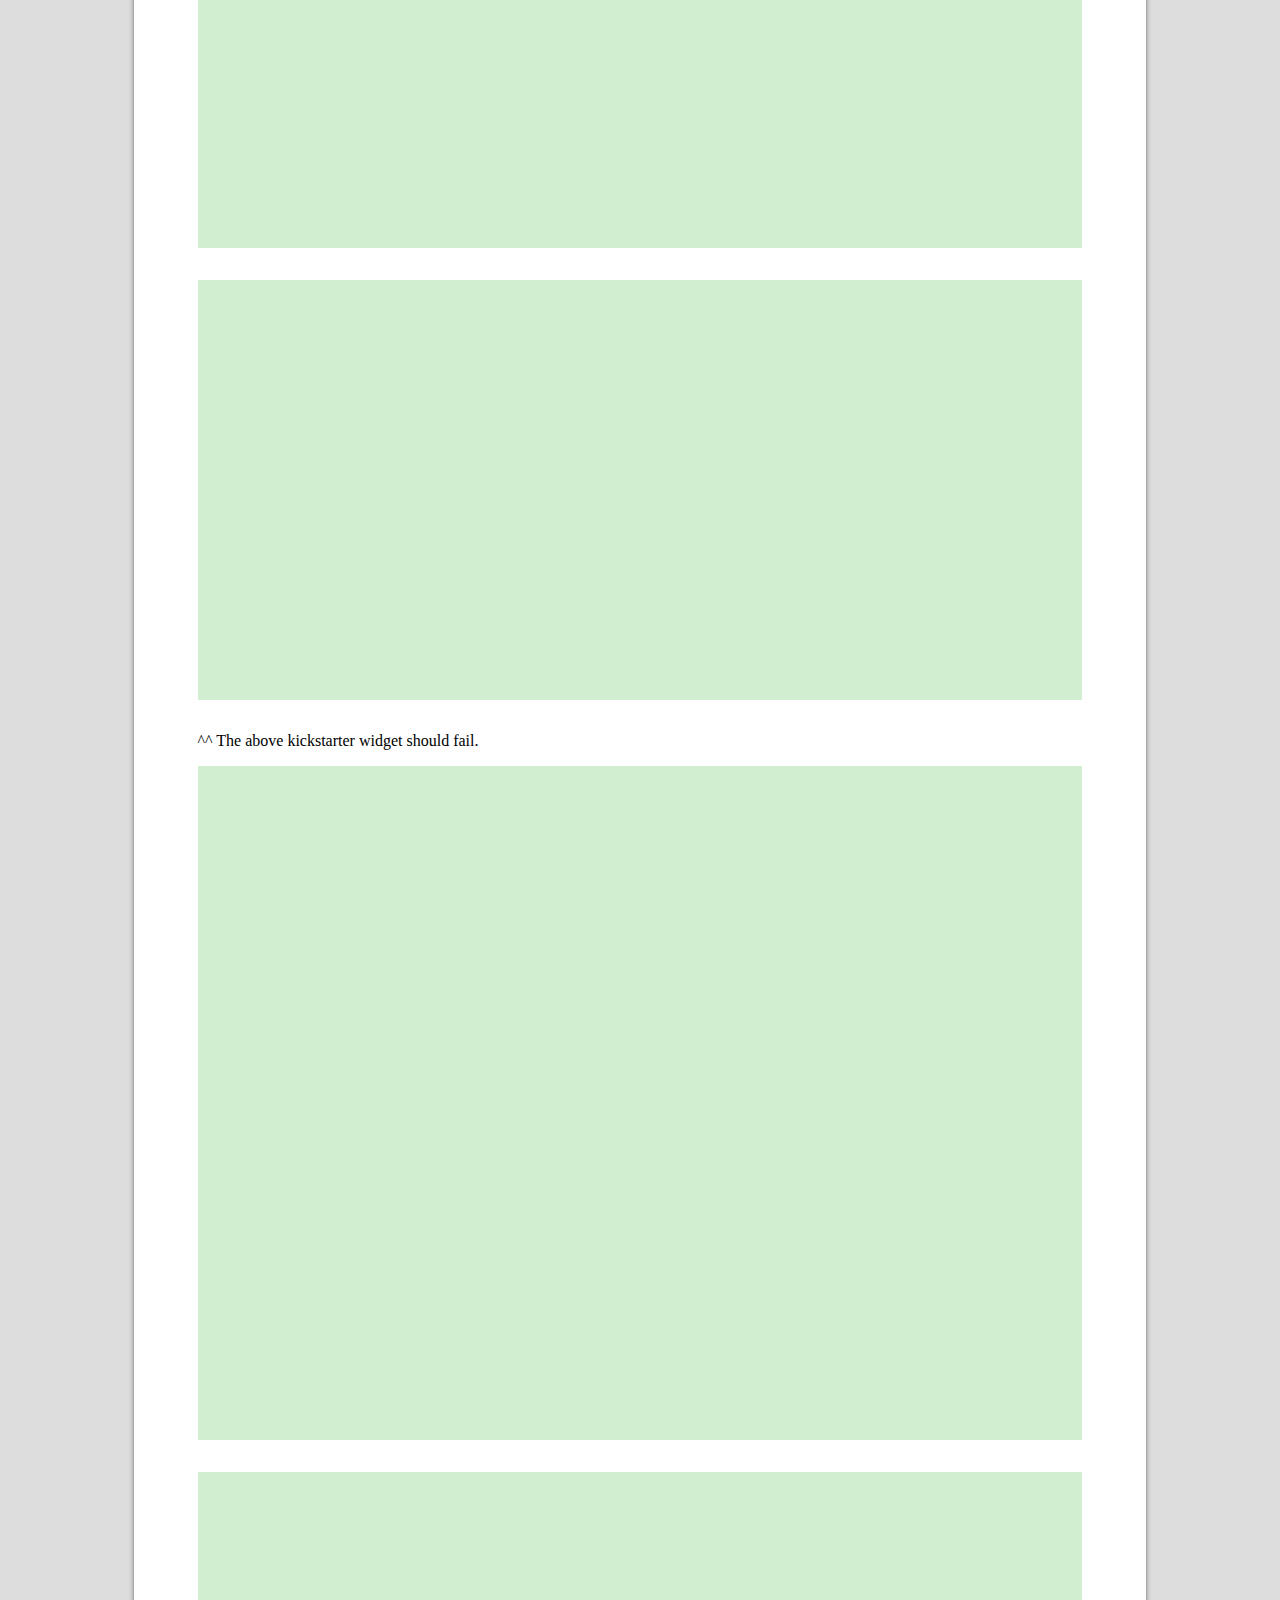
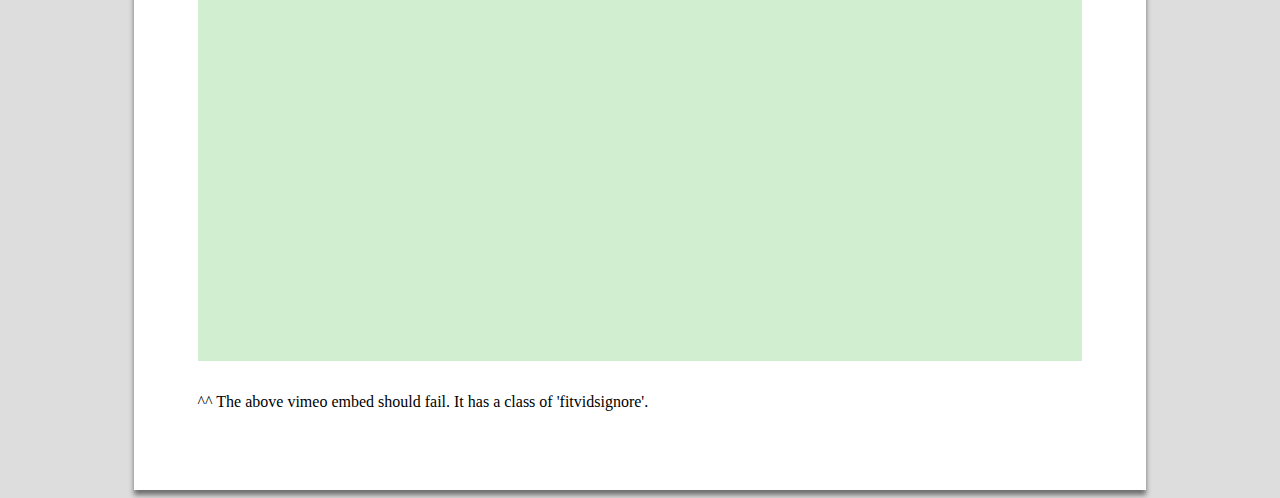
<file: response/jq/FitVids.js-master/tests.html>
<!DOCTYPE html>
<html>
	<head>
        <meta name="viewport" content="width=device-width,initial-scale=1">
        <title>Fluid Width Videos with Fitvids.js</title>
        <style>
          body {
            background: #ddd;
          }

          video {
            max-width: 100%;
            height: auto;
          }

          iframe,
          embed,
          object {
            max-width: 100%;
          }

          .container {
            width: 70%;
            padding: 5%;
            margin:0px auto;
            background:#fff;
            box-shadow: 0 5px 5px rgba(0, 0, 0, 0.5);
          }

          .vendor {
            padding: 2%;
            background: #d1eed1;
            margin-bottom: 2em;
          }

          .unsupported {
            background: #fddfde;
          }
        </style>
    </head>
    <body>
      <div class="container">
        <div class="vendor">
        	<iframe width="425" height="349" src="http://www.youtube.com/embed/FKWwdQu6_ok" frameborder="0" allowfullscreen></iframe>
	      </div>
	      <div class="vendor">
        	<iframe src="http://player.vimeo.com/video/25708134?title=0&amp;byline=0&amp;portrait=0" width="400" height="225" frameborder="0"></iframe>
        </div>
        <div class="vendor">
        	<object classid="clsid:D27CDB6E-AE6D-11cf-96B8-444553540000" width="437" height="288" id="viddler"><param name="movie" value="http://www.viddler.com/player/d6c37b62/" /><param name="allowScriptAccess" value="always" /><param name="allowFullScreen" value="true" /><param name="flashvars" value="fake=1"/><embed src="http://www.viddler.com/player/d6c37b62/" width="437" height="288" type="application/x-shockwave-flash" allowScriptAccess="always" allowFullScreen="true" flashvars="fake=1" name="viddler" ></embed></object>
        </div>
        <div class="vendor">
        	<embed src="http://blip.tv/play/AYHCnikC" type="application/x-shockwave-flash" width="550" height="396" wmode="transparent" allowscriptaccess="always" allowfullscreen="true" ></embed>
        </div>
        <div class="vendor">
<iframe frameborder="0" height="410px" src="http://www.kickstarter.com/projects/30453381/the-shape-of-design/widget/video.html" width="480px"></iframe>
        </div>
        <div class="vendor">
          <iframe frameborder="0" height="380" src="http://www.kickstarter.com/projects/150422311/screencasting-a-complete-redesign/widget/card.html" width="220"></iframe>
        </div>
        <p>^^ The above kickstarter widget should fail.</p>
        <div class="vendor">
          <iframe width="520px" height="391px" src="http://socialcam.com/videos/XRMP3Y5t/embed?utm_campaign=web&utm_source=embed" frameborder="0" allowfullscreen></iframe>
        </div>
        <div class="vendor">
          <iframe class="fitvidsignore" src="http://player.vimeo.com/video/28523422?title=0&amp;byline=0&amp;portrait=0&amp;color=4584be" width="800/embed/?moog_width=800" height="450" frameborder="0"></iframe>
        </div>
        <p>^^ The above vimeo embed should fail. It has a class of 'fitvidsignore'.

      </div>

      <script src="http://ajax.googleapis.com/ajax/libs/jquery/1.10.2/jquery.min.js"></script>
      <script src="jquery.fitvids.js"></script>
      <script>
        // Basic FitVids Test
        $(".container").fitVids();
        // Custom selector and No-Double-Wrapping Prevention Test
        $(".container").fitVids({ customSelector: "iframe[src^='http://socialcam.com']"});
      </script>
      </body>
  </html>
</file>
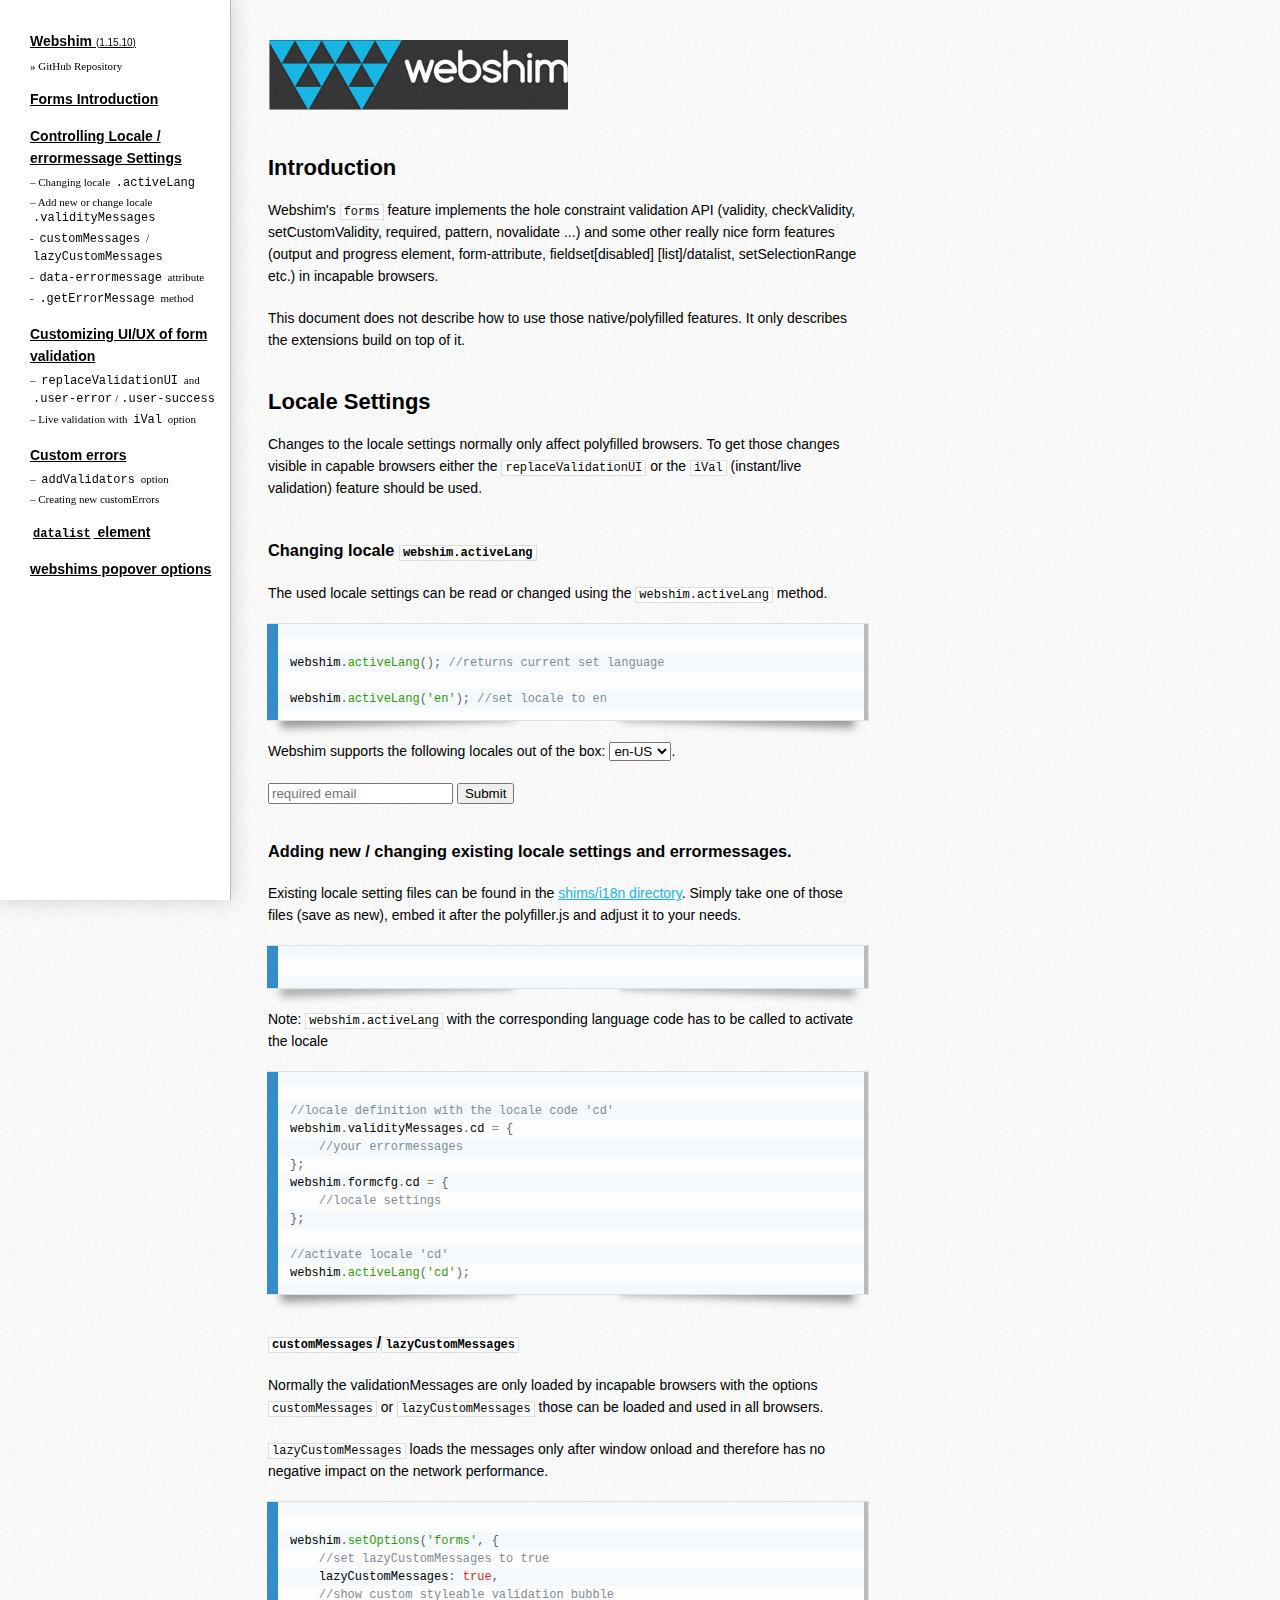
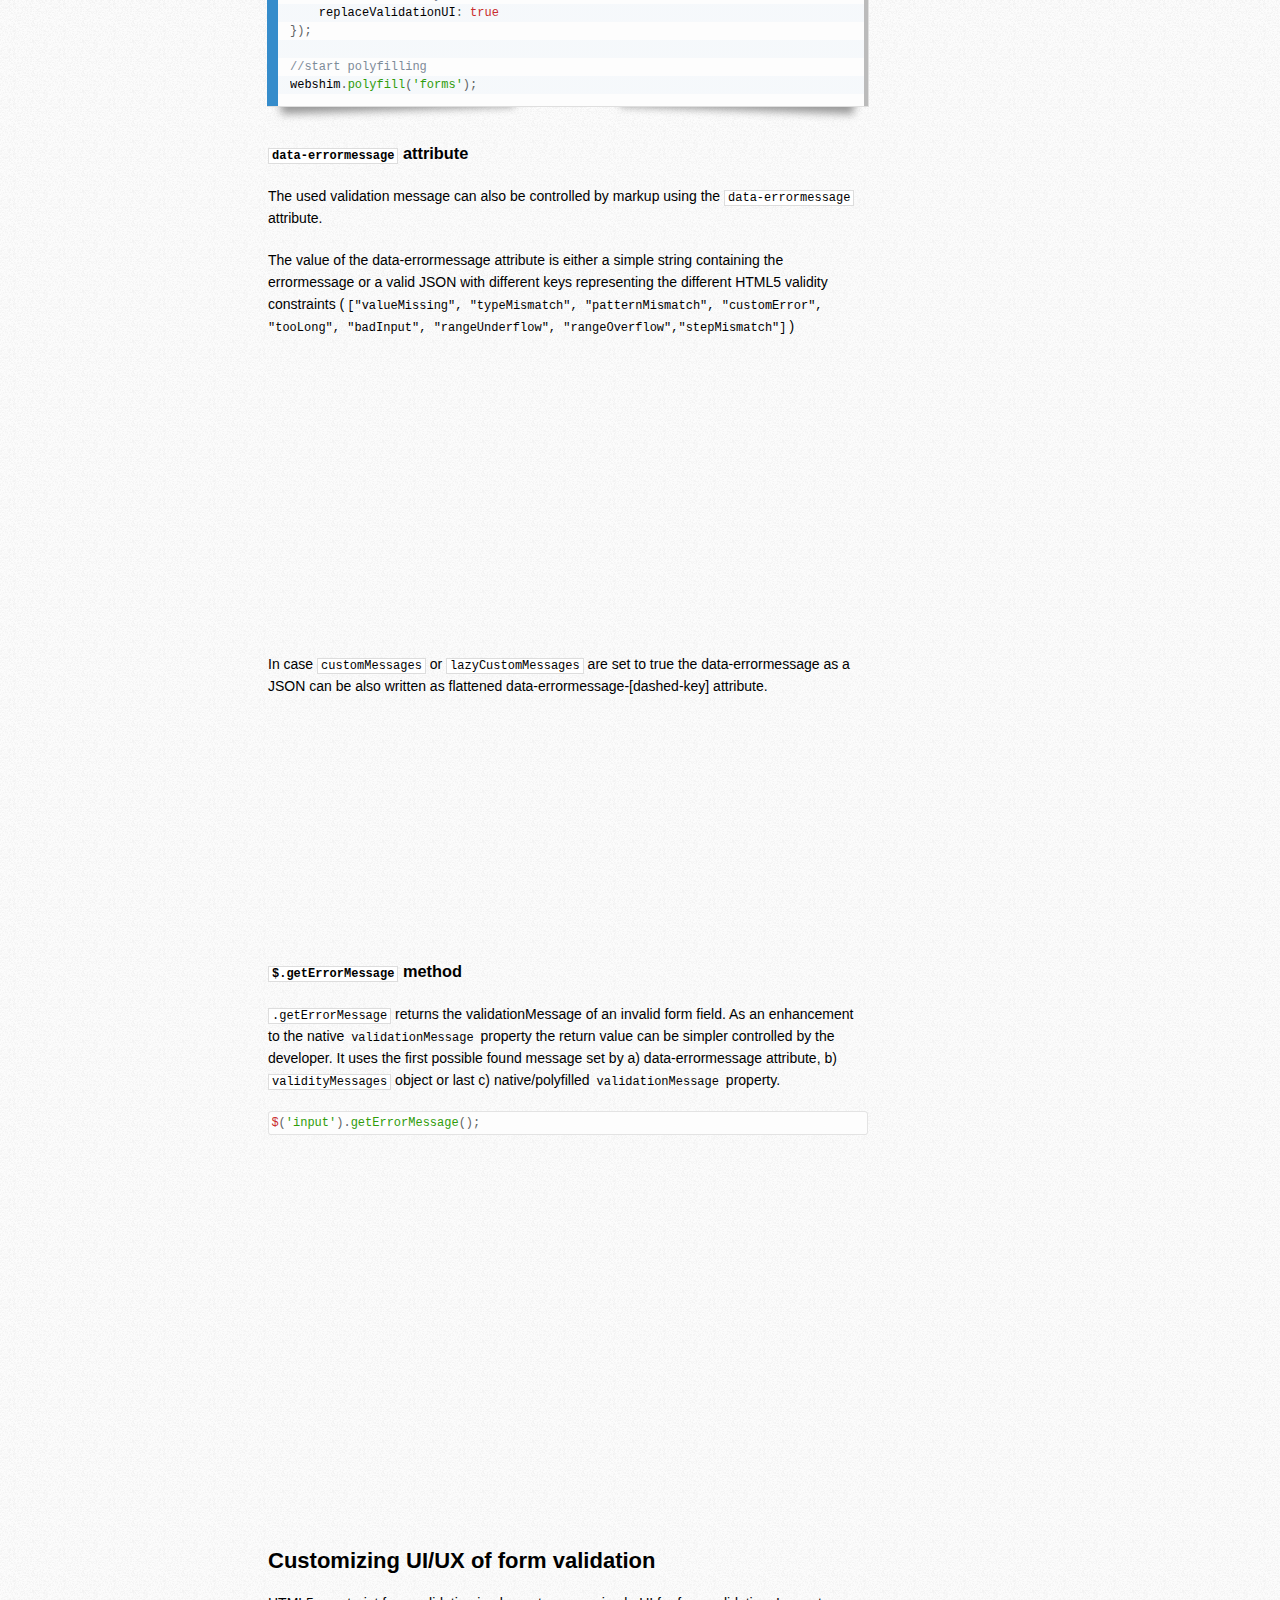
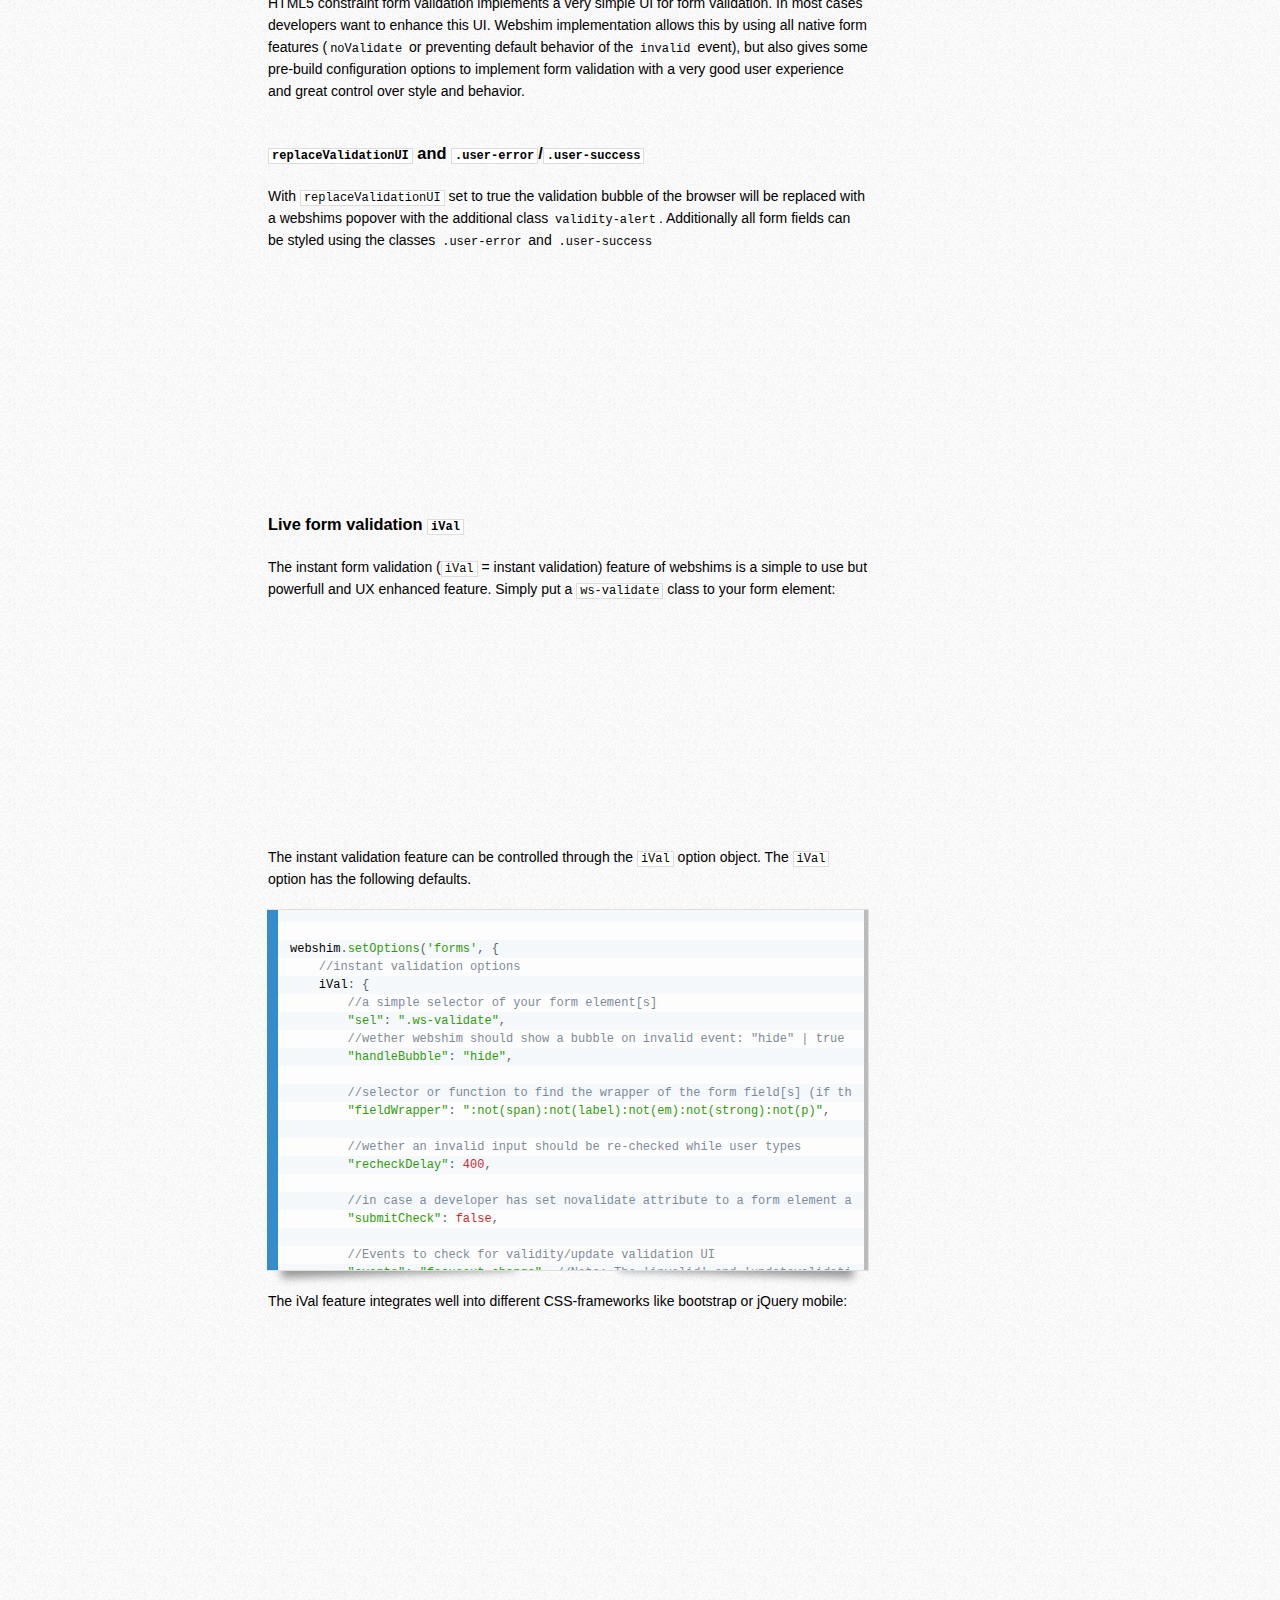
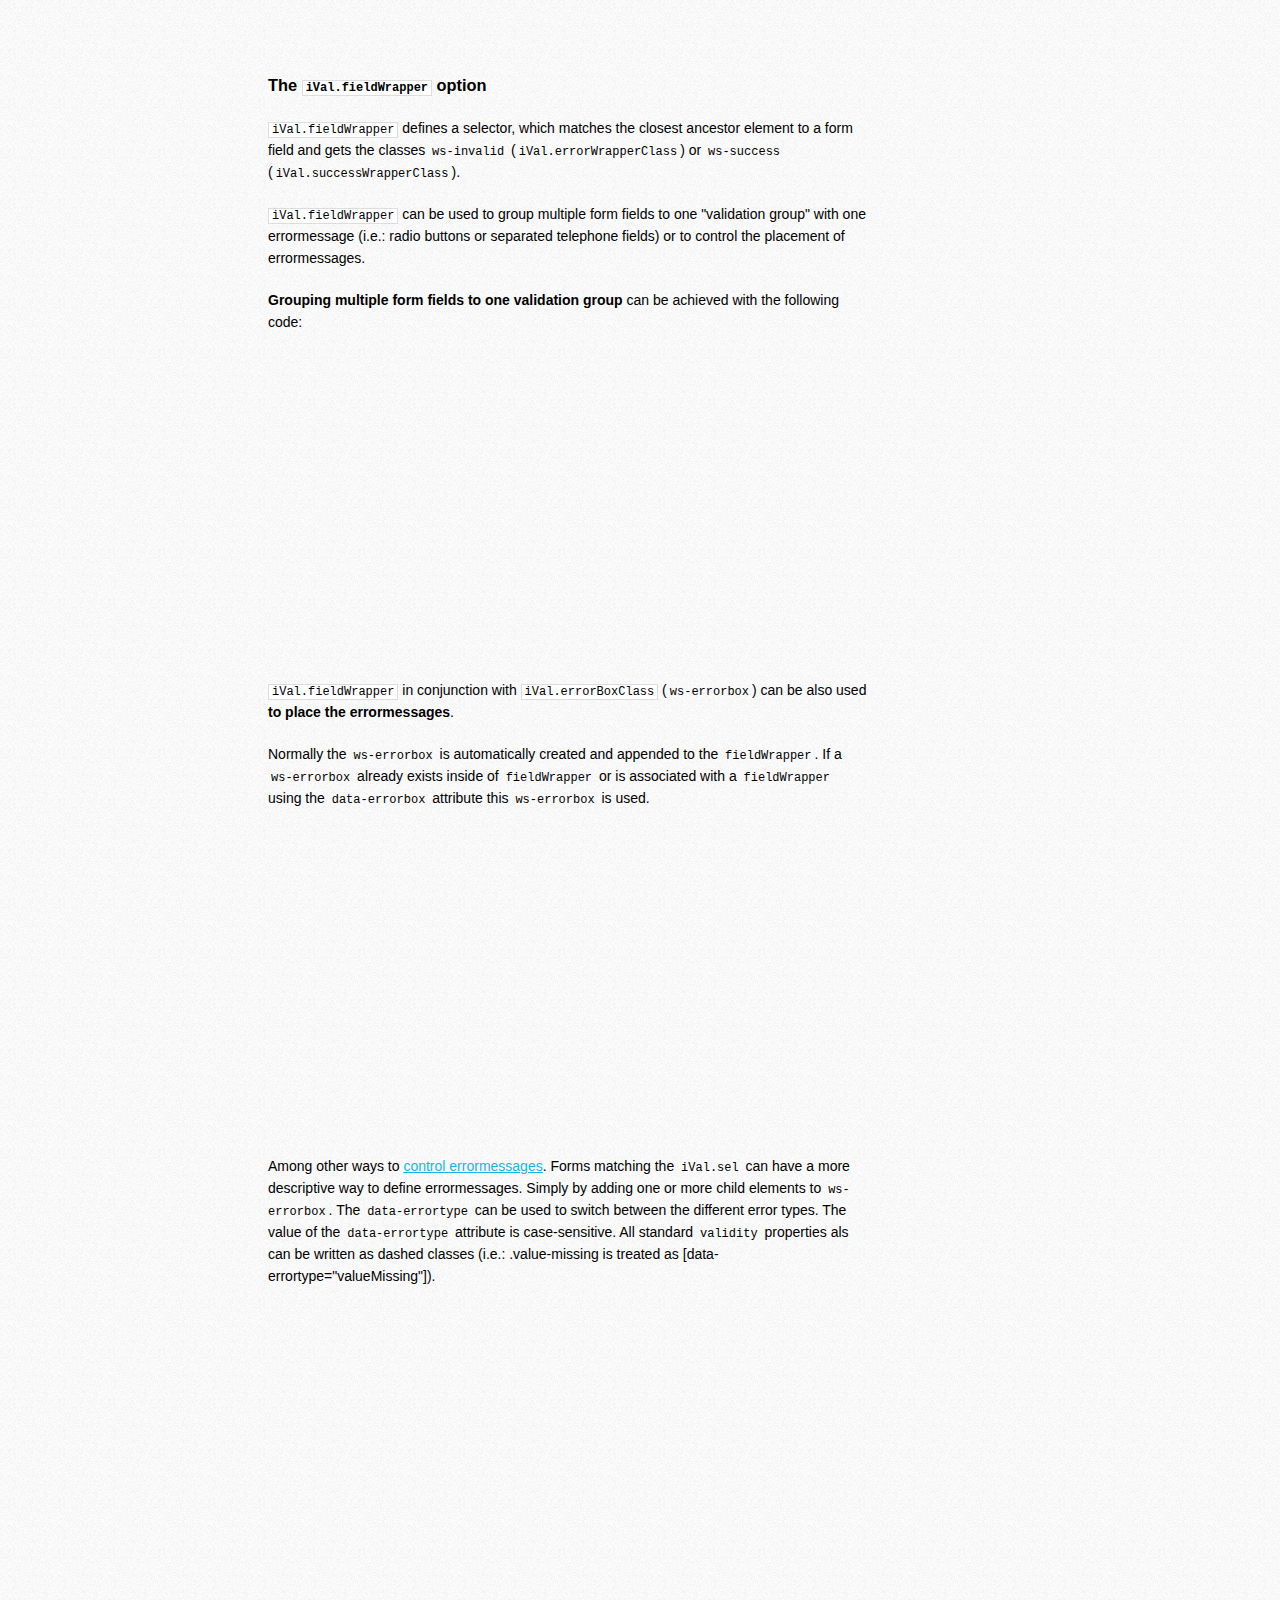
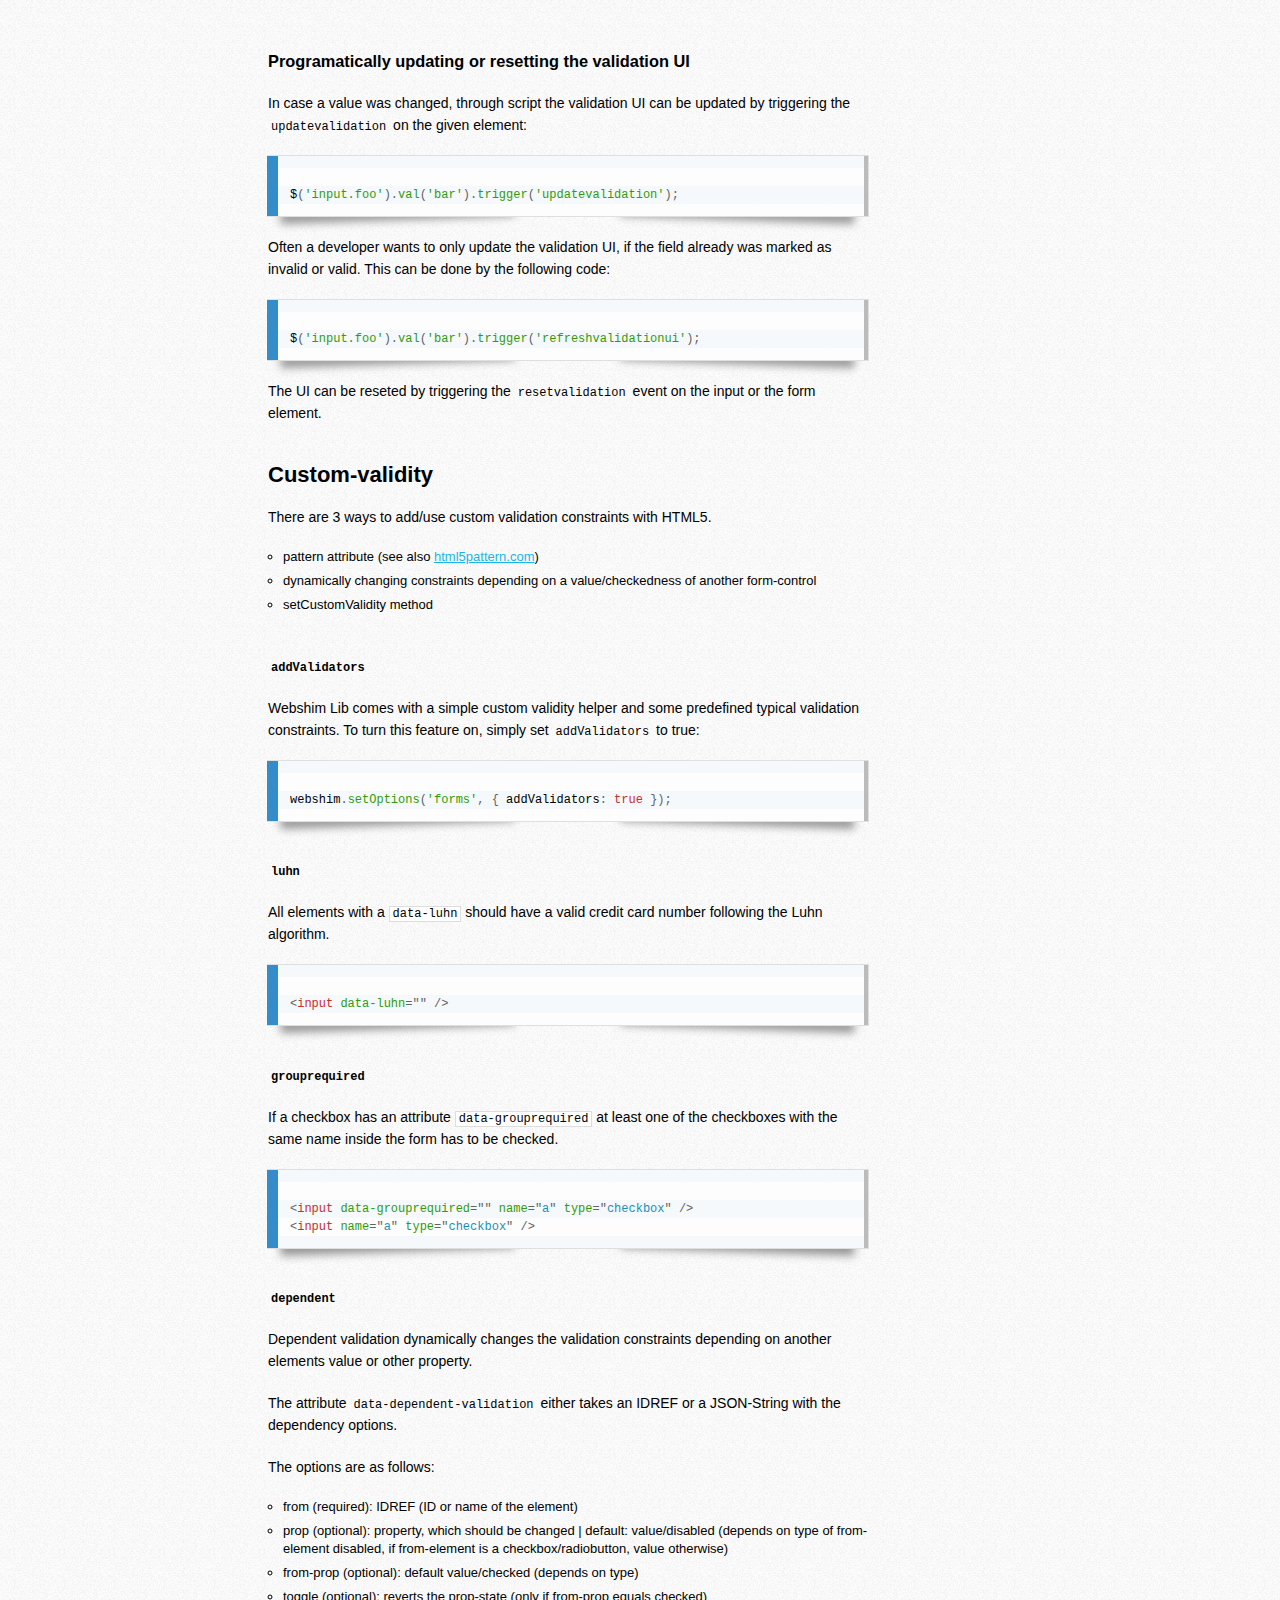
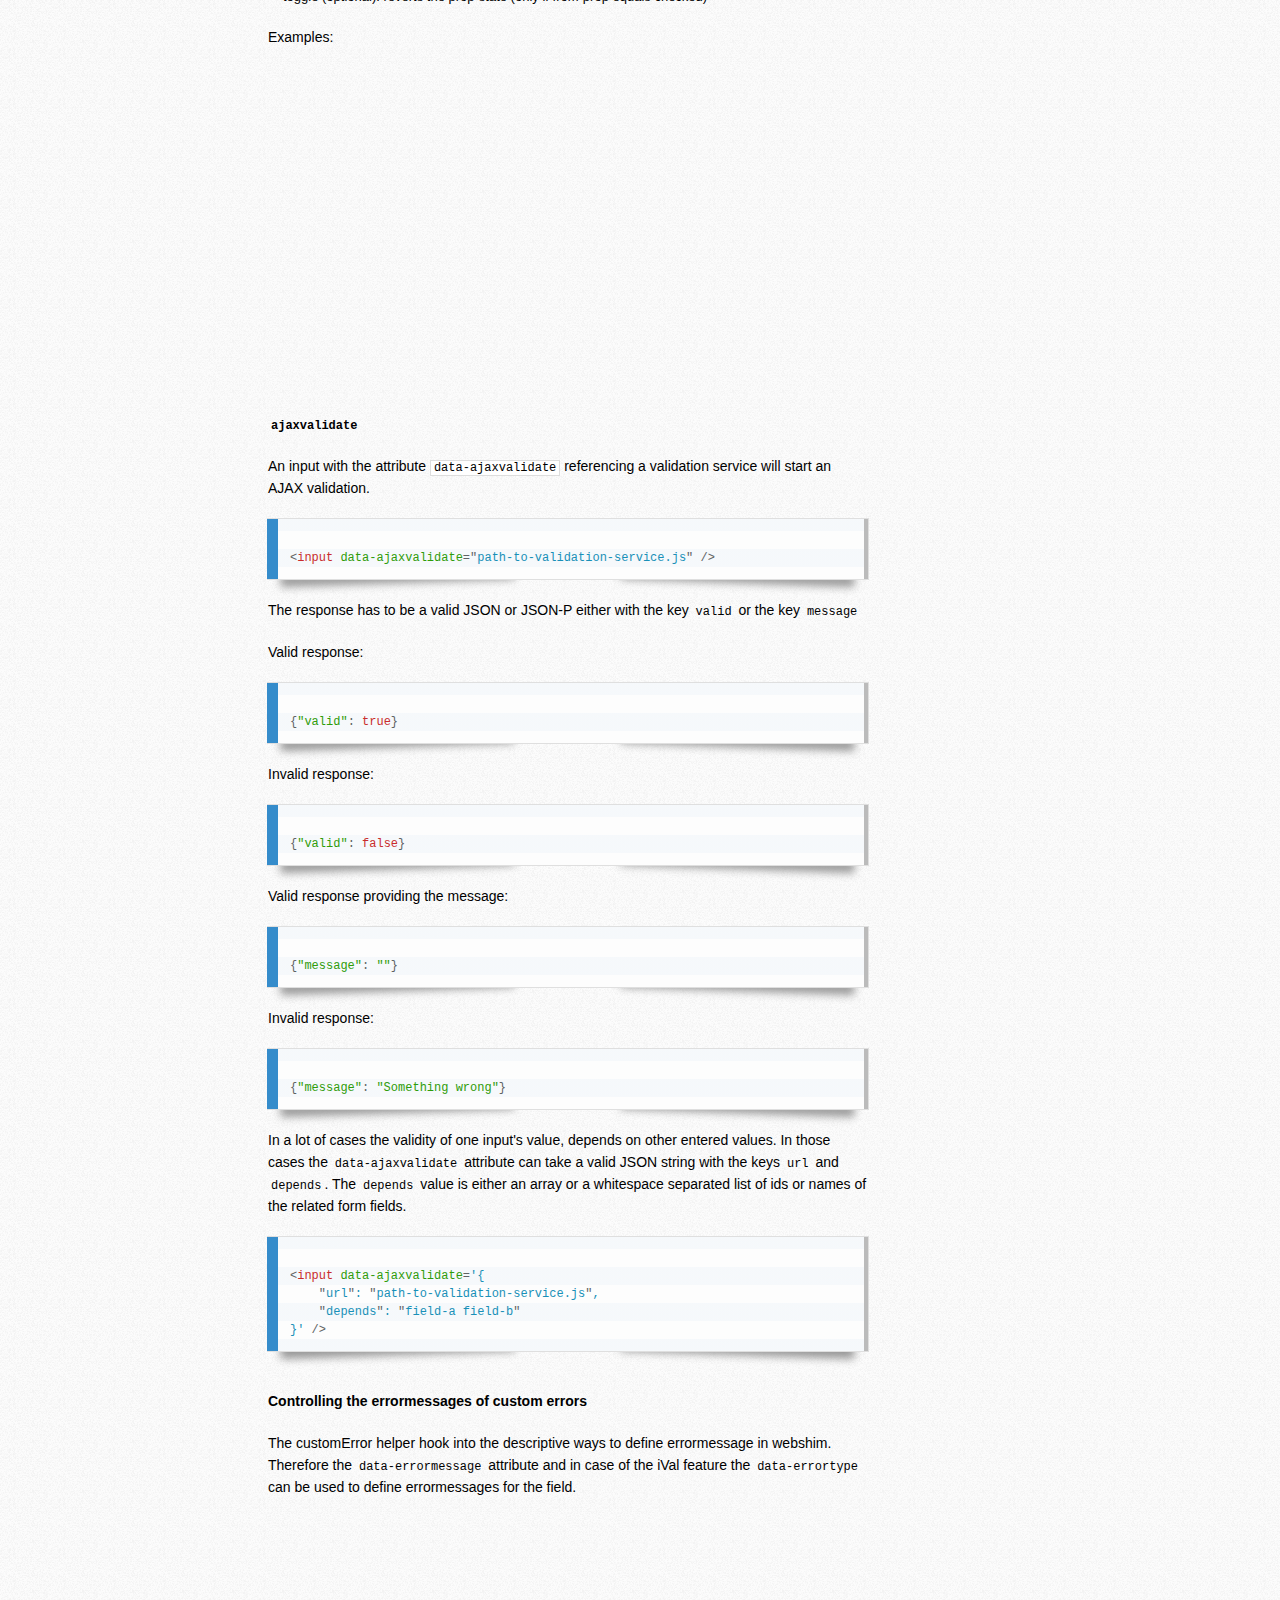
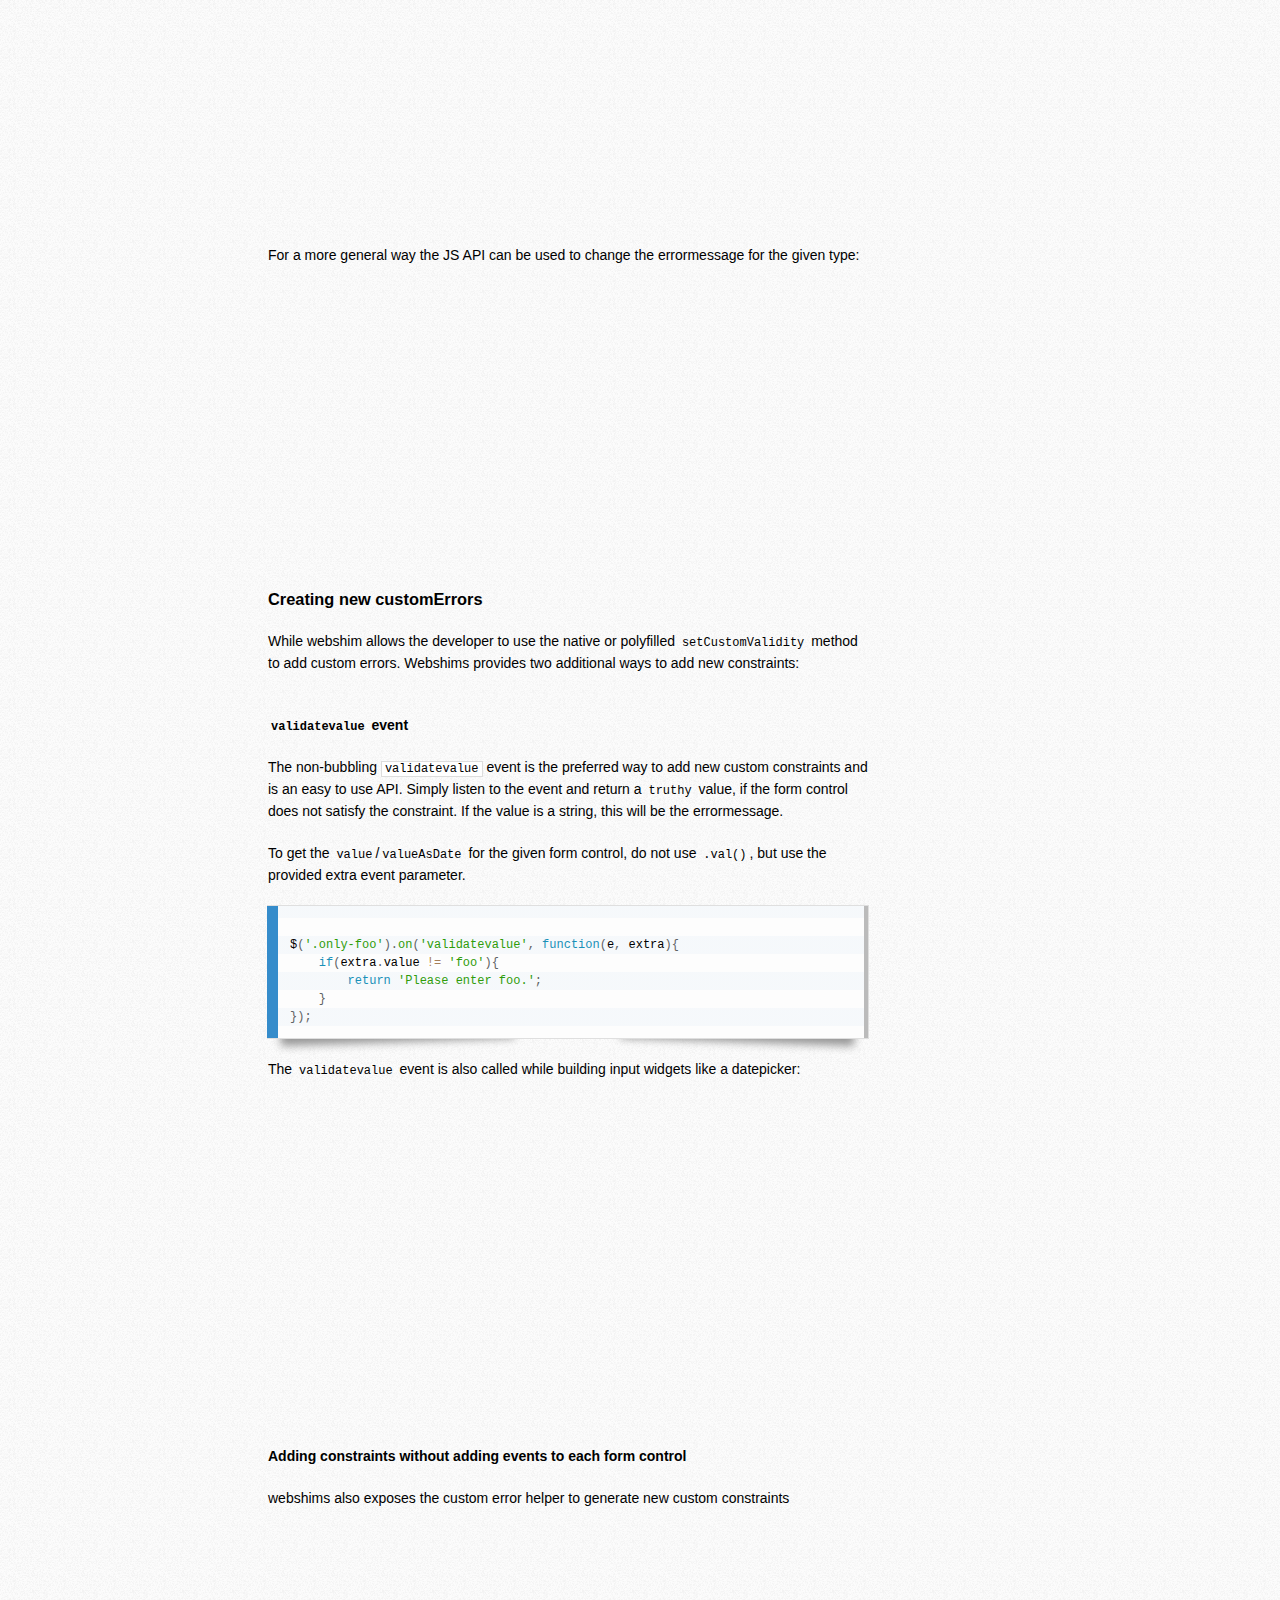
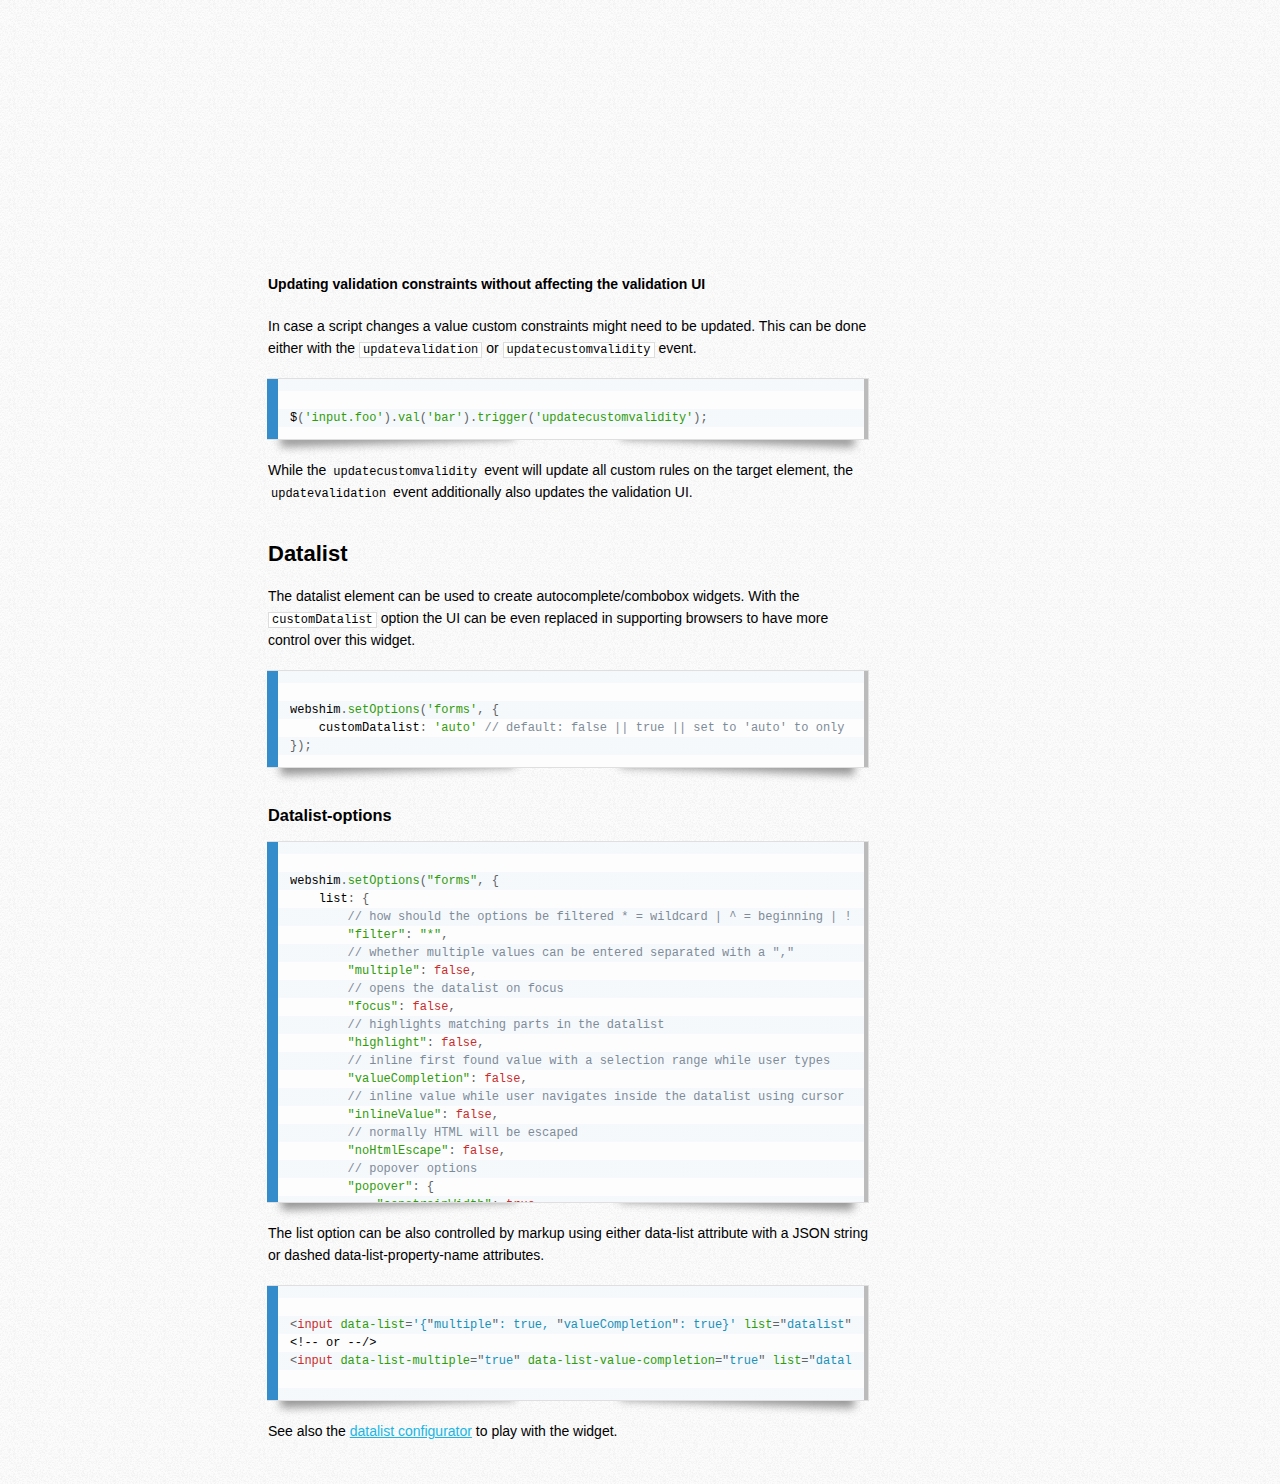
<file: response/webshim-gh-pages/demos/demos/forms.html>
<!DOCTYPE HTML>
<html>

	<head>
		<meta http-equiv="x-ua-compatible" content="IE=edge" >
		<meta http-equiv="content-type" content="text/html;charset=UTF-8" />
		<meta name="viewport" content="width=device-width" />
		<title>Webshim - foms polyfill</title>
		
		
		<link href="../css/styles.css" rel="stylesheet" />
		<link rel="stylesheet" href="../css/prism.css" />
 		<script src="//code.jquery.com/jquery-1.11.0.min.js"></script>

		<script src="../../js-webshim/minified/polyfiller.js"></script>

		<script>
			webshim.setOptions('forms', {
				lazyCustomMessages: true,
				replaceValidationUI: true,
				customDatalist: true
			});
			webshim.polyfill('forms');
			// load the forms polyfill
		</script>


		<script src="../demo-js/demo.js" async=""></script>
	</head>

	<body>

		<div id="sidebar" class="interface">

			<a class="toc_title" href="../index.html"> Webshim <span class="version">(<span class="ws-version">1.15.10</span>)</span></a>
			<ul class="toc_section">
				<li>
					&raquo; <a href="https://github.com/aFarkas/webshim">GitHub Repository</a>
				</li>
			</ul>

			<a class="toc_title" href="#introduction"> Forms Introduction </a>

			<a class="toc_title" href="#Locale-Settings"> Controlling Locale / errormessage Settings </a>
			<ul class="toc_section">
				
				<li>
					– <a href="#Locale-activeLang">Changing locale <code>.activeLang</code></a>
				</li>
				<li>
					– <a href="#Locale-validityMessages">Add new or change locale <code>.validityMessages</code></a>
				</li>
				<li>
					- <a href="#Locale-customMessages"><code>customMessages</code> / <code>lazyCustomMessages</code></a>
				</li>
				<li>
					- <a href="#Locale-markupMessages"><code>data-errormessage</code> attribute</a>
				</li>
				<li>
					- <a href="#Locale-getErrorMessage"><code>.getErrorMessage</code> method</a>
				</li>
			</ul>

			<a class="toc_title" href="#UI-Settings">Customizing UI/UX of form validation</a>
			<ul class="toc_section">
				<li>
					– <a href="#UI-replaceValidationUI"><code>replaceValidationUI</code> and <code>.user-error</code>/<code>.user-success</code></a>
				</li>
				<li>
					– <a href="#UI-ival">Live validation with <code>iVal</code> option</a>
				</li>
			</ul>
			
			<a class="toc_title" href="#Custom-validity">Custom errors</a>
			<ul class="toc_section">
				<li>
					– <a href="#Custom-addValidators"><code>addValidators</code> option</a>
				</li>
				<li>
					– <a href="#Custom-create">Creating new customErrors</a>
				</li>
			</ul>
			
			<a class="toc_title" href="#Datalist"><code>datalist</code> element</a>

			<a class="toc_title" href="#WSpopover">webshims popover options</a>

		</div>

		<div class="container">

			<p>
				<img id="logo" src="../images/webshim2.png" alt="webshim" />
			</p>


			<h2 id="introduction" class="header">Introduction</h2>

			<p>Webshim's <code class="i">forms</code> feature implements the hole constraint validation API (validity, checkValidity, setCustomValidity, required, pattern, novalidate ...) and some other really nice form features (output and progress element, form-attribute, fieldset[disabled] [list]/datalist, setSelectionRange etc.) in incapable browsers.</p>
			<p>This document does not describe how to use those native/polyfilled features. It only describes the extensions build on top of it.</p>
			
			<h2 id="Locale-Settings" class="header">Locale Settings</h2>
			
			<p>Changes to the locale settings normally only affect polyfilled browsers. To get those changes visible in capable browsers either the <code class="i">replaceValidationUI</code> or the <code class="i">iVal</code> (instant/live validation) feature should be used.</p>
			
			<h3 id="Locale-activeLang">Changing locale <code class="i">webshim.activeLang</code></h3>
			
			<p>The used locale settings can be read or changed using the <code class="i">webshim.activeLang</code> method.</p>
<pre><code class="language-javascript">
webshim.activeLang(); //returns current set language

webshim.activeLang('en'); //set locale to en
</code></pre>
			<p>Webshim supports the following locales out of the box: <select class="active-lang"></select>.</p>
		
			<form action="#">
				<input placeholder="required email" type="email" required />
			
				<input type="submit" />
			</form>
			<h3 id="Locale-validityMessages">Adding new / changing existing  locale settings and errormessages.</h3>
			<p>Existing locale setting files can be found in the <a href="../../js-webshim/dev/shims/i18n/">shims/i18n directory</a>. Simply take one of those files (save as new), embed it after the polyfiller.js and adjust it to your needs.</p>
<pre data-src="../../js-webshim/dev/shims/i18n/formcfg-en.js"><code class="language-javascript">
</code></pre>
			<p>Note: <code class="i">webshim.activeLang</code> with the corresponding language code has to be called to activate the locale</p>
<pre><code class="language-javascript">
//locale definition with the locale code 'cd'
webshim.validityMessages.cd = {
	//your errormessages
};
webshim.formcfg.cd = {
	//locale settings
};

//activate locale 'cd'
webshim.activeLang('cd');
</code></pre>
			<h3 id="Locale-customMessages"><code class="i">customMessages</code>/<code class="i">lazyCustomMessages</code></h3>
			<p>Normally the validationMessages are only loaded by incapable browsers with the options <code class="i">customMessages</code> or <code class="i">lazyCustomMessages</code> those can be loaded and used in all browsers.</p>
			<p><code class="i">lazyCustomMessages</code> loads the messages only after window onload and therefore has no negative impact on the network performance.</p>
<pre><code class="language-javascript">
webshim.setOptions('forms', {
	//set lazyCustomMessages to true
	lazyCustomMessages: true,
	//show custom styleable validation bubble
	replaceValidationUI: true
});

//start polyfilling
webshim.polyfill('forms');
</code></pre>
			<h3 id="Locale-markupMessages"><code class="i">data-errormessage</code> attribute</h3>
			<p>The used validation message can also be controlled by markup using the <code class="i">data-errormessage</code> attribute.</p>
			<p>The value of the data-errormessage attribute is either a simple string containing the errormessage or a valid JSON with different keys representing the different HTML5 validity constraints (<code>["valueMissing", "typeMismatch", "patternMismatch", "customError", "tooLong",  "badInput", "rangeUnderflow", "rangeOverflow","stepMismatch"]</code>)</p>
			<iframe class="fiddle-example" style="height: 270px;" src="http://jsfiddle.net/trixta/YPCQP/embedded/html,result,js"></iframe>

			<p>In case <code class="i">customMessages</code> or <code class="i">lazyCustomMessages</code> are set to true the data-errormessage as a JSON can be also written as flattened data-errormessage-[dashed-key] attribute.</p>

			<iframe class="fiddle-example" src="http://jsfiddle.net/trixta/YT7m5/embedded/html,result,js"></iframe>

			<h3 id="Locale-getErrorMessage"><code class="i">$.getErrorMessage</code> method</h3>
			<p><code class="i">.getErrorMessage</code> returns the validationMessage of an invalid form field. As an enhancement to the native <code>validationMessage</code> property the return value can be simpler controlled by the developer. It uses the first possible found message set by a) data-errormessage attribute, b) <code class="i">validityMessages</code> object or last c) native/polyfilled <code>validationMessage</code> property.</p>
			<p><code class="language-javascript">$('input').getErrorMessage();</code></p>
			<iframe class="fiddle-example" style="height: 350px" src="http://jsfiddle.net/trixta/6ELuD/embedded/result,js,html"></iframe>

			<h2 id="UI-Settings">Customizing UI/UX of form validation</h2>
			<p>HTML5 constraint form validation implements a very simple UI for form validation. In most cases developers want to enhance this UI. Webshim implementation allows this by using all native form features (<code>noValidate</code> or preventing default behavior of the <code>invalid</code> event), but also gives some pre-build configuration options to implement form validation with a very good user experience and great control over style and behavior.</p>
			
			<h3 id="UI-replaceValidationUI"><code class="i">replaceValidationUI</code> and <code class="i">.user-error</code>/<code class="i">.user-success</code></h3>
			<p>With <code class="i">replaceValidationUI</code> set to true the validation bubble of the browser will be replaced with a webshims popover with the additional class <code>validity-alert</code>. Additionally all form fields can be styled using the classes <code>.user-error</code> and <code>.user-success</code></p>

			<iframe class="fiddle-example" src="http://jsfiddle.net/trixta/Xp3Vb/embedded/js,css,result,html"></iframe>

			
			<h3 id="UI-ival">Live form validation <code class="i">iVal</code></h3>
			<p>The instant form validation (<code class="i">iVal</code> = instant validation) feature of webshims is a simple to use but powerfull and UX enhanced feature. Simply put a <code class="i">ws-validate</code> class to your form element:</p>
			<iframe class="fiddle-example" src="http://jsfiddle.net/trixta/9859C/embedded/html,result,js,css"></iframe>

			<p>The instant validation feature can be controlled through the <code class="i">iVal</code> option object. The <code class="i">iVal</code> option has the following defaults.</p>
<pre><code class="language-javascript">
webshim.setOptions('forms', {
	//instant validation options
	iVal: {
		//a simple selector of your form element[s]
		"sel": ".ws-validate", 
		//wether webshim should show a bubble on invalid event: "hide" | true | false
		"handleBubble": "hide", 
		
		//selector or function to find the wrapper of the form field[s] (if there are more than one form field in the wrapper they will be handled as a group with one combined errormessage)
		"fieldWrapper": ":not(span):not(label):not(em):not(strong):not(p)",
		
		//wether an invalid input should be re-checked while user types
		"recheckDelay": 400,

		//in case a developer has set novalidate attribute to a form element and wants the form validated on submit, this should be set to true
		"submitCheck": false,

		//Events to check for validity/update validation UI
		"events": "focusout change", //Note: The 'invalid' and 'updatevalidation' events will be always used
		
		//the class of the errorbox, which is normally appended to the fieldWrapper
		"errorBoxClass": "ws-errorbox",
		//the html tag used for error boxes, to adjust to your page structure / semantics
		"errorBoxWrapper": "div",
		//the html tag used for messages in error boxes, to adjust to your page structure / semantics
    	"errorMessageWrapper": "p",
		
		//classes to adjust to your CSS/CSS-framework
		"errorMessageClass": "ws-errormessage",
		"errorWrapperClass": "ws-invalid", 
		"successWrapperClass": "ws-success", 

		//show/hide effect: 'no' | 'slide' | 'fade'
		"fx": "slide" 
	}
});			
//start polyfilling
webshim.polyfill('forms');
</code></pre>
			<p>The iVal feature integrates well into different CSS-frameworks like bootstrap or jQuery mobile:</p>
			<iframe class="fiddle-example" style="height: 300px;" src="http://jsfiddle.net/trixta/T29Kx/embedded/result,js,html,css"></iframe>

			<h3 id="UI-ivalfieldWrapper">The <code class="i">iVal.fieldWrapper</code> option</h3>
			<p><code class="i">iVal.fieldWrapper</code> defines a selector, which matches the closest ancestor element to a form field and gets the classes <code>ws-invalid</code> (<code>iVal.errorWrapperClass</code>) or <code>ws-success</code> (<code>iVal.successWrapperClass</code>).</p>
			<p><code class="i">iVal.fieldWrapper</code> can be used to group multiple form fields to one "validation group" with one errormessage (i.e.: radio buttons or separated telephone fields) or to control the placement of errormessages.</p>
			<p><strong>Grouping multiple form fields to one validation group</strong> can be achieved with the following code:</p>
			<iframe class="fiddle-example" style="height: 300px;" src="http://jsfiddle.net/trixta/uMA9d/embedded/js,html,result,css"></iframe>
			<p><code class="i">iVal.fieldWrapper</code> in conjunction with <code class="i">iVal.errorBoxClass</code> (<code>ws-errorbox</code>) can be also used <strong>to place the errormessages</strong>.</p>
			<p>Normally the <code>ws-errorbox</code> is automatically created and appended to the <code>fieldWrapper</code>. If a <code>ws-errorbox</code> already exists inside of <code>fieldWrapper</code> or is associated with a <code>fieldWrapper</code> using the <code>data-errorbox</code> attribute this <code>ws-errorbox</code> is used.</p>
			<iframe class="fiddle-example" style="height: 300px;" src="http://jsfiddle.net/trixta/SzbJV/embedded/html,result,js,css"></iframe>
<a name="ival-messages" id="ival-messages"></a>
			<p>Among other ways to <a href="#Locale-validityMessages">control errormessages</a>. Forms matching the <code>iVal.sel</code> can have a more descriptive way to define errormessages. Simply by adding one or more child elements to <code>ws-errorbox</code>. The <code>data-errortype</code> can be used to switch between the different error types. The value of the <code>data-errortype</code> attribute is case-sensitive. All standard <code>validity</code> properties als can be written as dashed classes (i.e.: .value-missing is treated as [data-errortype="valueMissing"]).</p>
			<iframe class="fiddle-example" style="height: 300px;" src="http://jsfiddle.net/trixta/82xUV/embedded/html,result,js,css"></iframe>
			<h3>Programatically updating or resetting the validation UI</h3>
			<p>In case a value was changed, through script the validation UI can be updated by triggering the <code>updatevalidation</code> on the given element:</p>
<pre><code class="language-javascript">
$('input.foo').val('bar').trigger('updatevalidation');
</code></pre>
			<p>Often a developer wants to only update the validation UI, if the field already was marked as invalid or valid. This can be done by the following code:</p>
<pre><code class="language-javascript">
$('input.foo').val('bar').trigger('refreshvalidationui');
</code></pre>
			<p>The UI can be reseted by triggering the <code>resetvalidation</code> event on the input or the form element.</p>
			<h2 id="Custom-validity">Custom-validity</h2>
			<p>There are 3 ways to add/use custom validation constraints with HTML5.</p>
			<ul>
				<li>pattern attribute (see also <a href="http://html5pattern.com">html5pattern.com</a>)</li>
				<li>dynamically changing constraints depending on a value/checkedness of another form-control</li>
				<li>setCustomValidity method</li>
			</ul>
			<h3 id="Custom-addValidators"><code>addValidators</code></h3>
			<p>Webshim Lib comes with a simple custom validity helper and some predefined typical validation constraints. To turn this feature on, simply set <code>addValidators</code> to true:</p>
<pre><code class="language-javascript">
webshim.setOptions('forms', { addValidators: true });
</code></pre>
			<h4><code>luhn</code></h4>
			<p>All elements with a <code class="i">data-luhn</code> should have a valid credit card number following the Luhn algorithm.</p>
<pre><code class="language-markup">
&lt;input data-luhn="" /&gt;
</code></pre>
			<h4><code>grouprequired</code></h4>
			<p>If a checkbox has an attribute <code class="i">data-grouprequired</code> at least one of the checkboxes with the same name inside the form has to be checked.</p>
<pre><code class="language-markup">
&lt;input data-grouprequired="" name="a" type="checkbox" /&gt;
&lt;input name="a" type="checkbox" /&gt;
</code></pre>
			<h4><code>dependent</code></h4>
			<p>Dependent validation dynamically changes the validation constraints depending on another elements value or other property.</p>
			<p>The attribute <code>data-dependent-validation</code> either takes an IDREF or a JSON-String with the dependency options.</p>
			<p>The options are as follows:</p>
			<ul>
				<li>from (required): IDREF (ID or name of the element)</li>
				<li>prop (optional): property, which should be changed | default: value/disabled (depends on type of from-element disabled, if from-element is a checkbox/radiobutton, value otherwise)</li>
				<li>from-prop (optional): default value/checked (depends on type)</li>
				<li>toggle (optional): reverts the prop-state (only if from-prop equals checked)</li>
			</ul>
			<p>Examples:</p>

			<iframe class="fiddle-example" style="height: 300px;" src="http://jsfiddle.net/trixta/Ev5G4/embedded/result,html,js,css"></iframe>

			<h4><code>ajaxvalidate</code></h4>
			<p>An input with the attribute <code class="i">data-ajaxvalidate</code> referencing a validation service will start an AJAX validation.</p>
<pre><code class="language-markup">
&lt;input data-ajaxvalidate="path-to-validation-service.js" /&gt;
</code></pre>
			<p>The response has to be a valid JSON or JSON-P either with the key <code>valid</code> or the key <code>message</code></p>
			<p>Valid response:</p>
<pre><code class="language-javascript">
{"valid": true}
</code></pre>
			<p>Invalid response:</p>
<pre><code class="language-javascript">
{"valid": false}
</code></pre>
			<p>Valid response providing the message:</p>
<pre><code class="language-javascript">
{"message": ""}
</code></pre>
			<p>Invalid response:</p>
<pre><code class="language-javascript">
{"message": "Something wrong"}
</code></pre>

			<p>In a lot of cases the validity of one input's value, depends on other entered values. In those cases the <code>data-ajaxvalidate</code> attribute can take a valid JSON string with the keys <code>url</code> and <code>depends</code>. The <code>depends</code> value is either an array or a whitespace separated list of ids or names of the related form fields.</p>
<pre><code class="language-markup">
&lt;input data-ajaxvalidate='{
	"url": "path-to-validation-service.js",
	"depends": "field-a field-b"
}' /&gt;
</code></pre>

			<h4>Controlling the errormessages of custom errors</h4>
			<p>The customError helper hook into the descriptive ways to define errormessage in webshim. Therefore the <code>data-errormessage</code> attribute and in case of the iVal feature the <code>data-errortype</code> can be used to define errormessages for the field.</p>
			<iframe class="fiddle-example"  style="height: 300px;" src="http://jsfiddle.net/trixta/3A2DF/embedded/html,result,js,css"></iframe>
			<p>For a more general way the JS API can be used to change the errormessage for the given type:</p>
			<iframe class="fiddle-example" style="height: 260px;" src="http://jsfiddle.net/trixta/2CyEr/embedded/js,result,html,css"></iframe>

			<h3 id="Custom-create">Creating new customErrors</h3>
			<p>While webshim allows the developer to use the native or polyfilled <code>setCustomValidity</code> method to add custom errors. Webshims provides two additional ways to add new constraints:</p>

			<h4><code>validatevalue</code> event</h4>
			<p>The non-bubbling <code class="i">validatevalue</code> event is the preferred way to add new custom constraints and is an easy to use API. Simply listen to the event and return a <code>truthy</code> value, if the form control does not satisfy the constraint. If the value is a string, this will be the errormessage.</p>
			<p>To get the <code>value</code>/<code>valueAsDate</code> for the given form control, do not use <code>.val()</code>, but use the provided extra event parameter.</p>
<pre><code class="language-javascript">
$('.only-foo').on('validatevalue', function(e, extra){
	if(extra.value != 'foo'){
		return 'Please enter foo.';
	}
});
</code></pre>
			<p>The <code>validatevalue</code> event is also called while building input widgets like a datepicker:</p>
			<iframe class="fiddle-example" style="height: 300px;" src="http://jsfiddle.net/trixta/zRGd9/embedded/js,result,html,css"></iframe>

			<h4>Adding constraints without adding events to each form control</h4>
			<p>webshims also exposes the custom error helper to generate new custom constraints</p>
			<iframe class="fiddle-example" style="height: 300px;" src="http://jsfiddle.net/trixta/KdFB2/embedded/js,result,html,css"></iframe>

			<h4>Updating validation constraints without affecting the validation UI</h4>
			<p>In case a script changes a value custom constraints might need to be updated. This can be done either with the <code class="i">updatevalidation</code> or <code class="i">updatecustomvalidity</code> event.</p>
<pre><code class="language-javascript">
$('input.foo').val('bar').trigger('updatecustomvalidity');
</code></pre>
			<p>While the <code>updatecustomvalidity</code> event will update all custom rules on the target element, the <code>updatevalidation</code> event additionally also updates the validation UI.</p>

			<h2 id="Datalist">Datalist</h2>
			<p>The datalist element can be used to create autocomplete/combobox widgets. With the <code class="i">customDatalist</code> option the UI can be even replaced in supporting browsers to have more control over this widget.</p>
<pre><code class="language-javascript">
webshim.setOptions('forms', {
	customDatalist: 'auto' // default: false || true || set to 'auto' to only replace in non-mobile browsers.
});
</code></pre>
			<h3 id="Datalist-options">Datalist-options</h3>

<pre><code class="language-javascript">
webshim.setOptions("forms", {
	list: {
		// how should the options be filtered * = wildcard | ^ = beginning | ! = no filter
		"filter": "*",
		// whether multiple values can be entered separated with a ","
		"multiple": false,
		// opens the datalist on focus
		"focus": false,
		// highlights matching parts in the datalist
		"highlight": false,
		// inline first found value with a selection range while user types
		"valueCompletion": false,
		// inline value while user navigates inside the datalist using cursor up/cursor down
		"inlineValue": false,
		// normally HTML will be escaped
		"noHtmlEscape": false,
		// popover options
		"popover": {
			"constrainWidth": true
		}
	}
});</code>
</pre>

			<p>The list option can be also controlled by markup using either data-list attribute with a JSON string or dashed data-list-property-name attributes.
<pre><code class="language-markup">
&lt;input data-list='{"multiple": true, "valueCompletion": true}' list="datalist" /&gt;
&lt;!-- or --/&gt;
&lt;input data-list-multiple="true" data-list-value-completion="true" list="datalist" /&gt;
</code>
</pre>
			<p>See also the <a href="cfgs/list-datalist.html">datalist configurator</a> to play with the widget.</p>
<!--
			<h3 id="Datalist-events">Datalist-options</h3>
			<p>All datalist events are triggered on the input element not the datalist itself.</p>
			<p><code class="i">getoptioncontent</code> </p>
-->

</div>

		<script type="text/javascript">
			//http://blog.jsdelivr.com/2013/06/jsdelivr-weekly-news.html
			if(location.hostname == 'afarkas.github.io'){
				(function(w, d) { var a = function() { var a = d.createElement('script'); a.type = 'text/javascript';
					a.async = 'async'; a.src = '//' + ((w.location.protocol === 'https:') ? 's3.amazonaws.com/cdx-radar/' :
							'radar.cedexis.com/') + '01-11475-radar10.min.js'; d.body.appendChild(a); };
					if (w.addEventListener) { w.addEventListener('load', a, false); }
					else if (w.attachEvent) { w.attachEvent('onload', a); }
				}(window, document));
			}
		</script>

	</body>
</html>
</file>
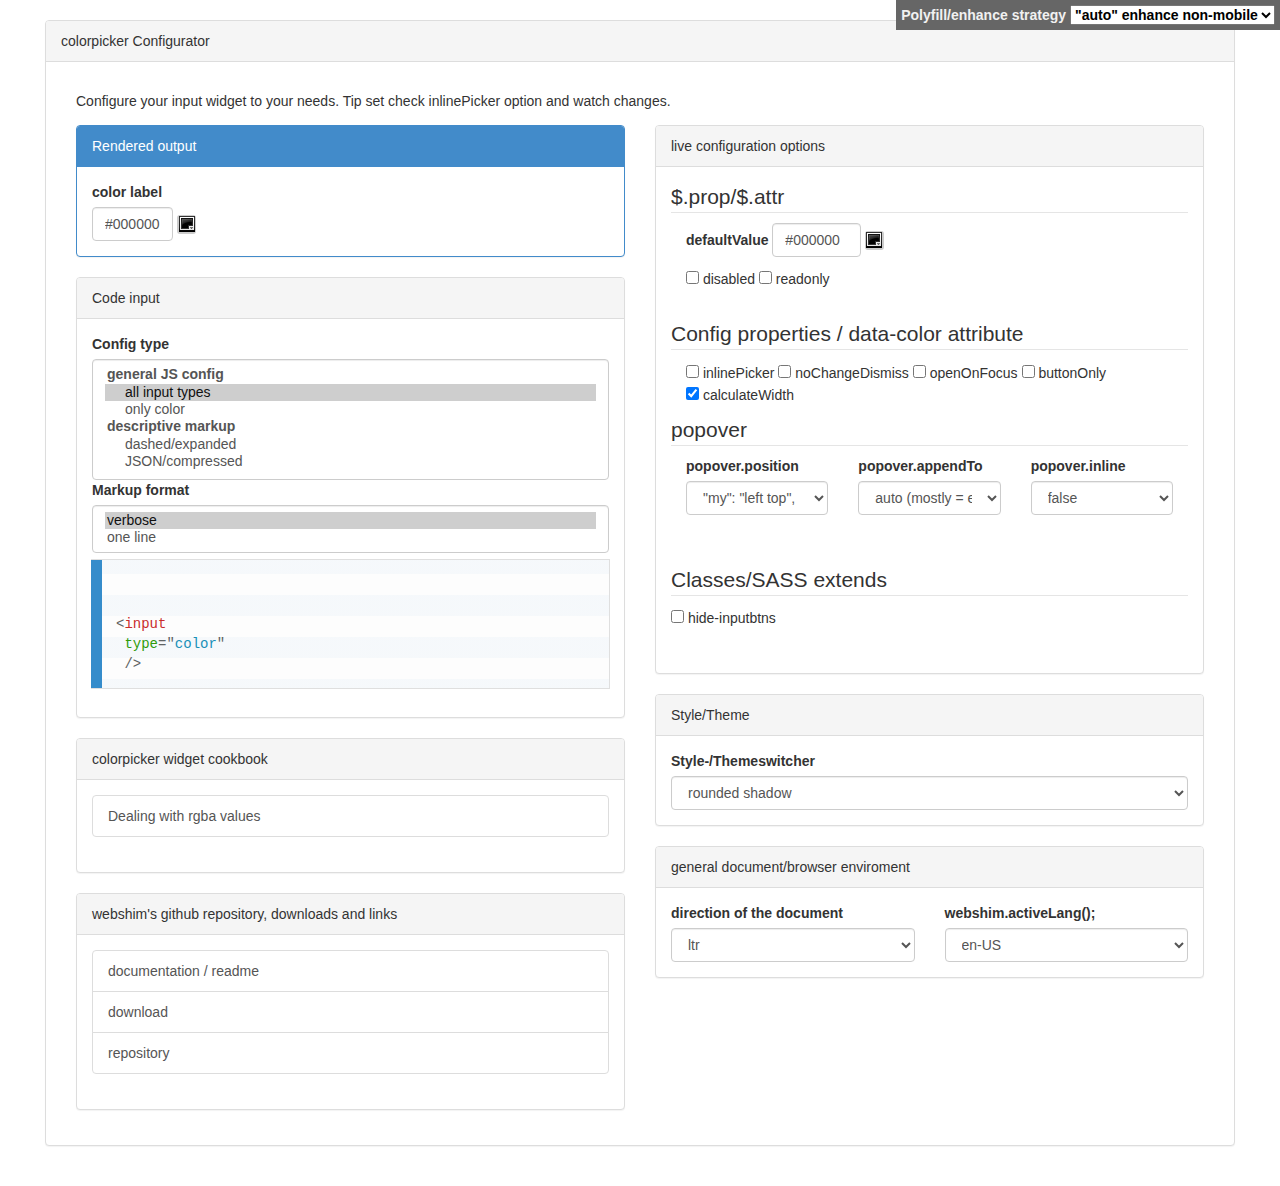
<file: response/webshim-gh-pages/demos/demos/cfgs/input-color.html>
<!DOCTYPE HTML>
<html>

	<head>
		<meta charset="utf-8">
		<meta http-equiv="X-UA-Compatible" content="IE=edge,chrome=1">
		<meta name="viewport" content="width=device-width">
		<title>Webshim - type=color / colorpicker widget configurator</title>
		<script src="//code.jquery.com/jquery-1.11.0.min.js"></script>
		<link rel="stylesheet" href="assets/config.css">

		<link rel="stylesheet" href="../../css/prism.css" />
		<link rel="alternate stylesheet" href="../themes/rounded-shadow/rounded-shadow.css" title="rounded shadow" data-defaultstyle />
		<link rel="alternate stylesheet" href="../themes/metro/metro.css" title="metro" />


		<script src="../../../js-webshim/minified/polyfiller.js"></script>

		<script>
			webshim.setOptions('forms', {
				lazyCustomMessages: true,
				replaceValidationUI: true,
				addValidators: true
			});

			(function(){
				var stateMatches = {
					'true': true,
					'false': false,
					'auto': 'auto'
				};
				var enhanceState = (location.search.match(/enhancelist\=([true|auto|false|nopolyfill]+)/) || ['', 'auto'])[1];

				webshim.ready('jquery', function(){
					$(function () {
						$('.polyfill-type select')
								.val(enhanceState)
								.on('change', function () {
									location.search = 'enhancelist=' + $(this).val();
								})
						;
					});
				});
				webshim.setOptions('forms', {
					customDatalist: stateMatches[enhanceState]
				});
				webshim.setOptions('forms-ext', {
					replaceUI: stateMatches[enhanceState]
				});
			})();
			
			webshim.setOptions('forms-ext', {
				"types": "color number range"
			});
			
			// load the forms polyfill
			webshim.polyfill('forms forms-ext');
			
		</script>
		<script>
			webshim.ready('jquery', function(){
				webshim.loader.loadScript("../../demo-js/demo.js", false, false, true);
				webshim.loader.loadScript("assets/cfg.js", false, false, true);
			});
		</script>
	</head>

	<body>
		<div class="page-wrap container">
			<div class="row">
				<div class="panel panel-default">
					<div class="panel-heading">colorpicker Configurator</div>
					<div class="panel-body">
						<div class="col-md-12">
							<p>Configure your input widget to your needs. Tip set check inlinePicker option and watch changes.</p>
						</div>
						<div class="col-md-6">
							<div class="panel panel-primary">
								<div class="panel-heading">Rendered output</div>
								<div class="panel-body" id="output"></div>
							</div>
							<div class="panel panel-default">
								<div class="panel-heading">Code input</div>
								<div class="panel-body" id="code">
									<label for="config-type" class="control-label">Config type</label>
									<select size="6" class="form-control" id="config-type">
										<optgroup label="general JS config">
											<option value="js-widgets" selected="">all input types</option>
											<option value="js-type">only color</option>
										</optgroup>
										<optgroup label="descriptive markup">
											<option value="markup-flat">dashed/expanded</option>
											<option value="markup-json">JSON/compressed</option>
										</optgroup>
									</select>
									<label for="markup-format" class="control-label">Markup format</label>
									<select size="2" class="form-control" id="markup-format">
										<option value="verbose" selected="">verbose</option>
										<option value="compact">one line</option>
									</select>
<pre><code class="language-markup"></code></pre>
								</div>
							</div>
							<div class="panel panel-default">
								<div class="panel-heading">colorpicker widget cookbook</div>
								<div class="panel-body">
									<div class="list-group">
										<a href="http://jsfiddle.net/trixta/x7gKg/embedded/result,html,js,css/" class="list-group-item">Dealing with rgba values</a>
									</div>
								</div>
							</div>
							<div class="panel panel-default">
								<div class="panel-heading">webshim's github repository, downloads and links</div>
								<div class="panel-body">
									<div class="list-group">
										<a href="../../index.html" class="list-group-item">documentation / readme</a>
										<a href="https://github.com/aFarkas/webshim/releases/latest" class="list-group-item">download</a>
										<a href="https://github.com/aFarkas/webshim/" class="list-group-item">repository</a>
									</div>
								</div>
							</div>
						</div>
						<div class="col-md-6">
							<div class="panel panel-default">
								<div class="panel-heading">live configuration options</div>
								<div class="panel-body">
									<form class="input-widget form-inline ws-validate" data-type="color">
								
										<fieldset data-method="attr">
											<legend>$.prop/$.attr</legend>
											<div class="form-group">
												<div class="col-sm-12">
													<label for="defaultValue" class="control-label">defaultValue</label>
													<input type="color" class="form-control" value="#000000" name="value" id="defaultValue" />
												</div>
											</div>
											
											
											<div class="form-group col-sm-12">
												<div class="checkbox">
													<label>
														<input type="checkbox" name="disabled" />
														disabled
													</label>
												</div>
												<div class="checkbox">
													<label>
														<input type="checkbox" name="readonly" />
														readonly
													</label>
												</div>
										</div>
										</fieldset>
											
										<fieldset data-method="data" data-name="color">
											<legend>Config properties / data-color attribute</legend>
											
											<div class="form-group col-sm-12">
												<div class="checkbox">
													<label>
														<input type="checkbox" name="inlinePicker" />
														inlinePicker
													</label>
												</div>
												<div class="checkbox">
													<label>
														<input type="checkbox" name="noChangeDismiss" />
														noChangeDismiss
													</label>
												</div>
												<div class="checkbox">
													<label>
														<input type="checkbox" name="openOnFocus" />
														openOnFocus
													</label>
												</div>
												
												<div class="checkbox">
													<label>
														<input type="checkbox" name="buttonOnly" />
														buttonOnly
													</label>
												</div>
												<div class="checkbox">
													<label>
														<input type="checkbox" name="calculateWidth" checked="checked" />
														calculateWidth
													</label>
												</div>
											</div>
											
											<fieldset>
												<legend>popover</legend>
												<div class="form-group">
													<div class="col-sm-4">
														<label for="position" class="form-label">popover.position</label>
														<select name="popover" id="position" class="form-control">
															<option value=''>"my": "left top", "at": "left bottom"</option>
															<option value='{"position": {"at": "right bottom"}}'>"at": "right bottom"</option>
															<option value='{"position": {"my": "left middle", "at": "right middle"}}'>"my": "left middle", "at": "right middle"</option>
														</select>
													</div>
													<div class="col-sm-4">
														<label for="appendTo" class="form-label">popover.appendTo</label>
														<select name="popover" id="appendTo" class="form-control">
															<option value=''>auto (mostly = element)</option>
															<option value='{"appendTo": "element"}'>element</option>
															<option value='{"appendTo": "body"}'>body</option>
														</select>
													</div>
													<div class="col-sm-4">
														<label for="inline" class="form-label">popover.inline</label>
														<select name="popover" id="inline" class="form-control">
															<option value=''>false</option>
															<option value='{"inline": true}'>true (same as "slide")</option>
															<option value='{"inline": "fade"}'>"fade"</option>
															<option value='{"inline": "no"}'>"no"</option>
														</select>
													</div>
												</div>
											</fieldset>
										</fieldset>
										<fieldset data-classes="">
											<legend>Classes/SASS extends</legend>
											<div class="form-group">
												<div class="checkbox">
													<label>
														<input type="checkbox" name="hide-inputbtns" />
														hide-inputbtns
													</label>
												</div>
											</div>
										</fieldset>
									</form>
							
								</div>
							</div>
							<div class="panel panel-default">
								<div class="panel-heading">Style/Theme</div>
								<div class="panel-body">
									<div class="row form-group">
										<div class="col-md-12">
											<label class="form-label" for="theme">
												Style-/Themeswitcher
											</label>
											<select class="theme-switcher form-control" id="theme"></select>
										</div>
									</div>

								</div>
							</div>
							<div class="panel panel-default">
								<div class="panel-heading">general document/browser enviroment</div>
								<div class="panel-body">
									<div class="row form-group">
										<div class="col-md-6">
											
											<label class="form-label" for="dir">
												direction of the document
											</label>
											<select class="form-control" id="dir">
												<option>ltr</option>
												<option>rtl</option>
											</select>
										</div>
										<div class="col-md-6">
											<label class="form-label" for="lang">
												webshim.activeLang();
											</label>
											<select class="active-lang form-control" id="lang"></select>
										</div>
									</div>
								</div>
							</div>
						</div>
					</div>
				</div>
			</div>
		</div>
		<label class="polyfill-type">
			Polyfill/enhance strategy
			<select>
				<option value="auto" selected="">"auto" enhance non-mobile</option>
				<option value="false">false: only polyfill</option>
				<option value="true">true: enhance all</option>
			</select>
		</label>
		<script type="text/javascript">
			//http://blog.jsdelivr.com/2013/06/jsdelivr-weekly-news.html
			if(location.hostname == 'afarkas.github.io'){
				(function(w, d) { var a = function() { var a = d.createElement('script'); a.type = 'text/javascript';
					a.async = 'async'; a.src = '//' + ((w.location.protocol === 'https:') ? 's3.amazonaws.com/cdx-radar/' :
							'radar.cedexis.com/') + '01-11475-radar10.min.js'; d.body.appendChild(a); };
					if (w.addEventListener) { w.addEventListener('load', a, false); }
					else if (w.attachEvent) { w.attachEvent('onload', a); }
				}(window, document));
			}
		</script>
	</body>
</html>
</file>
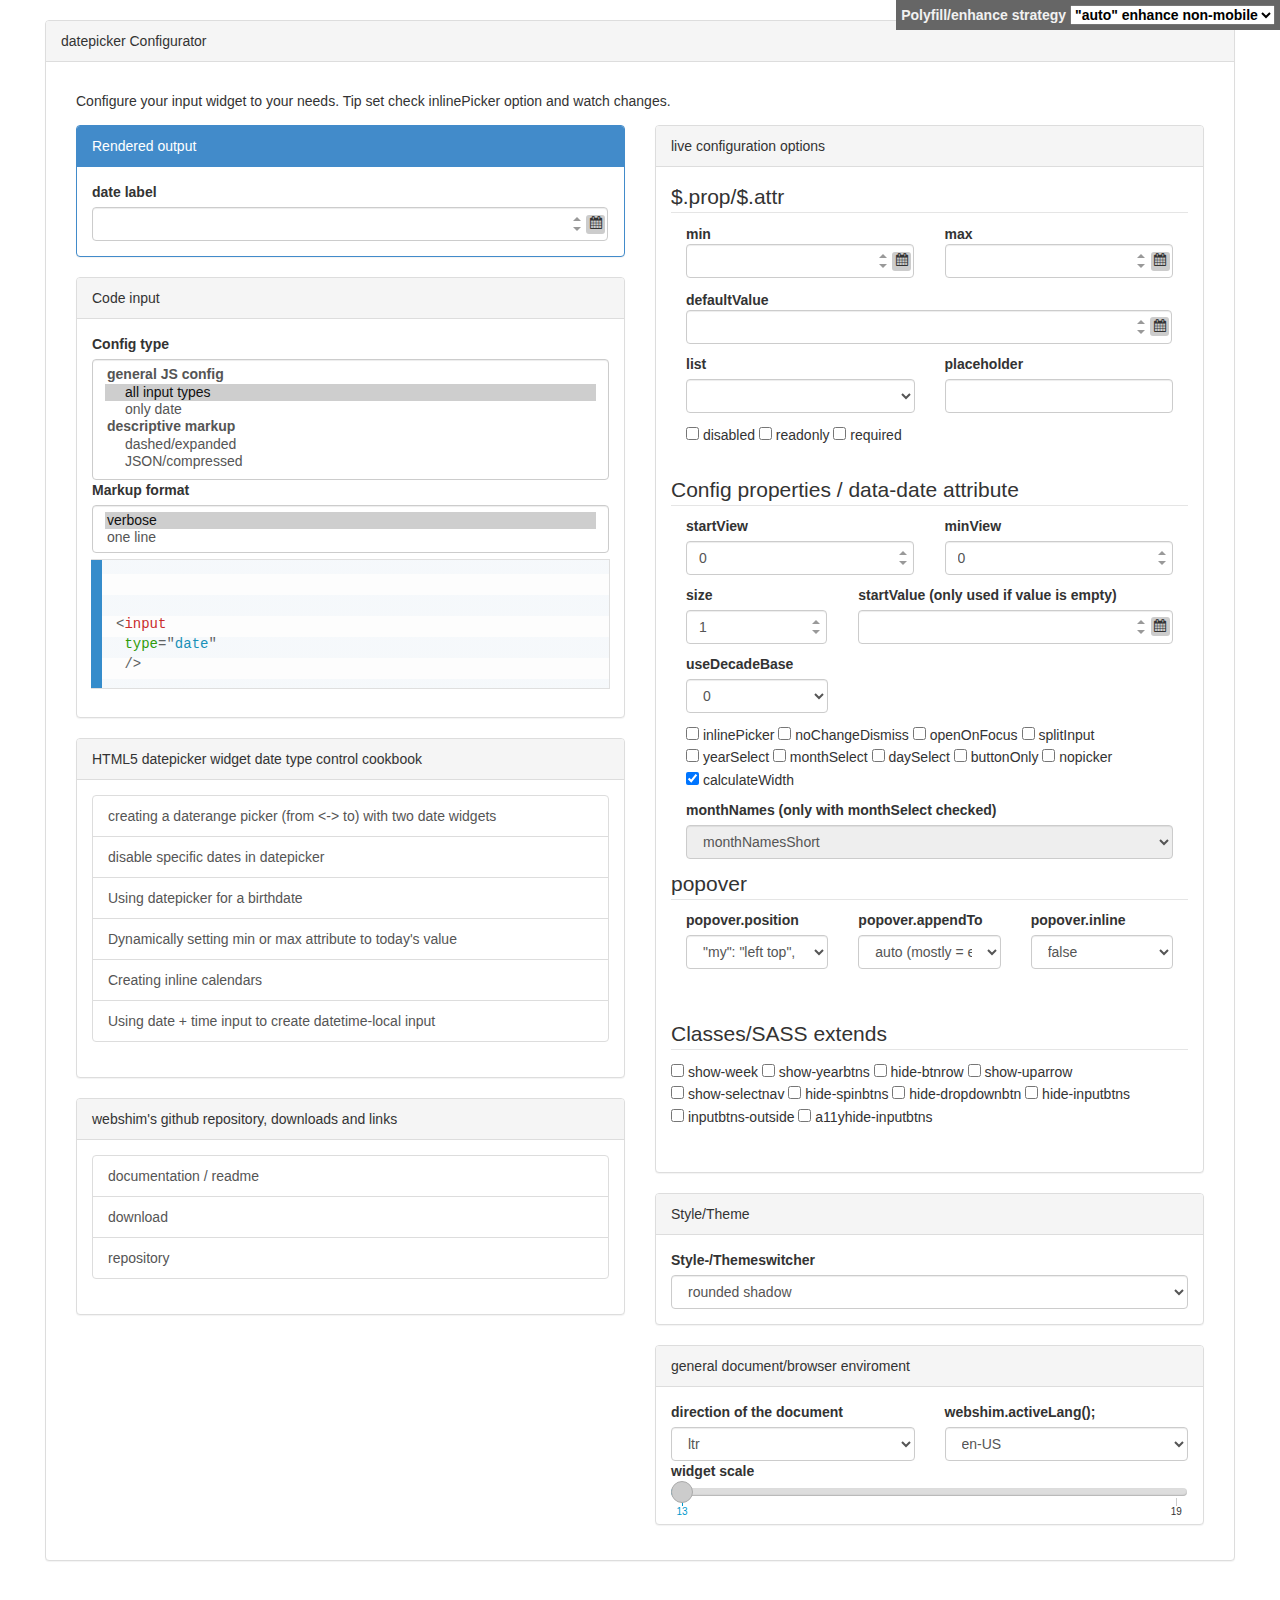
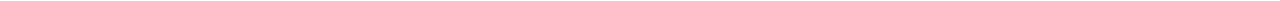
<file: response/webshim-gh-pages/demos/demos/cfgs/input-date.html>
<!DOCTYPE HTML>
<html>

	<head>
		<meta charset="utf-8">
		<meta http-equiv="X-UA-Compatible" content="IE=edge,chrome=1">
		<meta name="viewport" content="width=device-width">
		<title>Webshim - HTML5 datepicker widget configurator for type=date</title>
		<script src="//code.jquery.com/jquery-1.11.0.min.js"></script>

		<link rel="stylesheet" href="assets/config.css" />
		<link rel="stylesheet" href="../../css/prism.css" />

		<link rel="alternate stylesheet" href="../themes/rounded-shadow/rounded-shadow.css" title="rounded shadow" data-defaultstyle />
		<link rel="alternate stylesheet" href="../themes/metro/metro.css" title="metro" />


		<script src="../../../js-webshim/minified/polyfiller.js"></script>

		<script>
			webshim.setOptions('forms', {
				lazyCustomMessages: true,
				replaceValidationUI: true,
				addValidators: true
			});

			(function(){
				var stateMatches = {
					'true': true,
					'false': false,
					'auto': 'auto'
				};
				var enhanceState = (location.search.match(/enhancelist\=([true|auto|false|nopolyfill]+)/) || ['', 'auto'])[1];

				webshim.ready('jquery', function(){
					$(function () {
						$('.polyfill-type select')
								.val(enhanceState)
								.on('change', function () {
									location.search = 'enhancelist=' + $(this).val();
								})
						;
					});
				});
				webshim.setOptions('forms', {
					customDatalist: stateMatches[enhanceState]
				});
				webshim.setOptions('forms-ext', {
					replaceUI: stateMatches[enhanceState]
				});
			})();


			// load the forms polyfill
			webshim.polyfill('forms forms-ext');
			
		</script>
		<script>
			webshim.ready('jquery', function(){
				webshim.loader.loadScript("../../demo-js/demo.js", false, false, true);
				webshim.loader.loadScript("assets/cfg.js", false, false, true);
			});
		</script>
	</head>

	<body>
		<div class="page-wrap container">
			<div class="row">
				<div class="panel panel-default">
					<div class="panel-heading">datepicker Configurator</div>
					<div class="panel-body">
						<div class="col-md-12">
							<p>Configure your input widget to your needs. Tip set check inlinePicker option and watch changes.</p>
						</div>
						<div class="col-md-6">
							<div class="panel panel-primary">
								<div class="panel-heading">Rendered output</div>
								<div class="panel-body" id="output"></div>
							</div>
							<div class="panel panel-default">
								<div class="panel-heading">Code input</div>
								<div class="panel-body" id="code">
									<label for="config-type" class="control-label">Config type</label>
									<select size="6" class="form-control" id="config-type">
										<optgroup label="general JS config">
											<option value="js-widgets" selected="">all input types</option>
											<option value="js-type">only date</option>
										</optgroup>
										<optgroup label="descriptive markup">
											<option value="markup-flat">dashed/expanded</option>
											<option value="markup-json">JSON/compressed</option>
										</optgroup>
									</select>
									<label for="markup-format" class="control-label">Markup format</label>
									<select size="2" class="form-control" id="markup-format">
										<option value="verbose" selected="">verbose</option>
										<option value="compact">one line</option>
									</select>
<pre><code class="language-markup"></code></pre>
								</div>
							</div>
							<div class="panel panel-default">
								<div class="panel-heading">HTML5 datepicker widget date type control cookbook</div>
								<div class="panel-body">
									<div class="list-group">
										<a href="http://jsfiddle.net/trixta/KEfEX/embedded/result,html,js,css/" class="list-group-item">creating a daterange picker (from &lt;-&gt; to) with two date widgets</a>
										<a href="http://jsfiddle.net/trixta/zRGd9/embedded/result,html,js,css/" class="list-group-item">disable specific dates in datepicker</a>
										<a href="http://jsfiddle.net/trixta/fLBes/embedded/result,html,js,css/" class="list-group-item">Using datepicker for a birthdate</a>
										<a href="http://jsfiddle.net/trixta/h7YdJ/embedded/result,html,js,css/" class="list-group-item">Dynamically setting min or max attribute to today's value</a>
										<a href="http://jsfiddle.net/trixta/cc7Rt/embedded/result,html,js,css/" class="list-group-item">Creating inline calendars</a>
										<a href="http://jsfiddle.net/trixta/sy2sM/embedded/result,html,js,css/" class="list-group-item">Using date + time input to create datetime-local input</a>
									</div>
								</div>
							</div>
							<div class="panel panel-default">
								<div class="panel-heading">webshim's github repository, downloads and links</div>
								<div class="panel-body">
									<div class="list-group">
										<a href="../../index.html" class="list-group-item">documentation / readme</a>
										<a href="https://github.com/aFarkas/webshim/releases/latest" class="list-group-item">download</a>
										<a href="https://github.com/aFarkas/webshim/" class="list-group-item">repository</a>
									</div>
								</div>
							</div>
						</div>
						<div class="col-md-6">
							<div class="panel panel-default">
								<div class="panel-heading">live configuration options</div>
								<div class="panel-body">
									<form class="input-widget form-inline ws-validate" data-type="date" id="date-cfg">
								
										<fieldset data-method="attr">
											<legend>$.prop/$.attr</legend>

											<div class="form-group">
												<div class="col-sm-6">
													<label for="min" class="control-label">min</label>
													<input type="date" class="form-control" name="min" id="min" data-dependent-validation='{"from": "max", "prop": "max"}' />
												</div>
												<div class="col-sm-6">
													<label for="max" class="control-label">max</label>
													<input type="date" class="form-control" name="max" id="max" data-dependent-validation='{"from": "min", "prop": "min"}' />
												</div>
											</div>
											<div class="form-group">
												<div class="col-sm-12">
													<label for="defaultValue" class="control-label">defaultValue</label>
													<input type="date" class="form-control" name="value" id="defaultValue" />
												</div>
											</div>
											<div class="form-group">
												<div class="col-sm-6">
													<label class="form-label" for="list">
														list
													</label> 
													<select name="list" id="list" class="form-control">
														<option></option>
														<option value="date-list">date-list (predefined datalist)</option>
													</select>
													
												</div>
												<div class="col-sm-6">
													<label class="form-label" for="placeholder">
														placeholder
													</label> 
													<input class="form-control" name="placeholder" id="placeholder" list="placeholder-list" data-list-filter="!" data-list-focus="true" />
													<datalist id="placeholder-list">
														<select>
															<option value="yyyy-mm-dd" />
															<option value="year-month-day" />
														</select>
													</datalist>
												</div>
											</div>
											
											<div class="form-group col-sm-12">
												<div class="checkbox">
													<label>
														<input type="checkbox" name="disabled" />
														disabled
													</label>
												</div>
												<div class="checkbox">
													<label>
														<input type="checkbox" name="readonly" />
														readonly
													</label>
												</div>
												<div class="checkbox">
													<label>
														<input type="checkbox" name="required" />
														required
													</label>
												</div>
										</div>
										</fieldset>
											
										<fieldset data-method="data" data-name="date">
											<legend>Config properties / data-date attribute</legend>
											
											<div class="form-group">
												<div class="col-sm-6">
													<label for="startView" class="form-label">startView</label>
													<input type="number" min="0" max="2" value="0" id="startView" name="startView" class="form-control" />
												</div>
												<div class="col-sm-6">
													<label for="minView" class="form-label">minView</label>
													<input type="number" min="0" max="2" value="0" id="minView" name="minView" class="form-control" />
												</div>
											</div>
											<div class="form-group">
												<div class="col-sm-4">
													<label for="size" class="form-label">size</label>
													<input type="number" min="1" max="3" value="1" id="size" name="size" class="form-control" />
												</div>
												<div class="col-sm-8">
													<label for="startValue" class="form-label">startValue (only used if value is empty)</label>
													<input type="date" id="startValue" name="startValue" class="form-control" />
												</div>
											</div>
											<div class="form-group">
												<div class="col-sm-4">
													<label for="useDecadeBase" class="form-label">useDecadeBase</label>
													<select class="form-control" id="useDecadeBase" name="useDecadeBase">
														<option value="0" selected="">0</option>
														<option value="max">max (only with max option)</option>
														<option value="min">min (only with min option)</option>
													</select>
												</div>
											</div>

												
											<div class="form-group col-sm-12">
												<div class="checkbox">
													<label>
														<input type="checkbox" name="inlinePicker" />
														inlinePicker
													</label>
												</div>
												<div class="checkbox">
													<label>
														<input type="checkbox" name="noChangeDismiss" />
														noChangeDismiss
													</label>
												</div>
												<div class="checkbox">
													<label>
														<input type="checkbox" name="openOnFocus" />
														openOnFocus
													</label>
												</div>
												<div class="checkbox">
													<label>
														<input type="checkbox" name="splitInput" />
														splitInput
													</label>
												</div>
												<div class="checkbox">
													<label>
														<input type="checkbox" name="yearSelect" />
														yearSelect
													</label>
												</div>
												<div class="checkbox">
													<label>
														<input type="checkbox" name="monthSelect" />
														monthSelect
													</label>
												</div>
												<div class="checkbox">
													<label>
														<input type="checkbox" name="daySelect" />
														daySelect
													</label>
												</div>
												<div class="checkbox">
													<label>
														<input type="checkbox" name="buttonOnly" />
														buttonOnly
													</label>
												</div>
												<div class="checkbox">
													<label>
														<input type="checkbox" name="nopicker" data-excludes="noChangeDismiss buttonOnly openOnFocus inlinePicker a11yhide-inputbtns hide-dropdownbtn" />
														nopicker
													</label>
												</div>
												<div class="checkbox">
													<label>
														<input type="checkbox" name="calculateWidth" checked="checked" />
														calculateWidth
													</label>
												</div>
											</div>
											<div class="form-group">
												<div class="col-sm-12">
													<label for="monthNames" class="form-label">monthNames (only with monthSelect checked)</label>
													<select data-needs="monthSelect" name="monthNames" id="monthNames" class="form-control">
														<option selected="">monthNamesShort</option>
														<option>monthDigits</option>
														<option>monthNames</option>
													</select>
												</div>
											</div>
											<fieldset>
												<legend>popover</legend>
												<div class="form-group">
													<div class="col-sm-4">
														<label for="position" class="form-label">popover.position</label>
														<select name="popover" id="position" class="form-control">
															<option value=''>"my": "left top", "at": "left bottom"</option>
															<option value='{"position": {"at": "right bottom"}}'>"at": "right bottom"</option>
															<option value='{"position": {"my": "left middle", "at": "right middle"}}'>"my": "left middle", "at": "right middle"</option>
														</select>
													</div>
													<div class="col-sm-4">
														<label for="appendTo" class="form-label">popover.appendTo</label>
														<select name="popover" id="appendTo" class="form-control">
															<option value=''>auto (mostly = element)</option>
															<option value='{"appendTo": "element"}'>element</option>
															<option value='{"appendTo": "body"}'>body</option>
														</select>
													</div>
													<div class="col-sm-4">
														<label for="inline" class="form-label">popover.inline</label>
														<select name="popover" id="inline" class="form-control">
															<option value=''>false</option>
															<option value='{"inline": true}'>true (same as "slide")</option>
															<option value='{"inline": "fade"}'>"fade"</option>
															<option value='{"inline": "no"}'>"no"</option>
														</select>
													</div>
												</div>
											</fieldset>
										</fieldset>
										<fieldset data-classes="">
											<legend>Classes/SASS extends</legend>
											<div class="form-group">
												<div class="checkbox">
													<label>
														<input type="checkbox" name="show-week" />
														show-week
													</label>
												</div>
												<div class="checkbox">
													<label>
														<input type="checkbox" name="show-yearbtns" />
														show-yearbtns
													</label>
												</div>
												<div class="checkbox">
													<label>
														<input type="checkbox" name="hide-btnrow" />
														hide-btnrow
													</label>
												</div>
												<div class="checkbox">
													<label>
														<input type="checkbox" name="show-uparrow" />
														show-uparrow
													</label>
												</div>
												<div class="checkbox">
													<label>
														<input type="checkbox" name="show-selectnav" />
														show-selectnav
													</label>
												</div>
												<div class="checkbox">
													<label>
														<input type="checkbox" name="hide-spinbtns" />
														hide-spinbtns
													</label>
												</div>
												<div class="checkbox">
													<label>
														<input type="checkbox" name="hide-dropdownbtn" />
														hide-dropdownbtn
													</label>
												</div>
												<div class="checkbox">
													<label>
														<input data-excludes="inputbtns-outside a11yhide-inputbtns hide-dropdownbtn hide-spinbtns" type="checkbox" name="hide-inputbtns" />
														hide-inputbtns
													</label>
												</div>
												<div class="checkbox">
													<label>
														<input type="checkbox" name="inputbtns-outside" />
														inputbtns-outside
													</label>
												</div>
												<div class="checkbox">
													<label>
														<input data-excludes="inputbtns-outside hide-inputbtns hide-dropdownbtn hide-spinbtns" type="checkbox" name="a11yhide-inputbtns" />
														a11yhide-inputbtns
													</label>
												</div>
													
											</div>
										</fieldset>
									</form>
							
								</div>
							</div>
							<div class="panel panel-default">
								<div class="panel-heading">Style/Theme</div>
								<div class="panel-body">
									<div class="row form-group">
										<div class="col-md-12">
											<label class="form-label" for="theme">
												Style-/Themeswitcher
											</label>
											<select class="theme-switcher form-control" id="theme"></select>
										</div>
									</div>

								</div>
							</div>
							<div class="panel panel-default">
								<div class="panel-heading">general document/browser enviroment</div>
								<div class="panel-body">
									<div class="row form-group">
										<div class="col-md-6">
											
											<label class="form-label" for="dir">
												direction of the document
											</label>
											<select class="form-control" id="dir">
												<option>ltr</option>
												<option>rtl</option>
											</select>
										</div>
										<div class="col-md-6">
											<label class="form-label" for="lang">
												webshim.activeLang();
											</label>
											<select class="active-lang form-control" id="lang"></select>
										</div>
									</div>
									<div class="row form-group">
										<div class="col-md-12 show-activelabeltooltip show-tickvalues">
											<label class="form-label" for="widget-scale">
												widget scale
											</label>
											<input type="range" class="form-control" min="13" value="13" max="19" id="widget-scale" list="save-scales" />
											<datalist id="save-scales">
												<select>
													<option value="13" label="default"></option>
													<option value="19" label="touch friendly"></option>
												</select>
											</datalist>
										</div>
									</div>
								</div>
							</div>
						</div>
					</div>
				</div>
			</div>
		</div>
<datalist id="date-list">
	<select>
		<option value="2009-10-11"></option>
		<option value="2012-11-11"></option>
		<option value="2013-11-11" label="labeled Option (2013-11-11)"></option>
	</select>
</datalist>
		<label class="polyfill-type">
			Polyfill/enhance strategy
			<select>
				<option value="auto" selected="">"auto" enhance non-mobile</option>
				<option value="false">false: only polyfill</option>
				<option value="true">true: enhance all</option>
			</select>
		</label>
		<script type="text/javascript">
			//http://blog.jsdelivr.com/2013/06/jsdelivr-weekly-news.html
			if(location.hostname == 'afarkas.github.io'){
				(function(w, d) { var a = function() { var a = d.createElement('script'); a.type = 'text/javascript';
					a.async = 'async'; a.src = '//' + ((w.location.protocol === 'https:') ? 's3.amazonaws.com/cdx-radar/' :
							'radar.cedexis.com/') + '01-11475-radar10.min.js'; d.body.appendChild(a); };
					if (w.addEventListener) { w.addEventListener('load', a, false); }
					else if (w.attachEvent) { w.attachEvent('onload', a); }
				}(window, document));
			}
		</script>
	</body>
</html>
</file>
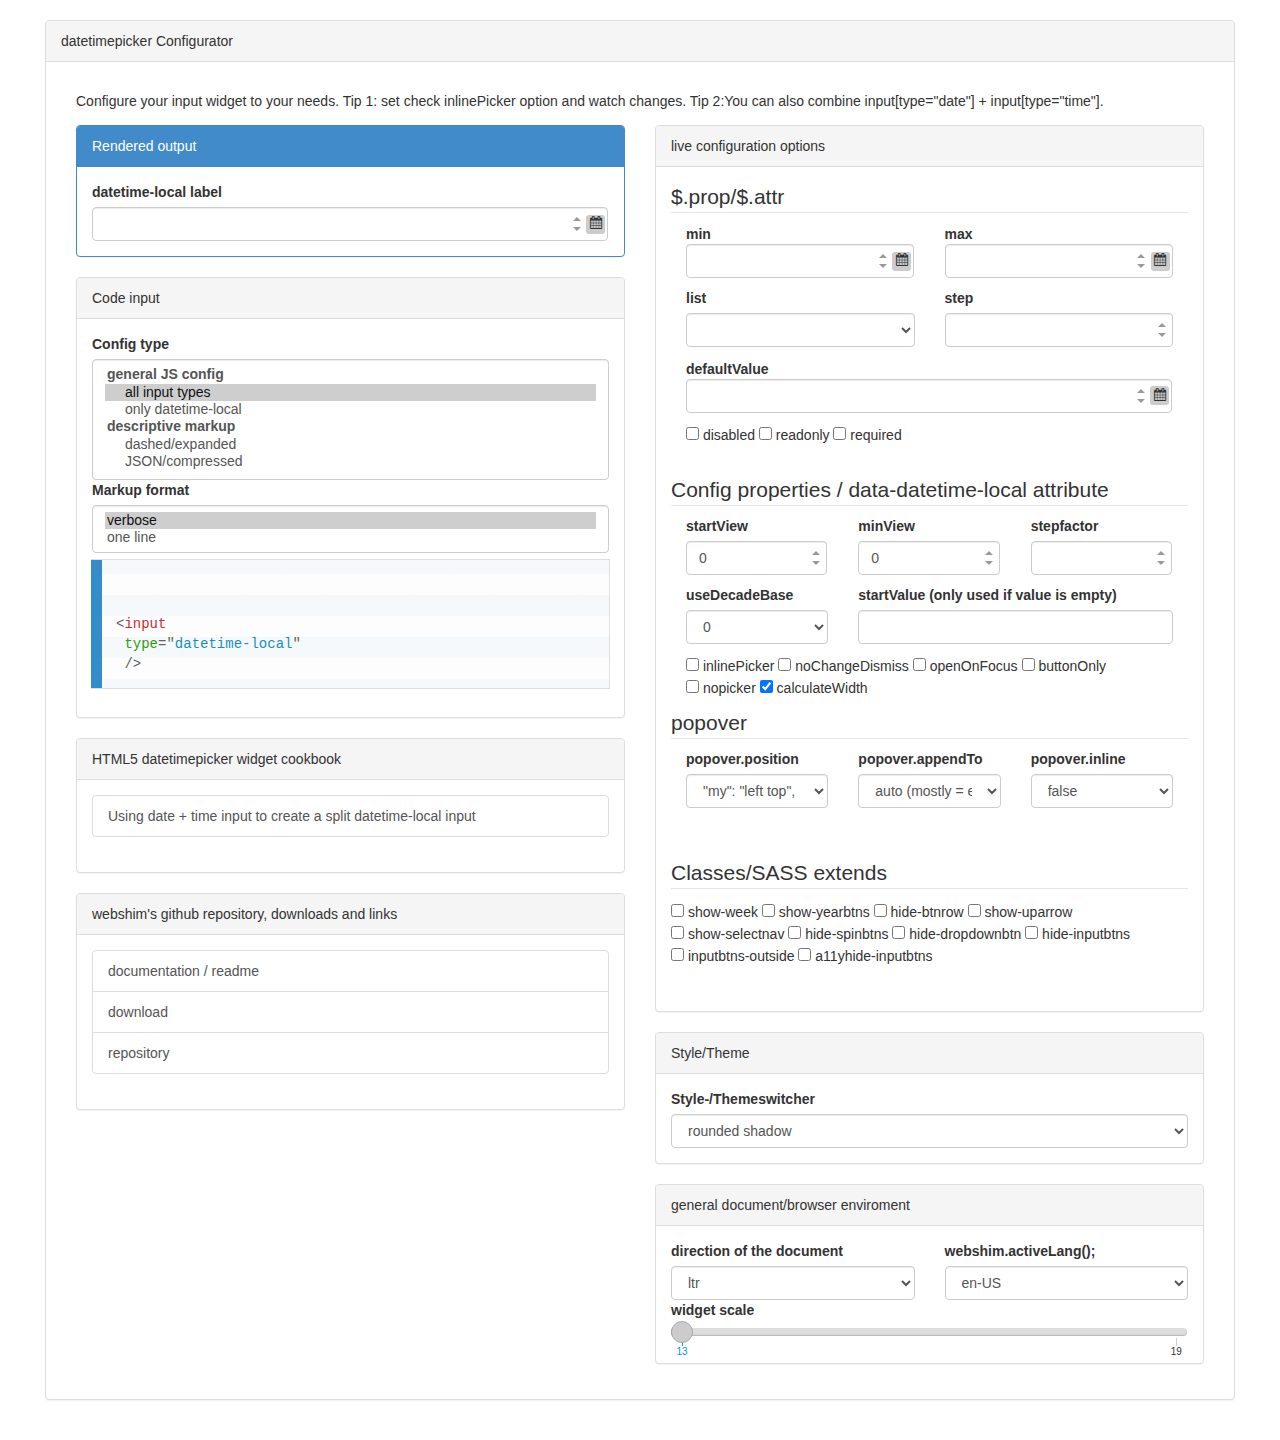
<file: response/webshim-gh-pages/demos/demos/cfgs/input-datetime-local.html>
<!DOCTYPE HTML>
<html>

	<head>
		<meta charset="utf-8">
		<meta http-equiv="X-UA-Compatible" content="IE=edge,chrome=1">
		<meta name="viewport" content="width=device-width">
		<title>Webshim - datetimepicker widget configurator</title>

		<script src="//code.jquery.com/jquery-1.11.0.min.js"></script>

		<link rel="stylesheet" href="assets/config.css">
		<link rel="stylesheet" href="../../css/prism.css" />
		<link rel="alternate stylesheet" href="../themes/rounded-shadow/rounded-shadow.css" title="rounded shadow" data-defaultstyle />
		<link rel="alternate stylesheet" href="../themes/metro/metro.css" title="metro" />


		<script src="../../../js-webshim/minified/polyfiller.js"></script>

		<script>
			webshim.setOptions('forms', {
				lazyCustomMessages: true,
				replaceValidationUI: true,
				addValidators: true,
				customDatalist: true
			});
			
			webshim.setOptions('forms-ext', {
				replaceUI: true
			});
			
			// load the forms polyfill
			webshim.polyfill('forms forms-ext');
			
		</script>
		<script>
			webshim.ready('jquery', function(){
				webshim.loader.loadScript("../../demo-js/demo.js", false, false, true);
				webshim.loader.loadScript("assets/cfg.js", false, false, true);
			});
		</script>
	</head>

	<body>
		<div class="page-wrap container">
			<div class="row">
				<div class="panel panel-default">
					<div class="panel-heading">datetimepicker Configurator</div>
					<div class="panel-body">
						<div class="col-md-12">
							<p>Configure your input widget to your needs. Tip 1: set check inlinePicker option and watch changes. Tip 2:You can also combine input[type="date"] + input[type="time"].</p>
						</div>
						<div class="col-md-6">
							<div class="panel panel-primary">
								<div class="panel-heading">Rendered output</div>
								<div class="panel-body" id="output"></div>
							</div>
							<div class="panel panel-default">
								<div class="panel-heading">Code input</div>
								<div class="panel-body" id="code">
									<label for="config-type" class="control-label">Config type</label>
									<select size="6" class="form-control" id="config-type">
										<optgroup label="general JS config">
											<option value="js-widgets" selected="">all input types</option>
											<option value="js-type">only datetime-local</option>
										</optgroup>
										<optgroup label="descriptive markup">
											<option value="markup-flat">dashed/expanded</option>
											<option value="markup-json">JSON/compressed</option>
										</optgroup>
									</select>
									<label for="markup-format" class="control-label">Markup format</label>
									<select size="2" class="form-control" id="markup-format">
										<option value="verbose" selected="">verbose</option>
										<option value="compact">one line</option>
									</select>
<pre><code class="language-markup"></code></pre>
								</div>
							</div>
							<div class="panel panel-default">
								<div class="panel-heading">HTML5 datetimepicker widget cookbook</div>
								<div class="panel-body">
									<div class="list-group">
										<a href="http://jsfiddle.net/trixta/sy2sM/embedded/result,html,js,css/" class="list-group-item">Using date + time input to create a split datetime-local input</a>
									</div>
								</div>
							</div>
							<div class="panel panel-default">
								<div class="panel-heading">webshim's github repository, downloads and links</div>
								<div class="panel-body">
									<div class="list-group">
										<a href="../../index.html" class="list-group-item">documentation / readme</a>
										<a href="https://github.com/aFarkas/webshim/releases/latest" class="list-group-item">download</a>
										<a href="https://github.com/aFarkas/webshim/" class="list-group-item">repository</a>
									</div>
								</div>
							</div>
						</div>
						<div class="col-md-6">
							<div class="panel panel-default">
								<div class="panel-heading">live configuration options</div>
								<div class="panel-body">
									<form class="input-widget form-inline ws-validate" data-type="datetime-local">
								
										<fieldset data-method="attr">
											<legend>$.prop/$.attr</legend>
											
											<div class="form-group">
												<div class="col-sm-6">
													<label for="min" class="control-label">min</label>
													<input type="datetime-local" class="form-control" name="min" id="min" data-dependent-validation='{"from": "max", "prop": "max"}' />
												</div>
												<div class="col-sm-6">
													<label for="max" class="control-label">max</label>
													<input type="datetime-local" class="form-control" name="max" id="max" data-dependent-validation='{"from": "min", "prop": "min"}' />
												</div>
											</div>
											<div class="form-group">
												<div class="col-sm-6">
													<label class="form-label" for="list">
														list
													</label>
													<select name="list" id="list" class="form-control">
														<option></option>
														<option value="datetime-local-list">datetime-local-list (predefined datalist)</option>
													</select>

												</div>
												<div class="col-sm-6">
													<label class="form-label" for="step">
														step
													</label>
													<input type="number" min="0" step="any" id="step" name="step" class="form-control" />

												</div>
												<!-- ToDO
												<div class="col-sm-6">
													<label class="form-label" for="placeholder">
														placeholder
													</label>
													<input class="form-control" name="placeholder" id="placeholder" list="placeholder-list" data-list-filter="!" data-list-focus="true" />
													<datalist id="placeholder-list">
														<select>
															<option value="yyyy-mm-ddT20:00" />
															<option value="year-month-dayThours:minutes" />
														</select>
													</datalist>
												</div>
												-->
											</div>
											<div class="form-group">
												<div class="col-sm-12">
													<label for="defaultValue" class="control-label">defaultValue</label>
													<input type="datetime-local" class="form-control" name="value" id="defaultValue" />
												</div>
											</div>

											
											<div class="form-group col-sm-12">
												<div class="checkbox">
													<label>
														<input type="checkbox" name="disabled" />
														disabled
													</label>
												</div>
												<div class="checkbox">
													<label>
														<input type="checkbox" name="readonly" />
														readonly
													</label>
												</div>
												<div class="checkbox">
													<label>
														<input type="checkbox" name="required" />
														required
													</label>
												</div>
										</div>
										</fieldset>
											
										<fieldset data-method="data" data-name="datetime-local">
											<legend>Config properties / data-datetime-local attribute</legend>
											
											<div class="form-group">
												<div class="col-sm-4">
													<label for="startView" class="form-label">startView</label>
													<input type="number" min="0" max="3" value="0" id="startView" name="startView" class="form-control" />
												</div>
												<div class="col-sm-4">
													<label for="minView" class="form-label">minView</label>
													<input type="number" min="0" max="3" value="0" id="minView" name="minView" class="form-control" />
												</div>
												<div class="col-sm-4">
													<label for="stepfactor" class="form-label">stepfactor</label>
													<input type="number" min="1" id="stepfactor" name="stepfactor" class="form-control" />
												</div>
											</div>
											<div class="form-group">
												<div class="col-sm-4">
													<label for="useDecadeBase" class="form-label">useDecadeBase</label>
													<select class="form-control" id="useDecadeBase" name="useDecadeBase">
														<option value="0" selected="">0</option>
														<option value="max">max (only with max option)</option>
														<option value="min">min (only with min option)</option>
													</select>
												</div>
												<div class="col-sm-8">
													<label for="startValue" class="form-label">startValue (only used if value is empty)</label>
													<input type="datetime-locale" id="startValue" name="startValue" class="form-control" />
												</div>
											</div>
											<div class="form-group col-sm-12">
												<div class="checkbox">
													<label>
														<input type="checkbox" name="inlinePicker" />
														inlinePicker
													</label>
												</div>
												<div class="checkbox">
													<label>
														<input type="checkbox" name="noChangeDismiss" />
														noChangeDismiss
													</label>
												</div>
												<div class="checkbox">
													<label>
														<input type="checkbox" name="openOnFocus" />
														openOnFocus
													</label>
												</div>
												
												<div class="checkbox">
													<label>
														<input type="checkbox" name="buttonOnly" />
														buttonOnly
													</label>
												</div>
												<div class="checkbox">
													<label>
														<input type="checkbox" name="nopicker" data-excludes="noChangeDismiss buttonOnly openOnFocus inlinePicker a11yhide-inputbtns hide-dropdownbtn" />
														nopicker
													</label>
												</div>
												<div class="checkbox">
													<label>
														<input type="checkbox" name="calculateWidth" checked="checked" />
														calculateWidth
													</label>
												</div>
											</div>
											
											<fieldset>
												<legend>popover</legend>
												<div class="form-group">
													<div class="col-sm-4">
														<label for="position" class="form-label">popover.position</label>
														<select name="popover" id="position" class="form-control">
															<option value=''>"my": "left top", "at": "left bottom"</option>
															<option value='{"position": {"at": "right bottom"}}'>"at": "right bottom"</option>
															<option value='{"position": {"my": "left middle", "at": "right middle"}}'>"my": "left middle", "at": "right middle"</option>
														</select>
													</div>
													<div class="col-sm-4">
														<label for="appendTo" class="form-label">popover.appendTo</label>
														<select name="popover" id="appendTo" class="form-control">
															<option value=''>auto (mostly = element)</option>
															<option value='{"appendTo": "element"}'>element</option>
															<option value='{"appendTo": "body"}'>body</option>
														</select>
													</div>
													<div class="col-sm-4">
														<label for="inline" class="form-label">popover.inline</label>
														<select name="popover" id="inline" class="form-control">
															<option value=''>false</option>
															<option value='{"inline": true}'>true (same as "slide")</option>
															<option value='{"inline": "fade"}'>"fade"</option>
															<option value='{"inline": "no"}'>"no"</option>
														</select>
													</div>
												</div>
											</fieldset>
										</fieldset>
										<fieldset data-classes="">
											<legend>Classes/SASS extends</legend>
											<div class="form-group">
												<div class="checkbox">
													<label>
														<input type="checkbox" name="show-week" />
														show-week
													</label>
												</div>
												<div class="checkbox">
													<label>
														<input type="checkbox" name="show-yearbtns" />
														show-yearbtns
													</label>
												</div>
												<div class="checkbox">
													<label>
														<input type="checkbox" name="hide-btnrow" />
														hide-btnrow
													</label>
												</div>
												<div class="checkbox">
													<label>
														<input type="checkbox" name="show-uparrow" />
														show-uparrow
													</label>
												</div>
												<div class="checkbox">
													<label>
														<input type="checkbox" name="show-selectnav" />
														show-selectnav
													</label>
												</div>
												<div class="checkbox">
													<label>
														<input type="checkbox" name="hide-spinbtns" />
														hide-spinbtns
													</label>
												</div>
												<div class="checkbox">
													<label>
														<input type="checkbox" name="hide-dropdownbtn" />
														hide-dropdownbtn
													</label>
												</div>
												<div class="checkbox">
													<label>
														<input data-excludes="inputbtns-outside a11yhide-inputbtns hide-dropdownbtn hide-spinbtns" type="checkbox" name="hide-inputbtns" />
														hide-inputbtns
													</label>
												</div>
												<div class="checkbox">
													<label>
														<input type="checkbox" name="inputbtns-outside" />
														inputbtns-outside
													</label>
												</div>
												<div class="checkbox">
													<label>
														<input data-excludes="inputbtns-outside hide-inputbtns hide-dropdownbtn hide-spinbtns" type="checkbox" name="a11yhide-inputbtns" />
														a11yhide-inputbtns
													</label>
												</div>
													
											</div>
										</fieldset>
									</form>
							
								</div>
							</div>
							<div class="panel panel-default">
								<div class="panel-heading">Style/Theme</div>
								<div class="panel-body">
									<div class="row form-group">
										<div class="col-md-12">
											<label class="form-label" for="theme">
												Style-/Themeswitcher
											</label>
											<select class="theme-switcher form-control" id="theme"></select>
										</div>
									</div>

								</div>
							</div>
							<div class="panel panel-default">
								<div class="panel-heading">general document/browser enviroment</div>
								<div class="panel-body">
									<div class="row form-group">
										<div class="col-md-6">
											
											<label class="form-label" for="dir">
												direction of the document
											</label>
											<select class="form-control" id="dir">
												<option>ltr</option>
												<option>rtl</option>
											</select>
										</div>
										<div class="col-md-6">
											<label class="form-label" for="lang">
												webshim.activeLang();
											</label>
											<select class="active-lang form-control" id="lang"></select>
										</div>
									</div>
									<div class="row form-group">
										<div class="col-md-12 show-activelabeltooltip show-tickvalues">
											<label class="form-label" for="widget-scale">
												widget scale
											</label>
											<input type="range" class="form-control" min="13" value="13" max="19" id="widget-scale" list="save-scales" />
											<datalist id="save-scales">
												<select>
													<option value="13" label="default"></option>
													<option value="19" label="touch friendly"></option>
												</select>
											</datalist>
										</div>
									</div>
								</div>
							</div>
						</div>
					</div>
				</div>
			</div>
		</div>
<datalist id="datetime-local-list">
	<select>
		<option value="2009-10-11T20:00"></option>
		<option value="2012-11-11T00:00"></option>
		<option value="2013-11-11T08:00" label="labeled Option (2013-11-11T08:00)"></option>
	</select>
</datalist>

		<script type="text/javascript">
			//http://blog.jsdelivr.com/2013/06/jsdelivr-weekly-news.html
			if(location.hostname == 'afarkas.github.io'){
				(function(w, d) { var a = function() { var a = d.createElement('script'); a.type = 'text/javascript';
					a.async = 'async'; a.src = '//' + ((w.location.protocol === 'https:') ? 's3.amazonaws.com/cdx-radar/' :
							'radar.cedexis.com/') + '01-11475-radar10.min.js'; d.body.appendChild(a); };
					if (w.addEventListener) { w.addEventListener('load', a, false); }
					else if (w.attachEvent) { w.attachEvent('onload', a); }
				}(window, document));
			}
		</script>
	</body>
</html>
</file>
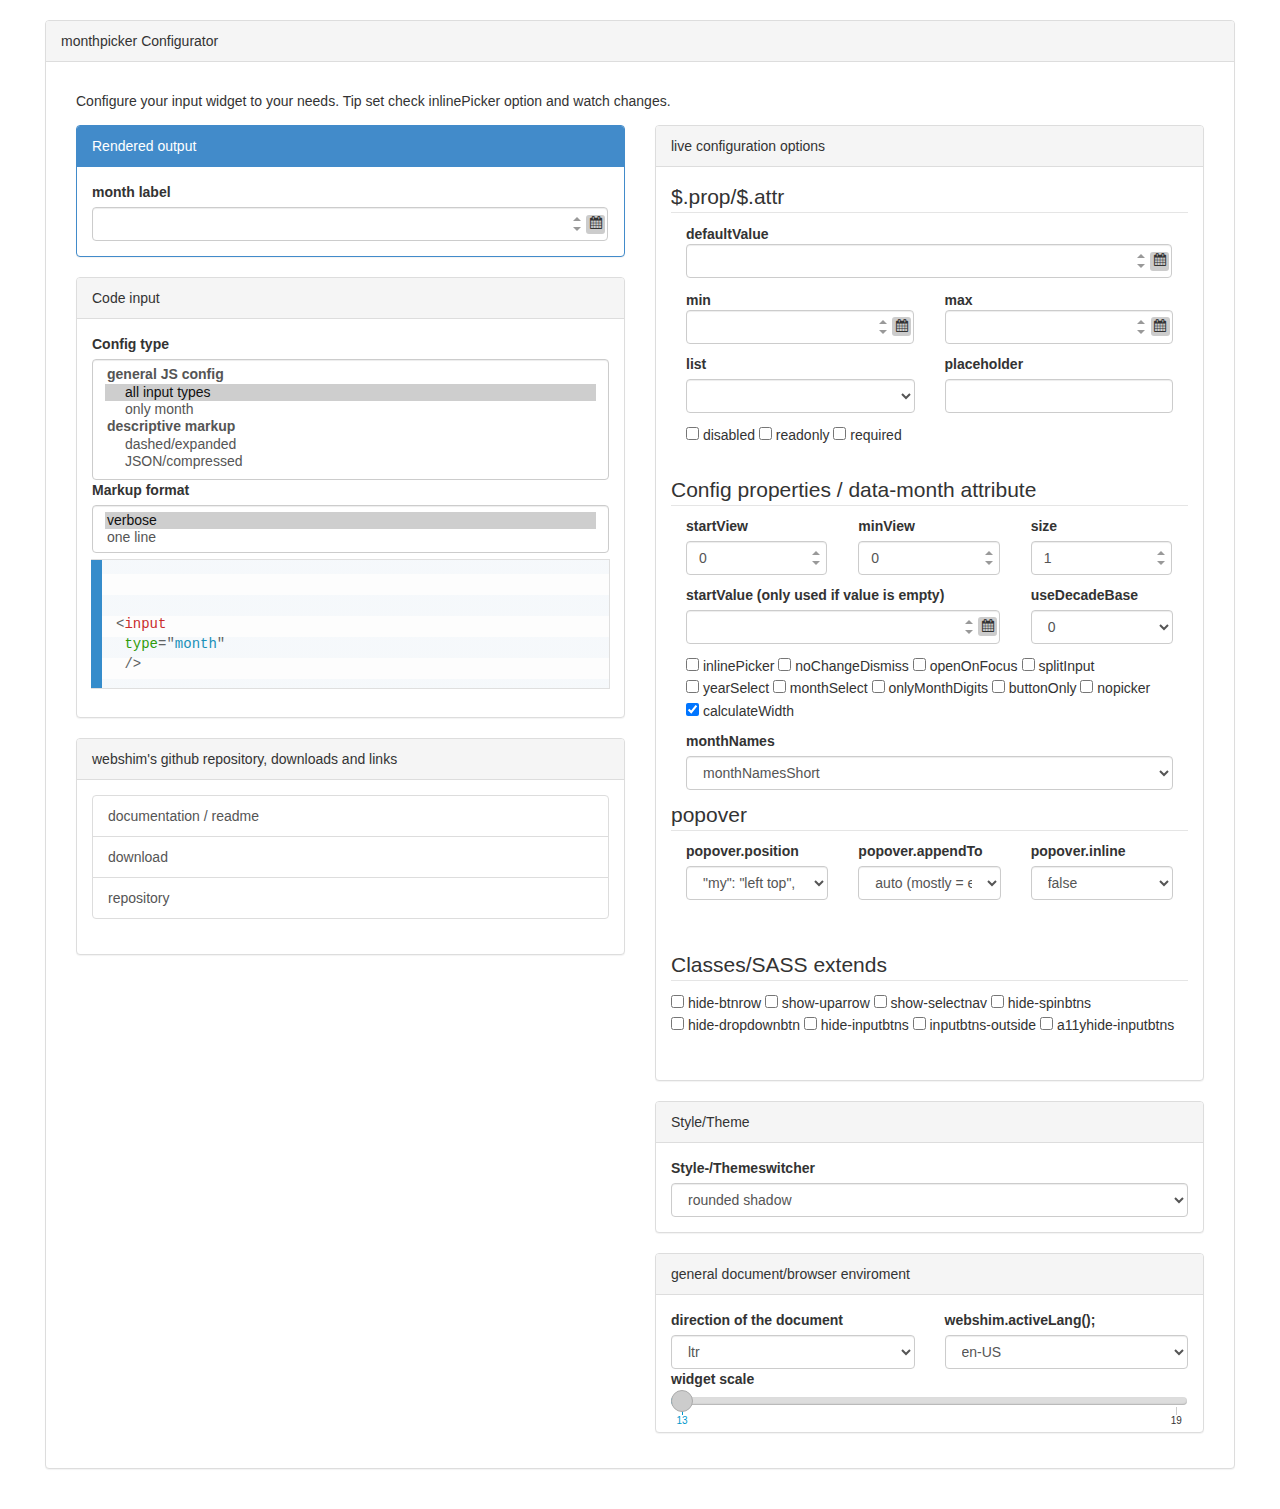
<file: response/webshim-gh-pages/demos/demos/cfgs/input-month.html>
<!DOCTYPE HTML>
<html>

	<head>
		<meta charset="utf-8">
		<meta http-equiv="X-UA-Compatible" content="IE=edge,chrome=1">
		<meta name="viewport" content="width=device-width">
		<title>Webshim - monthpicker widget configurator</title>

		<script src="//code.jquery.com/jquery-1.11.0.min.js"></script>

		<link rel="stylesheet" href="assets/config.css">

		<link rel="stylesheet" href="../../css/prism.css" />
		<link rel="alternate stylesheet" href="../themes/rounded-shadow/rounded-shadow.css" title="rounded shadow" data-defaultstyle />
		<link rel="alternate stylesheet" href="../themes/metro/metro.css" title="metro" />


		<script src="../../../js-webshim/minified/polyfiller.js"></script>

		<script>
			webshim.setOptions('forms', {
				lazyCustomMessages: true,
				replaceValidationUI: true,
				addValidators: true,
				customDatalist: true
			});
			
			webshim.setOptions('forms-ext', {
				replaceUI: true,
				"types": "month number"
			});

			webshim.setOptions('debug', 'noCombo');
			
			// load the forms polyfill
			webshim.polyfill('forms forms-ext');
			
		</script>
		<script>
			webshim.ready('jquery', function(){
				webshim.loader.loadScript("../../demo-js/demo.js", false, false, true);
				webshim.loader.loadScript("assets/cfg.js", false, false, true);
			});
		</script>
	</head>

	<body>
		<div class="page-wrap container">
			<div class="row">
				<div class="panel panel-default">
					<div class="panel-heading">monthpicker Configurator</div>
					<div class="panel-body">
						<div class="col-md-12">
							<p>Configure your input widget to your needs. Tip set check inlinePicker option and watch changes.</p>
						</div>
						<div class="col-md-6">
							<div class="panel panel-primary">
								<div class="panel-heading">Rendered output</div>
								<div class="panel-body" id="output"></div>
							</div>
							<div class="panel panel-default">
								<div class="panel-heading">Code input</div>
								<div class="panel-body" id="code">
									<label for="config-type" class="control-label">Config type</label>
									<select size="6" class="form-control" id="config-type">
										<optgroup label="general JS config">
											<option value="js-widgets" selected="">all input types</option>
											<option value="js-type">only month</option>
										</optgroup>
										<optgroup label="descriptive markup">
											<option value="markup-flat">dashed/expanded</option>
											<option value="markup-json">JSON/compressed</option>
										</optgroup>
									</select>
									<label for="markup-format" class="control-label">Markup format</label>
									<select size="2" class="form-control" id="markup-format">
										<option value="verbose" selected="">verbose</option>
										<option value="compact">one line</option>
									</select>
<pre><code class="language-markup"></code></pre>
								</div>
							</div>
							<div class="panel panel-default">
								<div class="panel-heading">webshim's github repository, downloads and links</div>
								<div class="panel-body">
									<div class="list-group">
										<a href="../../index.html" class="list-group-item">documentation / readme</a>
										<a href="https://github.com/aFarkas/webshim/releases/latest" class="list-group-item">download</a>
										<a href="https://github.com/aFarkas/webshim/" class="list-group-item">repository</a>
									</div>
								</div>
							</div>
						</div>
						<div class="col-md-6">
							<div class="panel panel-default">
								<div class="panel-heading">live configuration options</div>
								<div class="panel-body">
									<form class="input-widget form-inline ws-validate" data-type="month">
								
										<fieldset data-method="attr">
											<legend>$.prop/$.attr</legend>
											<div class="form-group">
												<div class="col-sm-12">
													<label for="defaultValue" class="control-label">defaultValue</label>
													<input type="month" class="form-control" name="value" id="defaultValue" />
												</div>
											</div>
											<div class="form-group">
												<div class="col-sm-6">
													<label for="min" class="control-label">min</label>
													<input type="month" class="form-control" name="min" id="min" data-dependent-validation='{"from": "max", "prop": "max"}' />
												</div>
												<div class="col-sm-6">
													<label for="max" class="control-label">max</label>
													<input type="month" class="form-control" name="max" id="max" data-dependent-validation='{"from": "min", "prop": "min"}' />
												</div>
											</div>
											
											<div class="form-group">
												<div class="col-sm-6">
													<label class="form-label" for="list">
														list
													</label> 
													<select name="list" id="list" class="form-control">
														<option></option>
														<option value="month-list">month-list (predefined datalist)</option>
													</select>
													
												</div>
												<div class="col-sm-6">
													<label class="form-label" for="placeholder">
														placeholder
													</label> 
													<input class="form-control" name="placeholder" id="placeholder" list="placeholder-list" data-list-filter="!" data-list-focus="true" />
													<datalist id="placeholder-list">
														<select>
															<option value="yyyy-mm" />
															<option value="year-month" />
														</select>
													</datalist>
												</div>
											</div>
											
											<div class="form-group col-sm-12">
												<div class="checkbox">
													<label>
														<input type="checkbox" name="disabled" />
														disabled
													</label>
												</div>
												<div class="checkbox">
													<label>
														<input type="checkbox" name="readonly" />
														readonly
													</label>
												</div>
												<div class="checkbox">
													<label>
														<input type="checkbox" name="required" />
														required
													</label>
												</div>
										</div>
										</fieldset>
											
										<fieldset data-method="data" data-name="month">
											<legend>Config properties / data-month attribute</legend>
											
											<div class="form-group">
												<div class="col-sm-4">
													<label for="startView" class="form-label">startView</label>
													<input type="number" min="0" max="1" value="0" id="startView" name="startView" class="form-control" />
												</div>
												<div class="col-sm-4">
													<label for="minView" class="form-label">minView</label>
													<input type="number" min="0" max="1" value="0" id="minView" name="minView" class="form-control" />
												</div>
												<div class="col-sm-4">
													<label for="size" class="form-label">size</label>
													<input type="number" min="1" max="3" value="1" id="size" name="size" class="form-control" />
												</div>
											</div>
											<div class="form-group">
												<div class="col-sm-8">
													<label for="startValue" class="form-label">startValue (only used if value is empty)</label>
													<input type="month" id="startValue" name="startValue" class="form-control" />
												</div>
												<div class="col-sm-4">
													<label for="useDecadeBase" class="form-label">useDecadeBase</label>
													<select class="form-control" id="useDecadeBase" name="useDecadeBase">
														<option value="0" selected="">0</option>
														<option value="max">max (only with max option)</option>
														<option value="min">min (only with min option)</option>
													</select>
												</div>
											</div>
												
											<div class="form-group col-sm-12">
												<div class="checkbox">
													<label>
														<input type="checkbox" name="inlinePicker" />
														inlinePicker
													</label>
												</div>
												<div class="checkbox">
													<label>
														<input type="checkbox" name="noChangeDismiss" />
														noChangeDismiss
													</label>
												</div>
												<div class="checkbox">
													<label>
														<input type="checkbox" name="openOnFocus" />
														openOnFocus
													</label>
												</div>
												<div class="checkbox">
													<label>
														<input type="checkbox" name="splitInput" />
														splitInput
													</label>
												</div>
												<div class="checkbox">
													<label>
														<input type="checkbox" name="yearSelect" />
														yearSelect
													</label>
												</div>
												<div class="checkbox">
													<label>
														<input type="checkbox" name="monthSelect" />
														monthSelect
													</label>
												</div>
												<div class="checkbox">
													<label>
														<input type="checkbox" name="onlyMonthDigits" />
														onlyMonthDigits
													</label>
												</div>
												<div class="checkbox">
													<label>
														<input type="checkbox" name="buttonOnly" />
														buttonOnly
													</label>
												</div>
												<div class="checkbox">
													<label>
														<input type="checkbox" name="nopicker" data-excludes="noChangeDismiss buttonOnly openOnFocus inlinePicker a11yhide-inputbtns hide-dropdownbtn" />
														nopicker
													</label>
												</div>
												<div class="checkbox">
													<label>
														<input type="checkbox" name="calculateWidth" checked="checked" />
														calculateWidth
													</label>
												</div>
											</div>
											<div class="form-group">
												<div class="col-sm-12">
													<label for="monthNames" class="form-label">monthNames</label>
													<select name="monthNames" id="monthNames" class="form-control">
														<option selected="">monthNamesShort</option>
														<option>monthDigits</option>
														<option>monthNames</option>
													</select>
												</div>
											</div>
											<fieldset>
												<legend>popover</legend>
												<div class="form-group">
													<div class="col-sm-4">
														<label for="position" class="form-label">popover.position</label>
														<select name="popover" id="position" class="form-control">
															<option value=''>"my": "left top", "at": "left bottom"</option>
															<option value='{"position": {"at": "right bottom"}}'>"at": "right bottom"</option>
															<option value='{"position": {"my": "left middle", "at": "right middle"}}'>"my": "left middle", "at": "right middle"</option>
														</select>
													</div>
													<div class="col-sm-4">
														<label for="appendTo" class="form-label">popover.appendTo</label>
														<select name="popover" id="appendTo" class="form-control">
															<option value=''>auto (mostly = element)</option>
															<option value='{"appendTo": "element"}'>element</option>
															<option value='{"appendTo": "body"}'>body</option>
														</select>
													</div>
													<div class="col-sm-4">
														<label for="inline" class="form-label">popover.inline</label>
														<select name="popover" id="inline" class="form-control">
															<option value=''>false</option>
															<option value='{"inline": true}'>true (same as "slide")</option>
															<option value='{"inline": "fade"}'>"fade"</option>
															<option value='{"inline": "no"}'>"no"</option>
														</select>
													</div>
												</div>
											</fieldset>
										</fieldset>
										<fieldset data-classes="">
											<legend>Classes/SASS extends</legend>
											<div class="form-group">
												
												<div class="checkbox">
													<label>
														<input type="checkbox" name="hide-btnrow" />
														hide-btnrow
													</label>
												</div>
												<div class="checkbox">
													<label>
														<input type="checkbox" name="show-uparrow" />
														show-uparrow
													</label>
												</div>
												<div class="checkbox">
													<label>
														<input type="checkbox" name="show-selectnav" />
														show-selectnav
													</label>
												</div>
												<div class="checkbox">
													<label>
														<input type="checkbox" name="hide-spinbtns" />
														hide-spinbtns
													</label>
												</div>
												<div class="checkbox">
													<label>
														<input type="checkbox" name="hide-dropdownbtn" />
														hide-dropdownbtn
													</label>
												</div>
												<div class="checkbox">
													<label>
														<input data-excludes="inputbtns-outside a11yhide-inputbtns hide-dropdownbtn hide-spinbtns" type="checkbox" name="hide-inputbtns" />
														hide-inputbtns
													</label>
												</div>
												<div class="checkbox">
													<label>
														<input type="checkbox" name="inputbtns-outside" />
														inputbtns-outside
													</label>
												</div>
												<div class="checkbox">
													<label>
														<input data-excludes="inputbtns-outside hide-inputbtns hide-dropdownbtn hide-spinbtns" type="checkbox" name="a11yhide-inputbtns" />
														a11yhide-inputbtns
													</label>
												</div>
													
											</div>
										</fieldset>
									</form>
							
								</div>
							</div>
							<div class="panel panel-default">
								<div class="panel-heading">Style/Theme</div>
								<div class="panel-body">
									<div class="row form-group">
										<div class="col-md-12">
											<label class="form-label" for="theme">
												Style-/Themeswitcher
											</label>
											<select class="theme-switcher form-control" id="theme"></select>
										</div>
									</div>

								</div>
							</div>
							<div class="panel panel-default">
								<div class="panel-heading">general document/browser enviroment</div>
								<div class="panel-body">
									<div class="row form-group">
										<div class="col-md-6">
											
											<label class="form-label" for="dir">
												direction of the document
											</label>
											<select class="form-control" id="dir">
												<option>ltr</option>
												<option>rtl</option>
											</select>
										</div>
										<div class="col-md-6">
											<label class="form-label" for="lang">
												webshim.activeLang();
											</label>
											<select class="active-lang form-control" id="lang"></select>
										</div>
									</div>
									<div class="row form-group">
										<div class="col-md-12 show-activelabeltooltip show-tickvalues">
											<label class="form-label" for="widget-scale">
												widget scale
											</label>
											<input type="range" class="form-control" min="13" value="13" max="19" id="widget-scale" list="save-scales" />
											<datalist id="save-scales">
												<select>
													<option value="13" label="default"></option>
													<option value="19" label="touch friendly"></option>
												</select>
											</datalist>
										</div>
									</div>
								</div>
							</div>
						</div>
					</div>
				</div>
			</div>
		</div>
<datalist id="month-list">
	<select>
		<option value="2009-10"></option>
		<option value="2012-11"></option>
		<option value="2013-11" label="labeled Option (2013-11)"></option>
	</select>
</datalist>

		<script type="text/javascript">
			//http://blog.jsdelivr.com/2013/06/jsdelivr-weekly-news.html
			if(location.hostname == 'afarkas.github.io'){
				(function(w, d) { var a = function() { var a = d.createElement('script'); a.type = 'text/javascript';
					a.async = 'async'; a.src = '//' + ((w.location.protocol === 'https:') ? 's3.amazonaws.com/cdx-radar/' :
							'radar.cedexis.com/') + '01-11475-radar10.min.js'; d.body.appendChild(a); };
					if (w.addEventListener) { w.addEventListener('load', a, false); }
					else if (w.attachEvent) { w.attachEvent('onload', a); }
				}(window, document));
			}
		</script>
	</body>
</html>
</file>
<file: response/fico/css/icons.css>
/* ICONS
---------------------------------------------------- */

@font-face {
	font-family: "fico";
	src: url("../fonts/fico.eot");
	src: url("../fonts/fico.eot?#iefix") format("embedded-opentype"),
 	     url("../fonts/fico.woff") format("woff"),
	     url("../fonts/fico.ttf") format("truetype"),
	     url("../fonts/fico.svg#fico") format("svg");
	}

.icon {
	display: inline-block;
	}
	.icon:before {
		font-family: fico;
		font-weight: normal !important;
		font-style: normal !important;
		text-transform: none !important;
		vertical-align: baseline;
		-webkit-font-smoothing: antialiased;
		}

.icon-add:before { content: "\f100"; }
.icon-add-alt:before { content: "\f101"; }
.icon-attachment:before { content: "\f105"; }
.icon-bell:before { content: "\f102"; }
.icon-bookmark:before { content: "\f106"; }
.icon-bubble:before { content: "\f107"; }
.icon-calendar:before { content: "\f135"; }
.icon-camera:before { content: "\f10d"; }
.icon-cart:before { content: "\f108"; }
.icon-chart:before { content: "\f109"; }
.icon-check:before { content: "\f10e"; }
.icon-clock:before { content: "\f10f"; }
.icon-cloud:before { content: "\f110"; }
.icon-creditcard:before { content: "\f136"; }
.icon-cross:before { content: "\f111"; }
.icon-cross-alt:before { content: "\f112"; }
.icon-crosshair:before { content: "\f137"; }
.icon-delete:before { content: "\f113"; }
.icon-delete-alt:before { content: "\f114"; }
.icon-denied:before { content: "\f115"; }
.icon-document:before { content: "\f138"; }
.icon-down:before { content: "\f10a"; }
.icon-edit:before { content: "\f116"; }
.icon-error:before { content: "\f117"; }
.icon-exit:before { content: "\f139"; }
.icon-eye:before { content: "\f118"; }
.icon-facebook:before { content: "\f13a"; }
.icon-filter:before { content: "\f119"; }
.icon-flag:before { content: "\f11a"; }
.icon-folder:before { content: "\f13b"; }
.icon-fullscreen:before { content: "\f11b"; }
.icon-gear:before { content: "\f11c"; }
.icon-gift:before { content: "\f13c"; }
.icon-globe:before { content: "\f13d"; }
.icon-grid:before { content: "\f11d"; }
.icon-group:before { content: "\f13e"; }
.icon-heart:before { content: "\f11e"; }
.icon-help:before { content: "\f11f"; }
.icon-home:before { content: "\f120"; }
.icon-info:before { content: "\f121"; }
.icon-join:before { content: "\f13f"; }
.icon-left:before { content: "\f103"; }
.icon-list:before { content: "\f122"; }
.icon-location:before { content: "\f123"; }
.icon-lock:before { content: "\f124"; }
.icon-mail:before { content: "\f125"; }
.icon-move:before { content: "\f126"; }
.icon-music:before { content: "\f127"; }
.icon-navigation:before { content: "\f140"; }
.icon-phone:before { content: "\f141"; }
.icon-play:before { content: "\f128"; }
.icon-power:before { content: "\f129"; }
.icon-print:before { content: "\f142"; }
.icon-refresh:before { content: "\f12a"; }
.icon-reply:before { content: "\f10b"; }
.icon-right:before { content: "\f104"; }
.icon-rss:before { content: "\f12b"; }
.icon-screen:before { content: "\f143"; }
.icon-share:before { content: "\f12c"; }
.icon-share-alt:before { content: "\f144"; }
.icon-sliders:before { content: "\f12d"; }
.icon-smartphone:before { content: "\f145"; }
.icon-speaker:before { content: "\f146"; }
.icon-split:before { content: "\f147"; }
.icon-star:before { content: "\f12e"; }
.icon-tag:before { content: "\f12f"; }
.icon-thumbs-down:before { content: "\f148"; }
.icon-thumbs-up:before { content: "\f149"; }
.icon-trash:before { content: "\f130"; }
.icon-twitter:before { content: "\f14a"; }
.icon-unlock:before { content: "\f14b"; }
.icon-up:before { content: "\f10c"; }
.icon-user:before { content: "\f131"; }
.icon-video:before { content: "\f132"; }
.icon-video-alt:before { content: "\f14c"; }
.icon-warning:before { content: "\f133"; }
.icon-wrench:before { content: "\f14d"; }
.icon-zoom:before { content: "\f134"; }
</file>
<file: response/fico/css/style.css>
/* BASICS
---------------------------------------------------- */

body {
	font: 16px/1.8 sans-serif;
	max-width: 1200px;
	margin: 0 auto;
	padding: 0 1em;
	}


a {/*
	color: blue;
	text-decoration: none;	
	}
	a:hover,
	a:focus {
		color: black;*/
		}

ul {
	list-style: none;
	padding: 0;
	}
	li {
		display: inline-block;
		min-width: 8em;
		}
	.icon {
		margin: 0 .2em 0 0;
		}
</file>
<file: response/webshim-gh-pages/demos/css/styles.css>
body {
	font-size: 14px;
	line-height: 22px;
	font-family: Helvetica Neue, Helvetica, Arial;
	background: #f4f4f4 url(../images/background.png);
}
.interface {
	font-family: "Lucida Grande", "Lucida Sans Unicode", Helvetica, Arial, sans-serif !important;
}
div#sidebar {
	background: #fff;
	position: fixed;
	z-index: 10;
	top: 0; left: 0; bottom: 0;
	width: 200px;
	overflow-y: auto;
	overflow-x: hidden;
	-webkit-overflow-scrolling: touch;
	padding: 15px 0 30px 30px;
	border-right: 1px solid #bbb;
	box-shadow: 0 0 20px #ccc;
}
	a.toc_title, a.toc_title:visited {
		display: block;
		color: black;
		font-weight: bold;
		margin-top: 15px;
	}
		a.toc_title:hover {
			text-decoration: underline;
		}

		#sidebar .version {
			font-size: 10px;
			font-weight: normal;
		}
	ul.toc_section {
		font-size: 11px;
		line-height: 14px;
		margin: 5px 0 15px;
		padding-left: 0px;
		list-style-type: none;
		font-family: Lucida Grande;
	}
		.toc_section li {
			margin: 0 0 3px 0;
		}
			.toc_section li a {
				text-decoration: none;
				color: black;
			}
				.toc_section li a.active,
				a.toc_title.active {
					color: #18b6e5;
				} 
				.toc_section li a:hover {
					text-decoration: underline;
				}
div.container {
	position: relative;
	width: 600px;
	margin: 40px 0 50px 260px;
}
img#logo {
	width: 300px;
	height: 71px;
}

a.download-button {
	display: inline-block;
	margin: 5px 0;
	color: #000;
	text-align: center;
	text-decoration: none;
}

.download-button strong {
	display: block;
	border: 1px solid #7CE0FF;
	margin: 0 0 5px;
	padding: 5px 25px;
	border-radius: 5px;
	box-shadow: 0 2px 5px rgba(0, 0, 0, 0.7);
	background: #00C6FF;
	color: #fff;
	font-family: Arial, serif;
}

.fiddle-example {
    height: 200px;
    width: 100%;
    border: none;
}


div.container p, div.container ul {
	margin: 20px 0;
}
	div.container ul.list {
		margin: 10px 0;
	}
	div.container ul.list li {
		margin-bottom: 1px;
	}
	p.warning {
		font-size: 12px;
		line-height: 18px;
		font-style: italic;
	}
	div.container ul {
		list-style: circle;
		padding-left: 15px;
		font-size: 13px;
		line-height: 18px;
	}
	
		div.container ul li {
			margin-bottom: 6px;
		}
		div.container ul.small {
			font-size: 12px;
		}
a, a:visited {
	color: #18b6e5;
}
a:active, a:hover {
	color: #1283a8;
}

a img {
	border: 0;
}
a.travis-badge {
	display: block;
}
h1, h2, h3, h4, h5, h6 {
	padding-top: 20px;
}
	h2 {
		font-size: 22px;
	}
b.header {
	font-size: 18px;
	line-height: 35px;
}
span.alias {
	font-size: 14px;
	font-style: italic;
	margin-left: 20px;
}
table {
	margin: 15px 0 0; padding: 0;
}
	tr, td {
		margin: 0; padding: 0;
	}
		td {
			padding: 0px 15px 5px 0;
		}
		table .rule {
			height: 1px;
			background: #ccc;
			margin: 5px 0;
		}
code, pre{
	font-family: Monaco, Consolas, "Lucida Console", monospace;
	font-size: 12px;
	line-height: 18px;
	font-style: normal;
}
	code.i {
		padding: 0px 3px;
		background: #fff;
		border: 1px solid #ddd;
		zoom: 1;
	}
	code {
		margin-left: 0px;
		padding: 3px;
	}
	pre {
		font-size: 12px;
		padding: 2px 0 2px 15px;
		border: 4px solid #bbb; border-top: 0; border-bottom: 0;
		margin: 0px 0 25px;
	}
	img.example_image {
		margin: 0px auto;
	}
		img.example_retina {
			margin: 20px;
			box-shadow: 0 8px 15px rgba(0,0,0,0.4);
		}
@media only screen and (-webkit-max-device-pixel-ratio: 1) and (max-width: 600px),
			 only screen and (max--moz-device-pixel-ratio: 1) and (max-width: 600px) {
	div#sidebar {
		display: none;
	}
	img#logo {
		max-width: 450px;
		width: 100%;
		height: auto;
	}
	div.container {
		width: auto;
		margin-left: 15px;
		margin-right: 15px;
	}
		p, div.container ul {
			width: auto;
		}
}
@media only screen and (-webkit-min-device-pixel-ratio: 1.5) and (max-width: 640px),
			only screen and (-o-min-device-pixel-ratio: 3/2) and (max-width: 640px),
			only screen and (min-device-pixel-ratio: 1.5) and (max-width: 640px) {
	img {
		max-width: 100%;
		height: auto;
	}
	div#sidebar {
		-webkit-overflow-scrolling: initial;
		position: relative;
		width: 90%;
		height: 120px;
		left: 0;
		top: -7px;
		padding: 10px 0 10px 30px;
		border: 0;
	}
	img#logo {
		width: auto;
		height: auto;
	}
	div.container {
		margin: 0;
		width: 100%;
	}
	p, div.container ul {
		max-width: 98%;
		overflow-x: scroll;
	}
	table {
		position: relative;
	}
		tr:first-child td {
			padding-bottom: 25px;
		}
		td.text {
			line-height: 12px;
			padding: 0;
			position: absolute;
			left: 0;
			top: 48px;
		}
		tr:last-child td.text {
			top: 122px;
		}
	pre {
		overflow: scroll;
	}
}

pre code.language-dir {
    -moz-tab-size: 3;
    -webkit-tab-size: 3;
    tab-size: 3;
}
</file>
<file: response/webshim-gh-pages/demos/css/prism.css>
/**
 * prism.js Coy theme for JavaScript, CoffeeScript, CSS and HTML
 * Based on https://github.com/tshedor/workshop-wp-theme (Example: http://workshop.kansan.com/category/sessions/basics or http://workshop.timshedor.com/category/sessions/basics);
 * @author Tim	Shedor
 */

code[class*="language-"],
pre[class*="language-"] {
	color: black;
	font-family: Consolas, Monaco, 'Andale Mono', monospace;
	direction: ltr;
	text-align: left;
	white-space: pre;
	word-spacing: normal;

	-moz-tab-size: 4;
	-o-tab-size: 4;
	tab-size: 4;

	-webkit-hyphens: none;
	-moz-hyphens: none;
	-ms-hyphens: none;
	hyphens: none;
}

/* Code blocks */
pre[class*="language-"] {
	position:relative;
	padding: 1em;
	margin: .5em 0;
	box-shadow: -1px 0px 0px 0px #358ccb, 0px 0px 0px 1px #dfdfdf;
	border-left: 10px solid #358ccb;
	background-color: #fdfdfd;
	background-image: -webkit-linear-gradient(transparent 50%, rgba(69, 142, 209, 0.04) 50%);
	background-image: linear-gradient(transparent 50%, rgba(69, 142, 209, 0.04) 50%);
	background-size: 3em 3em;
	background-origin:content-box;
	overflow:visible;
	max-height:30em;
}

code[class*="language"] {
	max-height:29em;
	display:block;
	overflow:scroll;
	padding: 0;
}

/* Margin bottom to accomodate shadow */
:not(pre) > code[class*="language-"],
pre[class*="language-"] {
	background-color:#fdfdfd;
	-webkit-box-sizing: border-box;
	-moz-box-sizing: border-box;
	box-sizing: border-box;
	margin-bottom: 1em;
}

/* Inline code */
:not(pre) > code[class*="language-"] {
	position:relative;
	padding: .2em;
	border-radius: 0.3em;
	color: #c92c2c;
	border: 1px solid rgba(0, 0, 0, 0.1);
}

pre[class*="language-"]:before,
pre[class*="language-"]:after {
	content: '';
	z-index: -2;
	display:block;
	position: absolute;
	bottom: 0.75em;
	left: 0.18em;
	width: 40%;
	height: 20%;
	box-shadow: 0px 13px 8px #979797;
	-webkit-transform: rotate(-2deg);
	transform: rotate(-2deg);
}

:not(pre) > code[class*="language-"]:after,
pre[class*="language-"]:after {
	right: 0.75em;
	left: auto;
	-webkit-transform: rotate(2deg);
	transform: rotate(2deg);
}

.token.comment,
.token.block-comment,
.token.prolog,
.token.doctype,
.token.cdata {
	color: #7D8B99;
}

.token.punctuation {
	color: #5F6364;
}

.token.property,
.token.tag,
.token.boolean,
.token.number,
.token.function-name,
.token.constant,
.token.symbol {
	color: #c92c2c;
}

.token.selector,
.token.attr-name,
.token.string,
.token.function,
.token.builtin {
	color: #2f9c0a;
}

.token.operator,
.token.entity,
.token.url,
.token.variable {
	color: #a67f59;
	background: rgba(255, 255, 255, 0.5);
}

.token.atrule,
.token.attr-value,
.token.keyword,
.token.class-name {
	color: #1990b8;
}

.token.regex,
.token.important {
	color: #e90;
}
.language-css .token.string,
.style .token.string {
	color: #a67f59;
	background: rgba(255, 255, 255, 0.5);
}

.token.important {
	font-weight: normal;
}

.token.entity {
	cursor: help;
}

.namespace {
	opacity: .7;
}

@media screen and (max-width:767px){
	pre[class*="language-"]:before,
	pre[class*="language-"]:after {
		bottom:14px;
		box-shadow:none;
	}

}

/* Plugin styles */
.token.tab:not(:empty):before,
.token.cr:before,
.token.lf:before {
	color: #e0d7d1;
}

pre.line-numbers {
	position: relative;
	padding-left: 3.8em;
	counter-reset: linenumber;
}

pre.line-numbers > code {
	position: relative;
}

.line-numbers .line-numbers-rows {
	position: absolute;
	pointer-events: none;
	top: 0;
	font-size: 100%;
	left: -3.8em;
	width: 3em; /* works for line-numbers below 1000 lines */
	letter-spacing: -1px;
	border-right: 1px solid #999;

	-webkit-user-select: none;
	-moz-user-select: none;
	-ms-user-select: none;
	user-select: none;

}

	.line-numbers-rows > span {
		pointer-events: none;
		display: block;
		counter-increment: linenumber;
	}

		.line-numbers-rows > span:before {
			content: counter(linenumber);
			color: #999;
			display: block;
			padding-right: 0.8em;
			text-align: right;
		}
</file>
<file: response/webshim-gh-pages/demos/demos/themes/rounded-shadow/rounded-shadow.css>
/* style picker api */
/* how to use: 
*
Markup (good to style one input different than other):
<!-- simply use a placeholder as class on your input elment -->
	<input type="date" class="show-week" />
CSS:
//replace the placeholder with .input-picker or (.input-date-picker)
	.input-picker .ws-week {
		display: table-cell;
	}
SASS:
//use the placeholder(s) and go crazy
	.input-picker {
		@extend %show-week;
		//@extend show-selectnav;
	}
*
*/
/* btn api */
.ws-po-box {
  border-radius: 0.30769em;
  box-shadow: 0 0 2px rgba(0, 0, 0, 0.3);
}

progress.ws-style {
  -webkit-appearance: none;
  -moz-appearance: none;
  appearance: none;
  border: 0;
  box-shadow: 0 1px 2px rgba(0, 0, 0, 0.1) inset;
  border-radius: 4px;
}
progress.ws-style::-webkit-progress-bar {
  box-shadow: 0 1px 2px rgba(0, 0, 0, 0.1) inset;
  border-radius: 4px;
  border: 0 none;
}
progress.ws-style::-moz-progress-bar {
  box-shadow: 0 1px 2px rgba(0, 0, 0, 0.1) inset;
  border-radius: 4px;
}
progress.ws-style::-ms-fill {
  animation-name: none;
  box-shadow: 0 1px 2px rgba(0, 0, 0, 0.1) inset;
  border-radius: 4px;
}
progress.ws-style::-webkit-progress-value {
  box-shadow: 0 -1px 1px rgba(0, 0, 0, 0.15) inset;
}
progress.ws-style::-moz-progress-bar {
  box-shadow: 0 -1px 1px rgba(0, 0, 0, 0.15) inset;
}
progress.ws-style::-ms-fill {
  animation-name: none;
  box-shadow: 0 -1px 1px rgba(0, 0, 0, 0.15) inset;
}
progress.ws-style > span.progress-value {
  display: block !important;
  box-shadow: 0 -1px 1px rgba(0, 0, 0, 0.15) inset;
}

.ws-popover-opener {
  border-radius: 3px;
}

.ws-range {
  border-radius: 0.38462em;
  box-shadow: 0 -0.07692em 0.11538em rgba(0, 0, 0, 0.2) inset;
}
.ws-range .ws-range-thumb {
  margin: -0.53846em 0 0 -0.84615em;
  height: 1.69231em;
  width: 1.69231em;
  border-radius: 50%;
}
.ws-range .ws-range-thumb > span {
  bottom: 1.76923em;
}
.ws-range .ws-range-thumb > span > span:after, .ws-range .ws-range-thumb > span > span:before {
  border-radius: 0.30769em;
}
.ws-range.ws-active .ws-range-thumb {
  box-shadow: 0 0 0.69231em rgba(0, 75, 100, 0.2);
}
.ws-range .ws-range-progress {
  border-radius: 0.38462em;
  box-shadow: 0 0.11538em 0.26923em rgba(255, 255, 255, 0.2) inset;
}

.ws-button-row > button {
  border-radius: 5px;
  box-shadow: 1px 1px 0 #fff;
}

.input-picker button {
  border-radius: 0.38462em;
}

.mediaplayer .buffer-progress,
.mediaplayer .buffer-progress-indicator,
.mediaplayer .media-range {
  border-radius: 0.23077em;
}
.mediaplayer .ws-range-progress {
  border-radius: 0.23077em 0 0 0.23077em;
}
.mediaplayer .time-select {
  border-radius: 0.15385em;
}
.mediaplayer .ws-range-thumb {
  border-radius: 50%;
  width: 0.84615em;
  height: 0.84615em;
}
.mediaplayer .time-slider .ws-range-thumb {
  width: 1.23077em;
  height: 0.84615em;
  border-radius: 0.23077em;
}
</file>
<file: response/webshim-gh-pages/demos/demos/themes/metro/metro.css>
/* style picker api */
/* how to use: 
*
Markup (good to style one input different than other):
<!-- simply use a placeholder as class on your input elment -->
	<input type="date" class="show-week" />
CSS:
//replace the placeholder with .input-picker or (.input-date-picker)
	.input-picker .ws-week {
		display: table-cell;
	}
SASS:
//use the placeholder(s) and go crazy
	.input-picker {
		@extend %show-week;
		//@extend show-selectnav;
	}
*
*/
/* btn api */
.ws-po-arrow {
  display: none;
}

.ws-po-outerbox {
  padding-top: 0.15385em;
}

.ws-po-box {
  border: 0.23077em solid #d4d4d4;
}

progress.ws-style {
  -webkit-appearance: none;
  -moz-appearance: none;
  appearance: none;
  border: 0;
  border: none;
  background: #d4d4d4;
}
progress.ws-style::-webkit-progress-bar {
  border: none;
  background: #d4d4d4;
  border: 0 none;
}
progress.ws-style::-moz-progress-bar {
  border: none;
  background: #d4d4d4;
}
progress.ws-style::-ms-fill {
  animation-name: none;
  border: none;
  background: #d4d4d4;
}
progress.ws-style::-webkit-progress-value {
  background: #39f;
}
progress.ws-style::-moz-progress-bar {
  background: #39f;
}
progress.ws-style::-ms-fill {
  animation-name: none;
  background: #39f;
}
progress.ws-style > span.progress-value {
  display: block !important;
  background: #39f;
}

.input-picker .ws-picker-header {
  top: -2.30769em;
}

.input-picker .ws-picker-body {
  padding-top: 2.46154em;
  margin: 0;
}

.input-picker .picker-list {
  margin: 0;
}

.input-picker .ws-po-box {
  border-width: 0.15385em;
  border-color: #39f;
  background: #39f;
  padding: 0.38462em 0 0;
}

.input-picker .ws-picker-header > button {
  color: #fff;
}
.input-picker .ws-picker-header > button:after {
  border-color: transparent transparent #fff;
}

.input-picker .ws-picker-controls {
  margin: 0 0.23077em;
  top: 0.38462em;
}

.input-picker .ws-picker-controls > button {
  background: none;
  border-color: #fff;
  border-radius: 50%;
}
.input-picker .ws-picker-controls > button.ws-year-btn:after, .input-picker .ws-picker-controls > button:before {
  margin-top: 0;
}
.input-picker .ws-picker-controls > button:hover {
  outline: none;
  border-color: #fff;
  background-color: #fff;
}

.input-picker .prev-controls, .input-picker .ws-po-box[dir="rtl"] .next-controls {
  left: 0;
}
.input-picker .prev-controls > .ws-year-btn:after,
.input-picker .prev-controls > button:before, .input-picker .ws-po-box[dir="rtl"] .next-controls > .ws-year-btn:after,
.input-picker .ws-po-box[dir="rtl"] .next-controls > button:before {
  border-color: transparent #fff transparent transparent;
}
.input-picker .prev-controls > button:hover.ws-year-btn:after, .input-picker .prev-controls > button:hover:before, .input-picker .ws-po-box[dir="rtl"] .next-controls > button:hover.ws-year-btn:after, .input-picker .ws-po-box[dir="rtl"] .next-controls > button:hover:before {
  border-color: transparent #39f transparent transparent;
}

.input-picker .next-controls, .input-picker .ws-po-box[dir="rtl"] .prev-controls {
  right: 0;
}
.input-picker .next-controls > .ws-year-btn:after,
.input-picker .next-controls > button:before, .input-picker .ws-po-box[dir="rtl"] .prev-controls > .ws-year-btn:after,
.input-picker .ws-po-box[dir="rtl"] .prev-controls > button:before {
  border-color: transparent transparent transparent #fff;
}
.input-picker .next-controls > button:hover.ws-year-btn:after, .input-picker .next-controls > button:hover:before, .input-picker .ws-po-box[dir="rtl"] .prev-controls > button:hover.ws-year-btn:after, .input-picker .ws-po-box[dir="rtl"] .prev-controls > button:hover:before {
  border-color: transparent transparent transparent #39f;
}

.input-picker .picker-grid {
  margin: 0;
  background: #fefefe;
}

.input-picker .ws-picker-body .picker-list th,
.input-picker .ws-picker-body .picker-list td {
  padding: 0.07769em;
}
.input-picker .ws-picker-body .picker-list th > abbr,
.input-picker .ws-picker-body .picker-list td > abbr {
  display: inline-block;
  border: none;
  padding: 0.61538em 0.30769em;
}
.input-picker .ws-picker-body .picker-list th > button,
.input-picker .ws-picker-body .picker-list td > button {
  color: #000;
  background: #f9f9f9;
}
.input-picker .ws-picker-body .picker-list th > button.this-value,
.input-picker .ws-picker-body .picker-list td > button.this-value {
  color: #fff;
  background: #66b3ff;
}
.input-picker .ws-picker-body .picker-list th > button.othermonth,
.input-picker .ws-picker-body .picker-list td > button.othermonth {
  color: #999;
  background: #f9f9f9;
}
.input-picker .ws-picker-body .picker-list th > button:hover,
.input-picker .ws-picker-body .picker-list td > button:hover {
  color: #fff;
  background: #39f;
}
.input-picker .ws-picker-body .picker-list th > button.checked-value,
.input-picker .ws-picker-body .picker-list td > button.checked-value {
  color: #fff;
  background: #39f;
}
.input-picker .ws-picker-body .picker-list th > button[disabled],
.input-picker .ws-picker-body .picker-list td > button[disabled] {
  color: #ccc;
  background: #f9f9f9;
}

.input-picker .picker-list.day-list td > button {
  padding: 0.61538em 0.61538em 0.61538em 0;
  text-align: right;
}

.input-picker .ws-options,
.input-picker .ws-button-row {
  margin: 0;
  padding: 0.76923em;
  background: #fefefe;
  border-top-color: #39f;
  border-top-width: 0.15385em;
}

.input-picker .ws-options button.ws-focus, .input-picker .ws-options button:focus, .input-picker .ws-options button:hover {
  color: #fff;
  background: #39f;
}

.input-picker.ws-size-2 {
  width: 46.92308em;
  min-width: 39.07692em;
}
.input-picker.ws-size-2 .ws-index-1 {
  float: right;
}

.input-picker.ws-size-3 {
  width: 69.38462em;
  min-width: 69.23077em;
}
.input-picker.ws-size-3 .ws-index-1 {
  margin: 0 0 0 0.15385em;
}
.input-picker.ws-size-3 .ws-index-2 {
  float: right;
}

.input-picker .ws-button-row > button {
  background-image: none;
  border-color: none;
}
.input-picker .ws-button-row > button.ws-empty {
  margin: 0 0.30769em;
  float: left;
}

.ws-range {
  background: #d4d4d4;
  height: 0.92308em;
}
.ws-range .ws-range-thumb {
  border: none;
  height: 100%;
  width: 0.92308em;
  margin: 0 0 0 -0.46154em;
  background: #000;
}
.ws-range.ws-focus .ws-range-thumb {
  background: #333;
}
.ws-range.ws-active .ws-range-thumb {
  background: #666;
}
.ws-range .ws-range-progress {
  background: #39f;
}

.datalist-polyfill .ws-po-box {
  padding: 0;
}
.datalist-polyfill .ws-po-box li {
  padding: 0.38462em 0.76923em;
  background: #fefefe;
}
.datalist-polyfill .ws-po-box .active-item {
  background: #39f;
}
.datalist-polyfill .ws-po-box .active-item .option-label,
.datalist-polyfill .ws-po-box .active-item .option-value {
  color: #fff;
}

.mediaplayer > .jme-controlbar {
  background: rgba(0, 0, 0, 0.5);
}
.mediaplayer > .jme-controlbar [class*="-container"] > button,
.mediaplayer > .jme-controlbar .subtitle-controls > button,
.mediaplayer > .jme-controlbar .mediamenu-wrapper > button {
  border: 1px solid #eee;
  border-radius: 50%;
  height: 2em;
  width: 2em;
}
.mediaplayer > .jme-controlbar [class*="-container"] > button:hover,
.mediaplayer > .jme-controlbar .subtitle-controls > button:hover,
.mediaplayer > .jme-controlbar .mediamenu-wrapper > button:hover {
  outline: none;
  background: rgba(255, 255, 255, 0.6);
}
.mediaplayer > .jme-controlbar [class*="-container"] > button.state-paused,
.mediaplayer > .jme-controlbar .subtitle-controls > button.state-paused,
.mediaplayer > .jme-controlbar .mediamenu-wrapper > button.state-paused {
  text-indent: 0.2em;
}

.mediaplayer .media-range {
  height: 0.92308em;
  border: none;
  background: rgba(255, 255, 255, 0.4);
}
.mediaplayer .media-range .ws-range-progress {
  background: #a700ae;
}
.mediaplayer .media-range .ws-range-thumb {
  background: #fff;
  height: 0.92308em;
  width: 0.92308em;
}
.mediaplayer .media-range .buffer-progress-indicator {
  background: rgba(255, 255, 255, 0.1);
}

[data-playersizes~="s"].mediaplayer .media-range {
  display: none;
}
[data-playersizes~="s"].mediaplayer .progress-container {
  width: auto;
}
[data-playersizes~="s"].mediaplayer .progress-container:before {
  content: "/";
}
[data-playersizes~="s"].mediaplayer .duration-container {
  width: 100%;
}

[data-playersizes~="xs"] .currenttime-container,
[data-playersizes~="xs"] .progress-container,
[data-playersizes~="xs"] .duration-container {
  display: none;
}
[data-playersizes~="xs"] .play-pause-container {
  width: 100%;
}

.mediaplayer .time-select {
  background: rgba(0, 0, 0, 0.5);
}
.mediaplayer .time-select.show-time-select {
  bottom: 2.15385em;
}

.mediaplayer .currenttime-display, .mediaplayer .duration-display {
  font-size: 1em;
}

.mediaplayer .mediamenu {
  bottom: 2.46154em;
  right: -0.38462em;
}
.mediaplayer .mediamenu > div {
  background: rgba(0, 0, 0, 0.5);
}
.mediaplayer .mediamenu > div:after {
  display: none;
}

.jme-cb-box > div {
  padding: 0.38462em 0.61538em;
}
.jme-cb-box > div.mute-container {
  padding-right: 0.23077em;
}
.jme-cb-box > div.volume-container {
  padding-left: 0.23077em;
}
</file>
<file: response/webshim-gh-pages/demos/demos/cfgs/assets/config.css>
/*!
 * Bootstrap v3.1.1 (http://getbootstrap.com)
 * Copyright 2011-2014 Twitter, Inc.
 * Licensed under MIT (https://github.com/twbs/bootstrap/blob/master/LICENSE)
 */

/*! normalize.css v3.0.0 | MIT License | git.io/normalize */html{font-family:sans-serif;-ms-text-size-adjust:100%;-webkit-text-size-adjust:100%}body{margin:0}article,aside,details,figcaption,figure,footer,header,hgroup,main,nav,section,summary{display:block}audio,canvas,progress,video{display:inline-block;vertical-align:baseline}audio:not([controls]){display:none;height:0}[hidden],template{display:none}a{background:transparent}a:active,a:hover{outline:0}abbr[title]{border-bottom:1px dotted}b,strong{font-weight:bold}dfn{font-style:italic}h1{font-size:2em;margin:0.67em 0}mark{background:#ff0;color:#000}small{font-size:80%}sub,sup{font-size:75%;line-height:0;position:relative;vertical-align:baseline}sup{top:-0.5em}sub{bottom:-0.25em}img{border:0}svg:not(:root){overflow:hidden}figure{margin:1em 40px}hr{-moz-box-sizing:content-box;box-sizing:content-box;height:0}pre{overflow:auto}code,kbd,pre,samp{font-family:monospace, monospace;font-size:1em}button,input,optgroup,select,textarea{color:inherit;font:inherit;margin:0}button{overflow:visible}button,select{text-transform:none}button,html input[type="button"],input[type="reset"],input[type="submit"]{-webkit-appearance:button;cursor:pointer}button[disabled],html input[disabled]{cursor:default}button::-moz-focus-inner,input::-moz-focus-inner{border:0;padding:0}input{line-height:normal}input[type="checkbox"],input[type="radio"]{box-sizing:border-box;padding:0}input[type="number"]::-webkit-inner-spin-button,input[type="number"]::-webkit-outer-spin-button{height:auto}input[type="search"]{-webkit-appearance:textfield;-moz-box-sizing:content-box;-webkit-box-sizing:content-box;box-sizing:content-box}input[type="search"]::-webkit-search-cancel-button,input[type="search"]::-webkit-search-decoration{-webkit-appearance:none}fieldset{border:1px solid #c0c0c0;margin:0 2px;padding:0.35em 0.625em 0.75em}legend{border:0;padding:0}textarea{overflow:auto}optgroup{font-weight:bold}table{border-collapse:collapse;border-spacing:0}td,th{padding:0}*{-webkit-box-sizing:border-box;-moz-box-sizing:border-box;box-sizing:border-box}*:before,*:after{-webkit-box-sizing:border-box;-moz-box-sizing:border-box;box-sizing:border-box}html{font-size:62.5%;-webkit-tap-highlight-color:rgba(0,0,0,0)}body{font-family:"Helvetica Neue",Helvetica,Arial,sans-serif;font-size:14px;line-height:1.42857143;color:#333;background-color:#fff}input,button,select,textarea{font-family:inherit;font-size:inherit;line-height:inherit}a{color:#428bca;text-decoration:none}a:hover,a:focus{color:#2a6496;text-decoration:underline}a:focus{outline:thin dotted;outline:5px auto -webkit-focus-ring-color;outline-offset:-2px}figure{margin:0}img{vertical-align:middle}.img-responsive{display:block;max-width:100%;height:auto}.img-rounded{border-radius:6px}.img-thumbnail{padding:4px;line-height:1.42857143;background-color:#fff;border:1px solid #ddd;border-radius:4px;-webkit-transition:all .2s ease-in-out;transition:all .2s ease-in-out;display:inline-block;max-width:100%;height:auto}.img-circle{border-radius:50%}hr{margin-top:20px;margin-bottom:20px;border:0;border-top:1px solid #eee}.sr-only{position:absolute;width:1px;height:1px;margin:-1px;padding:0;overflow:hidden;clip:rect(0, 0, 0, 0);border:0}.container{margin-right:auto;margin-left:auto;padding-left:15px;padding-right:15px}@media (min-width:768px){.container{width:750px}}@media (min-width:992px){.container{width:970px}}@media (min-width:1200px){.container{width:1170px}}.container-fluid{margin-right:auto;margin-left:auto;padding-left:15px;padding-right:15px}.row{margin-left:-15px;margin-right:-15px}.col-xs-1, .col-sm-1, .col-md-1, .col-lg-1, .col-xs-2, .col-sm-2, .col-md-2, .col-lg-2, .col-xs-3, .col-sm-3, .col-md-3, .col-lg-3, .col-xs-4, .col-sm-4, .col-md-4, .col-lg-4, .col-xs-5, .col-sm-5, .col-md-5, .col-lg-5, .col-xs-6, .col-sm-6, .col-md-6, .col-lg-6, .col-xs-7, .col-sm-7, .col-md-7, .col-lg-7, .col-xs-8, .col-sm-8, .col-md-8, .col-lg-8, .col-xs-9, .col-sm-9, .col-md-9, .col-lg-9, .col-xs-10, .col-sm-10, .col-md-10, .col-lg-10, .col-xs-11, .col-sm-11, .col-md-11, .col-lg-11, .col-xs-12, .col-sm-12, .col-md-12, .col-lg-12{position:relative;min-height:1px;padding-left:15px;padding-right:15px}.col-xs-1, .col-xs-2, .col-xs-3, .col-xs-4, .col-xs-5, .col-xs-6, .col-xs-7, .col-xs-8, .col-xs-9, .col-xs-10, .col-xs-11, .col-xs-12{float:left}.col-xs-12{width:100%}.col-xs-11{width:91.66666667%}.col-xs-10{width:83.33333333%}.col-xs-9{width:75%}.col-xs-8{width:66.66666667%}.col-xs-7{width:58.33333333%}.col-xs-6{width:50%}.col-xs-5{width:41.66666667%}.col-xs-4{width:33.33333333%}.col-xs-3{width:25%}.col-xs-2{width:16.66666667%}.col-xs-1{width:8.33333333%}.col-xs-pull-12{right:100%}.col-xs-pull-11{right:91.66666667%}.col-xs-pull-10{right:83.33333333%}.col-xs-pull-9{right:75%}.col-xs-pull-8{right:66.66666667%}.col-xs-pull-7{right:58.33333333%}.col-xs-pull-6{right:50%}.col-xs-pull-5{right:41.66666667%}.col-xs-pull-4{right:33.33333333%}.col-xs-pull-3{right:25%}.col-xs-pull-2{right:16.66666667%}.col-xs-pull-1{right:8.33333333%}.col-xs-pull-0{right:0}.col-xs-push-12{left:100%}.col-xs-push-11{left:91.66666667%}.col-xs-push-10{left:83.33333333%}.col-xs-push-9{left:75%}.col-xs-push-8{left:66.66666667%}.col-xs-push-7{left:58.33333333%}.col-xs-push-6{left:50%}.col-xs-push-5{left:41.66666667%}.col-xs-push-4{left:33.33333333%}.col-xs-push-3{left:25%}.col-xs-push-2{left:16.66666667%}.col-xs-push-1{left:8.33333333%}.col-xs-push-0{left:0}.col-xs-offset-12{margin-left:100%}.col-xs-offset-11{margin-left:91.66666667%}.col-xs-offset-10{margin-left:83.33333333%}.col-xs-offset-9{margin-left:75%}.col-xs-offset-8{margin-left:66.66666667%}.col-xs-offset-7{margin-left:58.33333333%}.col-xs-offset-6{margin-left:50%}.col-xs-offset-5{margin-left:41.66666667%}.col-xs-offset-4{margin-left:33.33333333%}.col-xs-offset-3{margin-left:25%}.col-xs-offset-2{margin-left:16.66666667%}.col-xs-offset-1{margin-left:8.33333333%}.col-xs-offset-0{margin-left:0}@media (min-width:768px){.col-sm-1, .col-sm-2, .col-sm-3, .col-sm-4, .col-sm-5, .col-sm-6, .col-sm-7, .col-sm-8, .col-sm-9, .col-sm-10, .col-sm-11, .col-sm-12{float:left}.col-sm-12{width:100%}.col-sm-11{width:91.66666667%}.col-sm-10{width:83.33333333%}.col-sm-9{width:75%}.col-sm-8{width:66.66666667%}.col-sm-7{width:58.33333333%}.col-sm-6{width:50%}.col-sm-5{width:41.66666667%}.col-sm-4{width:33.33333333%}.col-sm-3{width:25%}.col-sm-2{width:16.66666667%}.col-sm-1{width:8.33333333%}.col-sm-pull-12{right:100%}.col-sm-pull-11{right:91.66666667%}.col-sm-pull-10{right:83.33333333%}.col-sm-pull-9{right:75%}.col-sm-pull-8{right:66.66666667%}.col-sm-pull-7{right:58.33333333%}.col-sm-pull-6{right:50%}.col-sm-pull-5{right:41.66666667%}.col-sm-pull-4{right:33.33333333%}.col-sm-pull-3{right:25%}.col-sm-pull-2{right:16.66666667%}.col-sm-pull-1{right:8.33333333%}.col-sm-pull-0{right:0}.col-sm-push-12{left:100%}.col-sm-push-11{left:91.66666667%}.col-sm-push-10{left:83.33333333%}.col-sm-push-9{left:75%}.col-sm-push-8{left:66.66666667%}.col-sm-push-7{left:58.33333333%}.col-sm-push-6{left:50%}.col-sm-push-5{left:41.66666667%}.col-sm-push-4{left:33.33333333%}.col-sm-push-3{left:25%}.col-sm-push-2{left:16.66666667%}.col-sm-push-1{left:8.33333333%}.col-sm-push-0{left:0}.col-sm-offset-12{margin-left:100%}.col-sm-offset-11{margin-left:91.66666667%}.col-sm-offset-10{margin-left:83.33333333%}.col-sm-offset-9{margin-left:75%}.col-sm-offset-8{margin-left:66.66666667%}.col-sm-offset-7{margin-left:58.33333333%}.col-sm-offset-6{margin-left:50%}.col-sm-offset-5{margin-left:41.66666667%}.col-sm-offset-4{margin-left:33.33333333%}.col-sm-offset-3{margin-left:25%}.col-sm-offset-2{margin-left:16.66666667%}.col-sm-offset-1{margin-left:8.33333333%}.col-sm-offset-0{margin-left:0}}@media (min-width:992px){.col-md-1, .col-md-2, .col-md-3, .col-md-4, .col-md-5, .col-md-6, .col-md-7, .col-md-8, .col-md-9, .col-md-10, .col-md-11, .col-md-12{float:left}.col-md-12{width:100%}.col-md-11{width:91.66666667%}.col-md-10{width:83.33333333%}.col-md-9{width:75%}.col-md-8{width:66.66666667%}.col-md-7{width:58.33333333%}.col-md-6{width:50%}.col-md-5{width:41.66666667%}.col-md-4{width:33.33333333%}.col-md-3{width:25%}.col-md-2{width:16.66666667%}.col-md-1{width:8.33333333%}.col-md-pull-12{right:100%}.col-md-pull-11{right:91.66666667%}.col-md-pull-10{right:83.33333333%}.col-md-pull-9{right:75%}.col-md-pull-8{right:66.66666667%}.col-md-pull-7{right:58.33333333%}.col-md-pull-6{right:50%}.col-md-pull-5{right:41.66666667%}.col-md-pull-4{right:33.33333333%}.col-md-pull-3{right:25%}.col-md-pull-2{right:16.66666667%}.col-md-pull-1{right:8.33333333%}.col-md-pull-0{right:0}.col-md-push-12{left:100%}.col-md-push-11{left:91.66666667%}.col-md-push-10{left:83.33333333%}.col-md-push-9{left:75%}.col-md-push-8{left:66.66666667%}.col-md-push-7{left:58.33333333%}.col-md-push-6{left:50%}.col-md-push-5{left:41.66666667%}.col-md-push-4{left:33.33333333%}.col-md-push-3{left:25%}.col-md-push-2{left:16.66666667%}.col-md-push-1{left:8.33333333%}.col-md-push-0{left:0}.col-md-offset-12{margin-left:100%}.col-md-offset-11{margin-left:91.66666667%}.col-md-offset-10{margin-left:83.33333333%}.col-md-offset-9{margin-left:75%}.col-md-offset-8{margin-left:66.66666667%}.col-md-offset-7{margin-left:58.33333333%}.col-md-offset-6{margin-left:50%}.col-md-offset-5{margin-left:41.66666667%}.col-md-offset-4{margin-left:33.33333333%}.col-md-offset-3{margin-left:25%}.col-md-offset-2{margin-left:16.66666667%}.col-md-offset-1{margin-left:8.33333333%}.col-md-offset-0{margin-left:0}}@media (min-width:1200px){.col-lg-1, .col-lg-2, .col-lg-3, .col-lg-4, .col-lg-5, .col-lg-6, .col-lg-7, .col-lg-8, .col-lg-9, .col-lg-10, .col-lg-11, .col-lg-12{float:left}.col-lg-12{width:100%}.col-lg-11{width:91.66666667%}.col-lg-10{width:83.33333333%}.col-lg-9{width:75%}.col-lg-8{width:66.66666667%}.col-lg-7{width:58.33333333%}.col-lg-6{width:50%}.col-lg-5{width:41.66666667%}.col-lg-4{width:33.33333333%}.col-lg-3{width:25%}.col-lg-2{width:16.66666667%}.col-lg-1{width:8.33333333%}.col-lg-pull-12{right:100%}.col-lg-pull-11{right:91.66666667%}.col-lg-pull-10{right:83.33333333%}.col-lg-pull-9{right:75%}.col-lg-pull-8{right:66.66666667%}.col-lg-pull-7{right:58.33333333%}.col-lg-pull-6{right:50%}.col-lg-pull-5{right:41.66666667%}.col-lg-pull-4{right:33.33333333%}.col-lg-pull-3{right:25%}.col-lg-pull-2{right:16.66666667%}.col-lg-pull-1{right:8.33333333%}.col-lg-pull-0{right:0}.col-lg-push-12{left:100%}.col-lg-push-11{left:91.66666667%}.col-lg-push-10{left:83.33333333%}.col-lg-push-9{left:75%}.col-lg-push-8{left:66.66666667%}.col-lg-push-7{left:58.33333333%}.col-lg-push-6{left:50%}.col-lg-push-5{left:41.66666667%}.col-lg-push-4{left:33.33333333%}.col-lg-push-3{left:25%}.col-lg-push-2{left:16.66666667%}.col-lg-push-1{left:8.33333333%}.col-lg-push-0{left:0}.col-lg-offset-12{margin-left:100%}.col-lg-offset-11{margin-left:91.66666667%}.col-lg-offset-10{margin-left:83.33333333%}.col-lg-offset-9{margin-left:75%}.col-lg-offset-8{margin-left:66.66666667%}.col-lg-offset-7{margin-left:58.33333333%}.col-lg-offset-6{margin-left:50%}.col-lg-offset-5{margin-left:41.66666667%}.col-lg-offset-4{margin-left:33.33333333%}.col-lg-offset-3{margin-left:25%}.col-lg-offset-2{margin-left:16.66666667%}.col-lg-offset-1{margin-left:8.33333333%}.col-lg-offset-0{margin-left:0}}fieldset{padding:0;margin:0;border:0;}legend{display:block;width:100%;padding:0;margin-bottom:20px;font-size:21px;line-height:inherit;color:#333;border:0;border-bottom:1px solid #e5e5e5}label{display:inline-block;margin-bottom:5px;font-weight:bold}input[type="search"]{-webkit-box-sizing:border-box;-moz-box-sizing:border-box;box-sizing:border-box}input[type="radio"],input[type="checkbox"]{margin:4px 0 0;margin-top:1px \9;line-height:normal}input[type="file"]{display:block}input[type="range"]{display:block;width:100%}select[multiple],select[size]{height:auto}input[type="file"]:focus,input[type="radio"]:focus,input[type="checkbox"]:focus{outline:thin dotted;outline:5px auto -webkit-focus-ring-color;outline-offset:-2px}output{display:block;padding-top:7px;font-size:14px;line-height:1.42857143;color:#555}.form-control{display:block;width:100%;height:34px;padding:6px 12px;font-size:14px;line-height:1.42857143;color:#555;background-color:#fff;background-image:none;border:1px solid #ccc;border-radius:4px;-webkit-box-shadow:inset 0 1px 1px rgba(0,0,0,0.075);box-shadow:inset 0 1px 1px rgba(0,0,0,0.075);-webkit-transition:border-color ease-in-out .15s, box-shadow ease-in-out .15s;transition:border-color ease-in-out .15s, box-shadow ease-in-out .15s}.form-control:focus{border-color:#66afe9;outline:0;-webkit-box-shadow:inset 0 1px 1px rgba(0,0,0,.075), 0 0 8px rgba(102, 175, 233, 0.6);box-shadow:inset 0 1px 1px rgba(0,0,0,.075), 0 0 8px rgba(102, 175, 233, 0.6)}.form-control::-moz-placeholder{color:#999;opacity:1}.form-control:-ms-input-placeholder{color:#999}.form-control::-webkit-input-placeholder{color:#999}.form-control[disabled],.form-control[readonly],fieldset[disabled] .form-control{cursor:not-allowed;background-color:#eee;opacity:1}textarea.form-control{height:auto}input[type="search"]{-webkit-appearance:none}input[type="date"]{line-height:34px}.form-group{margin-bottom:15px}.radio,.checkbox{display:block;min-height:20px;margin-top:10px;margin-bottom:10px;padding-left:20px}.radio label,.checkbox label{display:inline;font-weight:normal;cursor:pointer}.radio input[type="radio"],.radio-inline input[type="radio"],.checkbox input[type="checkbox"],.checkbox-inline input[type="checkbox"]{float:left;margin-left:-20px}.radio+.radio,.checkbox+.checkbox{margin-top:-5px}.radio-inline,.checkbox-inline{display:inline-block;padding-left:20px;margin-bottom:0;vertical-align:middle;font-weight:normal;cursor:pointer}.radio-inline+.radio-inline,.checkbox-inline+.checkbox-inline{margin-top:0;margin-left:10px}input[type="radio"][disabled],input[type="checkbox"][disabled],.radio[disabled],.radio-inline[disabled],.checkbox[disabled],.checkbox-inline[disabled],fieldset[disabled] input[type="radio"],fieldset[disabled] input[type="checkbox"],fieldset[disabled] .radio,fieldset[disabled] .radio-inline,fieldset[disabled] .checkbox,fieldset[disabled] .checkbox-inline{cursor:not-allowed}.input-sm{height:30px;padding:5px 10px;font-size:12px;line-height:1.5;border-radius:3px}select.input-sm{height:30px;line-height:30px}textarea.input-sm,select[multiple].input-sm{height:auto}.input-lg{height:46px;padding:10px 16px;font-size:18px;line-height:1.33;border-radius:6px}select.input-lg{height:46px;line-height:46px}textarea.input-lg,select[multiple].input-lg{height:auto}.has-feedback{position:relative}.has-feedback .form-control{padding-right:42.5px}.has-feedback .form-control-feedback{position:absolute;top:25px;right:0;display:block;width:34px;height:34px;line-height:34px;text-align:center}.has-success .help-block,.has-success .control-label,.has-success .radio,.has-success .checkbox,.has-success .radio-inline,.has-success .checkbox-inline{color:#3c763d}.has-success .form-control{border-color:#3c763d;-webkit-box-shadow:inset 0 1px 1px rgba(0,0,0,0.075);box-shadow:inset 0 1px 1px rgba(0,0,0,0.075)}.has-success .form-control:focus{border-color:#2b542c;-webkit-box-shadow:inset 0 1px 1px rgba(0,0,0,0.075),0 0 6px #67b168;box-shadow:inset 0 1px 1px rgba(0,0,0,0.075),0 0 6px #67b168}.has-success .input-group-addon{color:#3c763d;border-color:#3c763d;background-color:#dff0d8}.has-success .form-control-feedback{color:#3c763d}.has-warning .help-block,.has-warning .control-label,.has-warning .radio,.has-warning .checkbox,.has-warning .radio-inline,.has-warning .checkbox-inline{color:#8a6d3b}.has-warning .form-control{border-color:#8a6d3b;-webkit-box-shadow:inset 0 1px 1px rgba(0,0,0,0.075);box-shadow:inset 0 1px 1px rgba(0,0,0,0.075)}.has-warning .form-control:focus{border-color:#66512c;-webkit-box-shadow:inset 0 1px 1px rgba(0,0,0,0.075),0 0 6px #c0a16b;box-shadow:inset 0 1px 1px rgba(0,0,0,0.075),0 0 6px #c0a16b}.has-warning .input-group-addon{color:#8a6d3b;border-color:#8a6d3b;background-color:#fcf8e3}.has-warning .form-control-feedback{color:#8a6d3b}.has-error .help-block,.has-error .control-label,.has-error .radio,.has-error .checkbox,.has-error .radio-inline,.has-error .checkbox-inline{color:#a94442}.has-error .form-control{border-color:#a94442;-webkit-box-shadow:inset 0 1px 1px rgba(0,0,0,0.075);box-shadow:inset 0 1px 1px rgba(0,0,0,0.075)}.has-error .form-control:focus{border-color:#843534;-webkit-box-shadow:inset 0 1px 1px rgba(0,0,0,0.075),0 0 6px #ce8483;box-shadow:inset 0 1px 1px rgba(0,0,0,0.075),0 0 6px #ce8483}.has-error .input-group-addon{color:#a94442;border-color:#a94442;background-color:#f2dede}.has-error .form-control-feedback{color:#a94442}.form-control-static{margin-bottom:0}.help-block{display:block;margin-top:5px;margin-bottom:10px;color:#737373}@media (min-width:768px){.form-inline .form-group{display:inline-block;margin-bottom:0;vertical-align:middle}.form-inline .form-control{display:inline-block;vertical-align:middle}.form-inline .input-group>.form-control{width:100%}.form-inline .control-label{margin-bottom:0;vertical-align:middle}.form-inline .radio,.form-inline .checkbox{display:inline-block;margin-top:0;margin-bottom:0;padding-left:0;vertical-align:middle}.form-inline .radio input[type="radio"],.form-inline .checkbox input[type="checkbox"]{float:none;margin-left:0}.form-inline .has-feedback .form-control-feedback{top:0}}.form-horizontal .control-label,.form-horizontal .radio,.form-horizontal .checkbox,.form-horizontal .radio-inline,.form-horizontal .checkbox-inline{margin-top:0;margin-bottom:0;padding-top:7px}.form-horizontal .radio,.form-horizontal .checkbox{min-height:27px}.form-horizontal .form-group{margin-left:-15px;margin-right:-15px}.form-horizontal .form-control-static{padding-top:7px}@media (min-width:768px){.form-horizontal .control-label{text-align:right}}.form-horizontal .has-feedback .form-control-feedback{top:0;right:15px}.list-group{margin-bottom:20px;padding-left:0}.list-group-item{position:relative;display:block;padding:10px 15px;margin-bottom:-1px;background-color:#fff;border:1px solid #ddd}.list-group-item:first-child{border-top-right-radius:4px;border-top-left-radius:4px}.list-group-item:last-child{margin-bottom:0;border-bottom-right-radius:4px;border-bottom-left-radius:4px}.list-group-item>.badge{float:right}.list-group-item>.badge+.badge{margin-right:5px}a.list-group-item{color:#555}a.list-group-item .list-group-item-heading{color:#333}a.list-group-item:hover,a.list-group-item:focus{text-decoration:none;background-color:#f5f5f5}a.list-group-item.active,a.list-group-item.active:hover,a.list-group-item.active:focus{z-index:2;color:#fff;background-color:#428bca;border-color:#428bca}a.list-group-item.active .list-group-item-heading,a.list-group-item.active:hover .list-group-item-heading,a.list-group-item.active:focus .list-group-item-heading{color:inherit}a.list-group-item.active .list-group-item-text,a.list-group-item.active:hover .list-group-item-text,a.list-group-item.active:focus .list-group-item-text{color:#e1edf7}.list-group-item-success{color:#3c763d;background-color:#dff0d8}a.list-group-item-success{color:#3c763d}a.list-group-item-success .list-group-item-heading{color:inherit}a.list-group-item-success:hover,a.list-group-item-success:focus{color:#3c763d;background-color:#d0e9c6}a.list-group-item-success.active,a.list-group-item-success.active:hover,a.list-group-item-success.active:focus{color:#fff;background-color:#3c763d;border-color:#3c763d}.list-group-item-info{color:#31708f;background-color:#d9edf7}a.list-group-item-info{color:#31708f}a.list-group-item-info .list-group-item-heading{color:inherit}a.list-group-item-info:hover,a.list-group-item-info:focus{color:#31708f;background-color:#c4e3f3}a.list-group-item-info.active,a.list-group-item-info.active:hover,a.list-group-item-info.active:focus{color:#fff;background-color:#31708f;border-color:#31708f}.list-group-item-warning{color:#8a6d3b;background-color:#fcf8e3}a.list-group-item-warning{color:#8a6d3b}a.list-group-item-warning .list-group-item-heading{color:inherit}a.list-group-item-warning:hover,a.list-group-item-warning:focus{color:#8a6d3b;background-color:#faf2cc}a.list-group-item-warning.active,a.list-group-item-warning.active:hover,a.list-group-item-warning.active:focus{color:#fff;background-color:#8a6d3b;border-color:#8a6d3b}.list-group-item-danger{color:#a94442;background-color:#f2dede}a.list-group-item-danger{color:#a94442}a.list-group-item-danger .list-group-item-heading{color:inherit}a.list-group-item-danger:hover,a.list-group-item-danger:focus{color:#a94442;background-color:#ebcccc}a.list-group-item-danger.active,a.list-group-item-danger.active:hover,a.list-group-item-danger.active:focus{color:#fff;background-color:#a94442;border-color:#a94442}.list-group-item-heading{margin-top:0;margin-bottom:5px}.list-group-item-text{margin-bottom:0;line-height:1.3}.panel{margin-bottom:20px;background-color:#fff;border:1px solid transparent;border-radius:4px;-webkit-box-shadow:0 1px 1px rgba(0,0,0,0.05);box-shadow:0 1px 1px rgba(0,0,0,0.05)}.panel-body{padding:15px}.panel-heading{padding:10px 15px;border-bottom:1px solid transparent;border-top-right-radius:3px;border-top-left-radius:3px}.panel-heading>.dropdown .dropdown-toggle{color:inherit}.panel-title{margin-top:0;margin-bottom:0;font-size:16px;color:inherit}.panel-title>a{color:inherit}.panel-footer{padding:10px 15px;background-color:#f5f5f5;border-top:1px solid #ddd;border-bottom-right-radius:3px;border-bottom-left-radius:3px}.panel>.list-group{margin-bottom:0}.panel>.list-group .list-group-item{border-width:1px 0;border-radius:0}.panel>.list-group:first-child .list-group-item:first-child{border-top:0;border-top-right-radius:3px;border-top-left-radius:3px}.panel>.list-group:last-child .list-group-item:last-child{border-bottom:0;border-bottom-right-radius:3px;border-bottom-left-radius:3px}.panel-heading+.list-group .list-group-item:first-child{border-top-width:0}.panel>.table,.panel>.table-responsive>.table{margin-bottom:0}.panel>.table:first-child,.panel>.table-responsive:first-child>.table:first-child{border-top-right-radius:3px;border-top-left-radius:3px}.panel>.table:first-child>thead:first-child>tr:first-child td:first-child,.panel>.table-responsive:first-child>.table:first-child>thead:first-child>tr:first-child td:first-child,.panel>.table:first-child>tbody:first-child>tr:first-child td:first-child,.panel>.table-responsive:first-child>.table:first-child>tbody:first-child>tr:first-child td:first-child,.panel>.table:first-child>thead:first-child>tr:first-child th:first-child,.panel>.table-responsive:first-child>.table:first-child>thead:first-child>tr:first-child th:first-child,.panel>.table:first-child>tbody:first-child>tr:first-child th:first-child,.panel>.table-responsive:first-child>.table:first-child>tbody:first-child>tr:first-child th:first-child{border-top-left-radius:3px}.panel>.table:first-child>thead:first-child>tr:first-child td:last-child,.panel>.table-responsive:first-child>.table:first-child>thead:first-child>tr:first-child td:last-child,.panel>.table:first-child>tbody:first-child>tr:first-child td:last-child,.panel>.table-responsive:first-child>.table:first-child>tbody:first-child>tr:first-child td:last-child,.panel>.table:first-child>thead:first-child>tr:first-child th:last-child,.panel>.table-responsive:first-child>.table:first-child>thead:first-child>tr:first-child th:last-child,.panel>.table:first-child>tbody:first-child>tr:first-child th:last-child,.panel>.table-responsive:first-child>.table:first-child>tbody:first-child>tr:first-child th:last-child{border-top-right-radius:3px}.panel>.table:last-child,.panel>.table-responsive:last-child>.table:last-child{border-bottom-right-radius:3px;border-bottom-left-radius:3px}.panel>.table:last-child>tbody:last-child>tr:last-child td:first-child,.panel>.table-responsive:last-child>.table:last-child>tbody:last-child>tr:last-child td:first-child,.panel>.table:last-child>tfoot:last-child>tr:last-child td:first-child,.panel>.table-responsive:last-child>.table:last-child>tfoot:last-child>tr:last-child td:first-child,.panel>.table:last-child>tbody:last-child>tr:last-child th:first-child,.panel>.table-responsive:last-child>.table:last-child>tbody:last-child>tr:last-child th:first-child,.panel>.table:last-child>tfoot:last-child>tr:last-child th:first-child,.panel>.table-responsive:last-child>.table:last-child>tfoot:last-child>tr:last-child th:first-child{border-bottom-left-radius:3px}.panel>.table:last-child>tbody:last-child>tr:last-child td:last-child,.panel>.table-responsive:last-child>.table:last-child>tbody:last-child>tr:last-child td:last-child,.panel>.table:last-child>tfoot:last-child>tr:last-child td:last-child,.panel>.table-responsive:last-child>.table:last-child>tfoot:last-child>tr:last-child td:last-child,.panel>.table:last-child>tbody:last-child>tr:last-child th:last-child,.panel>.table-responsive:last-child>.table:last-child>tbody:last-child>tr:last-child th:last-child,.panel>.table:last-child>tfoot:last-child>tr:last-child th:last-child,.panel>.table-responsive:last-child>.table:last-child>tfoot:last-child>tr:last-child th:last-child{border-bottom-right-radius:3px}.panel>.panel-body+.table,.panel>.panel-body+.table-responsive{border-top:1px solid #ddd}.panel>.table>tbody:first-child>tr:first-child th,.panel>.table>tbody:first-child>tr:first-child td{border-top:0}.panel>.table-bordered,.panel>.table-responsive>.table-bordered{border:0}.panel>.table-bordered>thead>tr>th:first-child,.panel>.table-responsive>.table-bordered>thead>tr>th:first-child,.panel>.table-bordered>tbody>tr>th:first-child,.panel>.table-responsive>.table-bordered>tbody>tr>th:first-child,.panel>.table-bordered>tfoot>tr>th:first-child,.panel>.table-responsive>.table-bordered>tfoot>tr>th:first-child,.panel>.table-bordered>thead>tr>td:first-child,.panel>.table-responsive>.table-bordered>thead>tr>td:first-child,.panel>.table-bordered>tbody>tr>td:first-child,.panel>.table-responsive>.table-bordered>tbody>tr>td:first-child,.panel>.table-bordered>tfoot>tr>td:first-child,.panel>.table-responsive>.table-bordered>tfoot>tr>td:first-child{border-left:0}.panel>.table-bordered>thead>tr>th:last-child,.panel>.table-responsive>.table-bordered>thead>tr>th:last-child,.panel>.table-bordered>tbody>tr>th:last-child,.panel>.table-responsive>.table-bordered>tbody>tr>th:last-child,.panel>.table-bordered>tfoot>tr>th:last-child,.panel>.table-responsive>.table-bordered>tfoot>tr>th:last-child,.panel>.table-bordered>thead>tr>td:last-child,.panel>.table-responsive>.table-bordered>thead>tr>td:last-child,.panel>.table-bordered>tbody>tr>td:last-child,.panel>.table-responsive>.table-bordered>tbody>tr>td:last-child,.panel>.table-bordered>tfoot>tr>td:last-child,.panel>.table-responsive>.table-bordered>tfoot>tr>td:last-child{border-right:0}.panel>.table-bordered>thead>tr:first-child>td,.panel>.table-responsive>.table-bordered>thead>tr:first-child>td,.panel>.table-bordered>tbody>tr:first-child>td,.panel>.table-responsive>.table-bordered>tbody>tr:first-child>td,.panel>.table-bordered>thead>tr:first-child>th,.panel>.table-responsive>.table-bordered>thead>tr:first-child>th,.panel>.table-bordered>tbody>tr:first-child>th,.panel>.table-responsive>.table-bordered>tbody>tr:first-child>th{border-bottom:0}.panel>.table-bordered>tbody>tr:last-child>td,.panel>.table-responsive>.table-bordered>tbody>tr:last-child>td,.panel>.table-bordered>tfoot>tr:last-child>td,.panel>.table-responsive>.table-bordered>tfoot>tr:last-child>td,.panel>.table-bordered>tbody>tr:last-child>th,.panel>.table-responsive>.table-bordered>tbody>tr:last-child>th,.panel>.table-bordered>tfoot>tr:last-child>th,.panel>.table-responsive>.table-bordered>tfoot>tr:last-child>th{border-bottom:0}.panel>.table-responsive{border:0;margin-bottom:0}.panel-group{margin-bottom:20px}.panel-group .panel{margin-bottom:0;border-radius:4px;overflow:hidden}.panel-group .panel+.panel{margin-top:5px}.panel-group .panel-heading{border-bottom:0}.panel-group .panel-heading+.panel-collapse .panel-body{border-top:1px solid #ddd}.panel-group .panel-footer{border-top:0}.panel-group .panel-footer+.panel-collapse .panel-body{border-bottom:1px solid #ddd}.panel-default{border-color:#ddd}.panel-default>.panel-heading{color:#333;background-color:#f5f5f5;border-color:#ddd}.panel-default>.panel-heading+.panel-collapse .panel-body{border-top-color:#ddd}.panel-default>.panel-footer+.panel-collapse .panel-body{border-bottom-color:#ddd}.panel-primary{border-color:#428bca}.panel-primary>.panel-heading{color:#fff;background-color:#428bca;border-color:#428bca}.panel-primary>.panel-heading+.panel-collapse .panel-body{border-top-color:#428bca}.panel-primary>.panel-footer+.panel-collapse .panel-body{border-bottom-color:#428bca}.panel-success{border-color:#d6e9c6}.panel-success>.panel-heading{color:#3c763d;background-color:#dff0d8;border-color:#d6e9c6}.panel-success>.panel-heading+.panel-collapse .panel-body{border-top-color:#d6e9c6}.panel-success>.panel-footer+.panel-collapse .panel-body{border-bottom-color:#d6e9c6}.panel-info{border-color:#bce8f1}.panel-info>.panel-heading{color:#31708f;background-color:#d9edf7;border-color:#bce8f1}.panel-info>.panel-heading+.panel-collapse .panel-body{border-top-color:#bce8f1}.panel-info>.panel-footer+.panel-collapse .panel-body{border-bottom-color:#bce8f1}.panel-warning{border-color:#faebcc}.panel-warning>.panel-heading{color:#8a6d3b;background-color:#fcf8e3;border-color:#faebcc}.panel-warning>.panel-heading+.panel-collapse .panel-body{border-top-color:#faebcc}.panel-warning>.panel-footer+.panel-collapse .panel-body{border-bottom-color:#faebcc}.panel-danger{border-color:#ebccd1}.panel-danger>.panel-heading{color:#a94442;background-color:#f2dede;border-color:#ebccd1}.panel-danger>.panel-heading+.panel-collapse .panel-body{border-top-color:#ebccd1}.panel-danger>.panel-footer+.panel-collapse .panel-body{border-bottom-color:#ebccd1}.well{min-height:20px;padding:19px;margin-bottom:20px;background-color:#f5f5f5;border:1px solid #e3e3e3;border-radius:4px;-webkit-box-shadow:inset 0 1px 1px rgba(0,0,0,0.05);box-shadow:inset 0 1px 1px rgba(0,0,0,0.05)}.well blockquote{border-color:#ddd;border-color:rgba(0,0,0,0.15)}.well-lg{padding:24px;border-radius:6px}.well-sm{padding:9px;border-radius:3px}
.panel-body:before, .panel-body:after {
    content: " ";
    display: table;
    clear: both;
}

.page-wrap {
	width: 100%;
	max-width: 1300px;
	padding: 20px 60px;
}
fieldset {
	margin-bottom: 20px;
}
.form-inline .form-group {
	display: block;
	margin-bottom: 10px;
	clear: both;
	
}
.form-inline input[type="color"].form-control {
    width: 8em;
}
.form-inline .form-group:after {
	content: " ";
	display: block;
	clear: both;
}
.form-inline select.form-control {
	width: 100%;
}
legend {
	margin-bottom: 10px;
}
.ws-popover[data-horizontal="left"][data-at="right top"][data-my="left bottom"], 
.ws-popover[data-horizontal="left"][data-at="right bottom"][data-my="left top"] {
	margin-left: -4.07692em;
}
#output label {
	display: block;
}
.polyfill-type {
    position: absolute;
    top: 0;
    right: 0;
    background: #666;
    color: #f1f1f1;
    display: inline-block;
    padding: 5px;
}

.polyfill-type select,
.polyfill-type option {
    color: #000;
}
</file>
